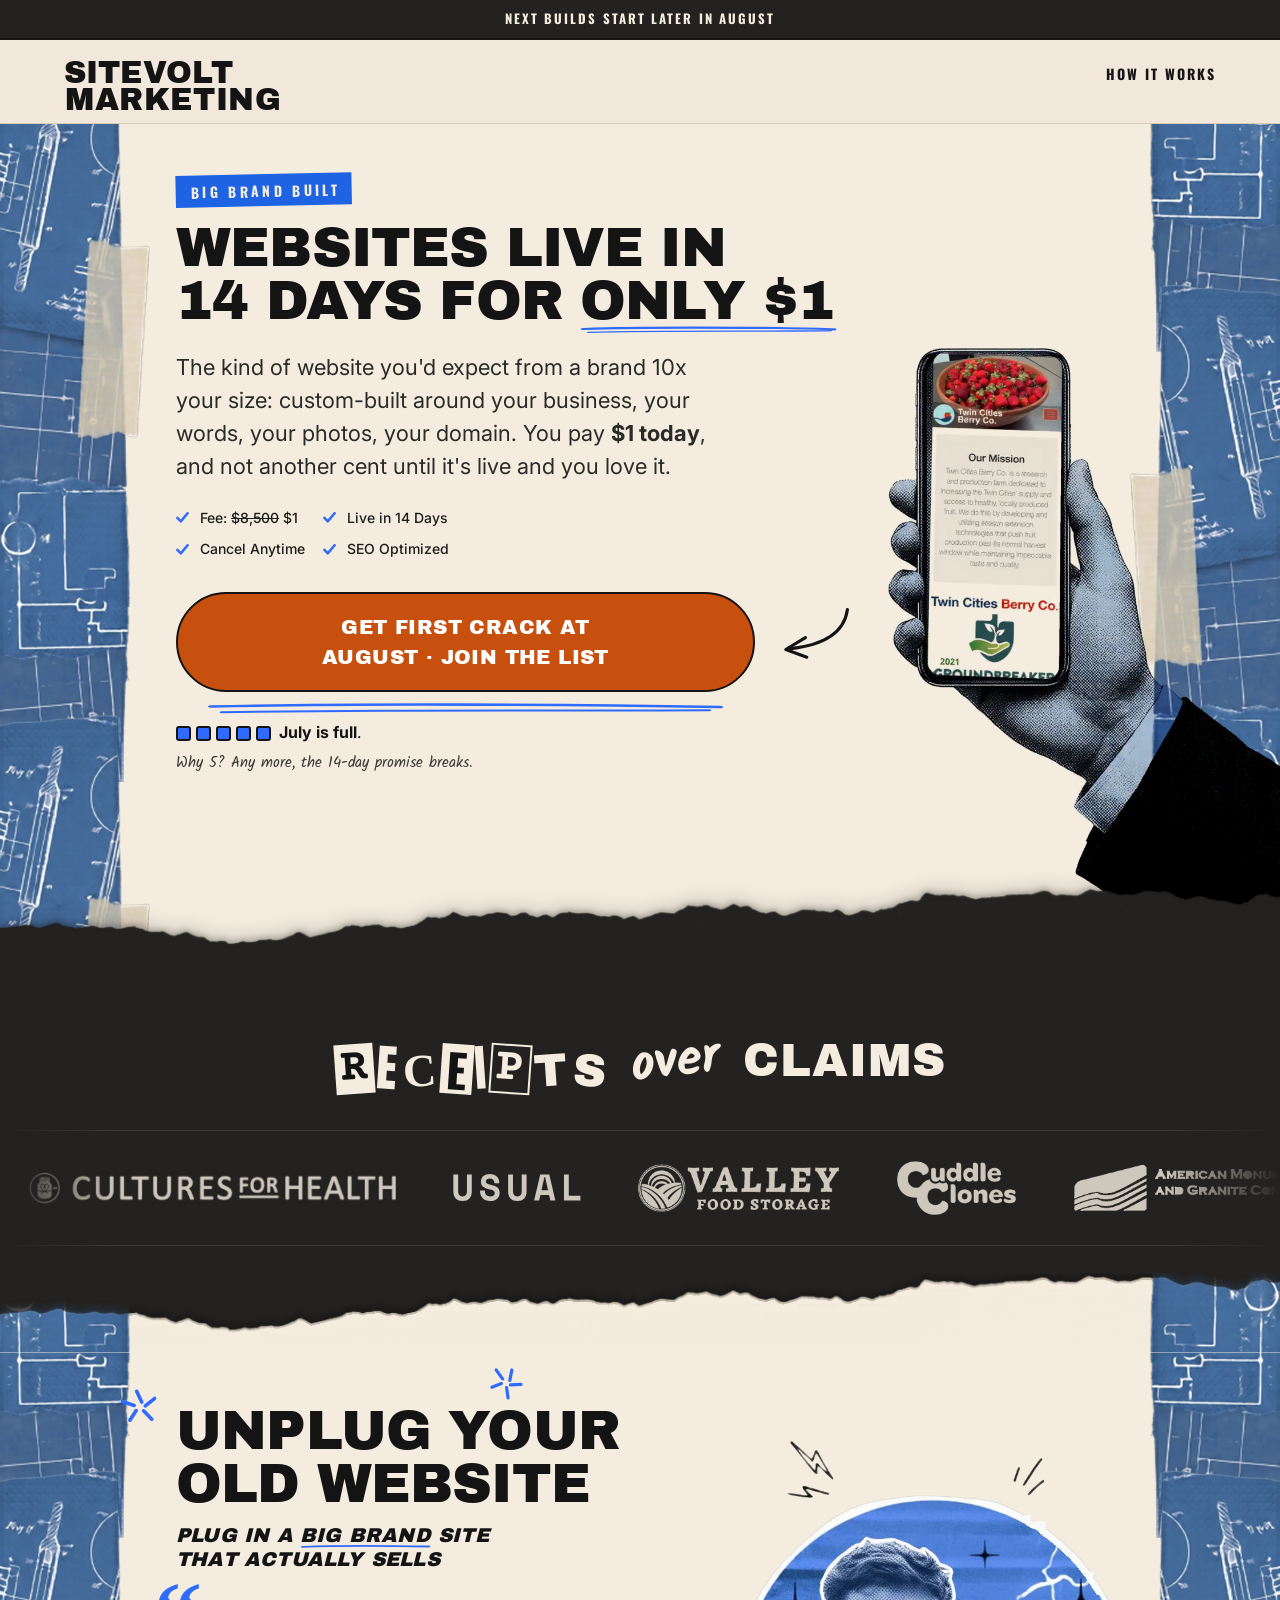
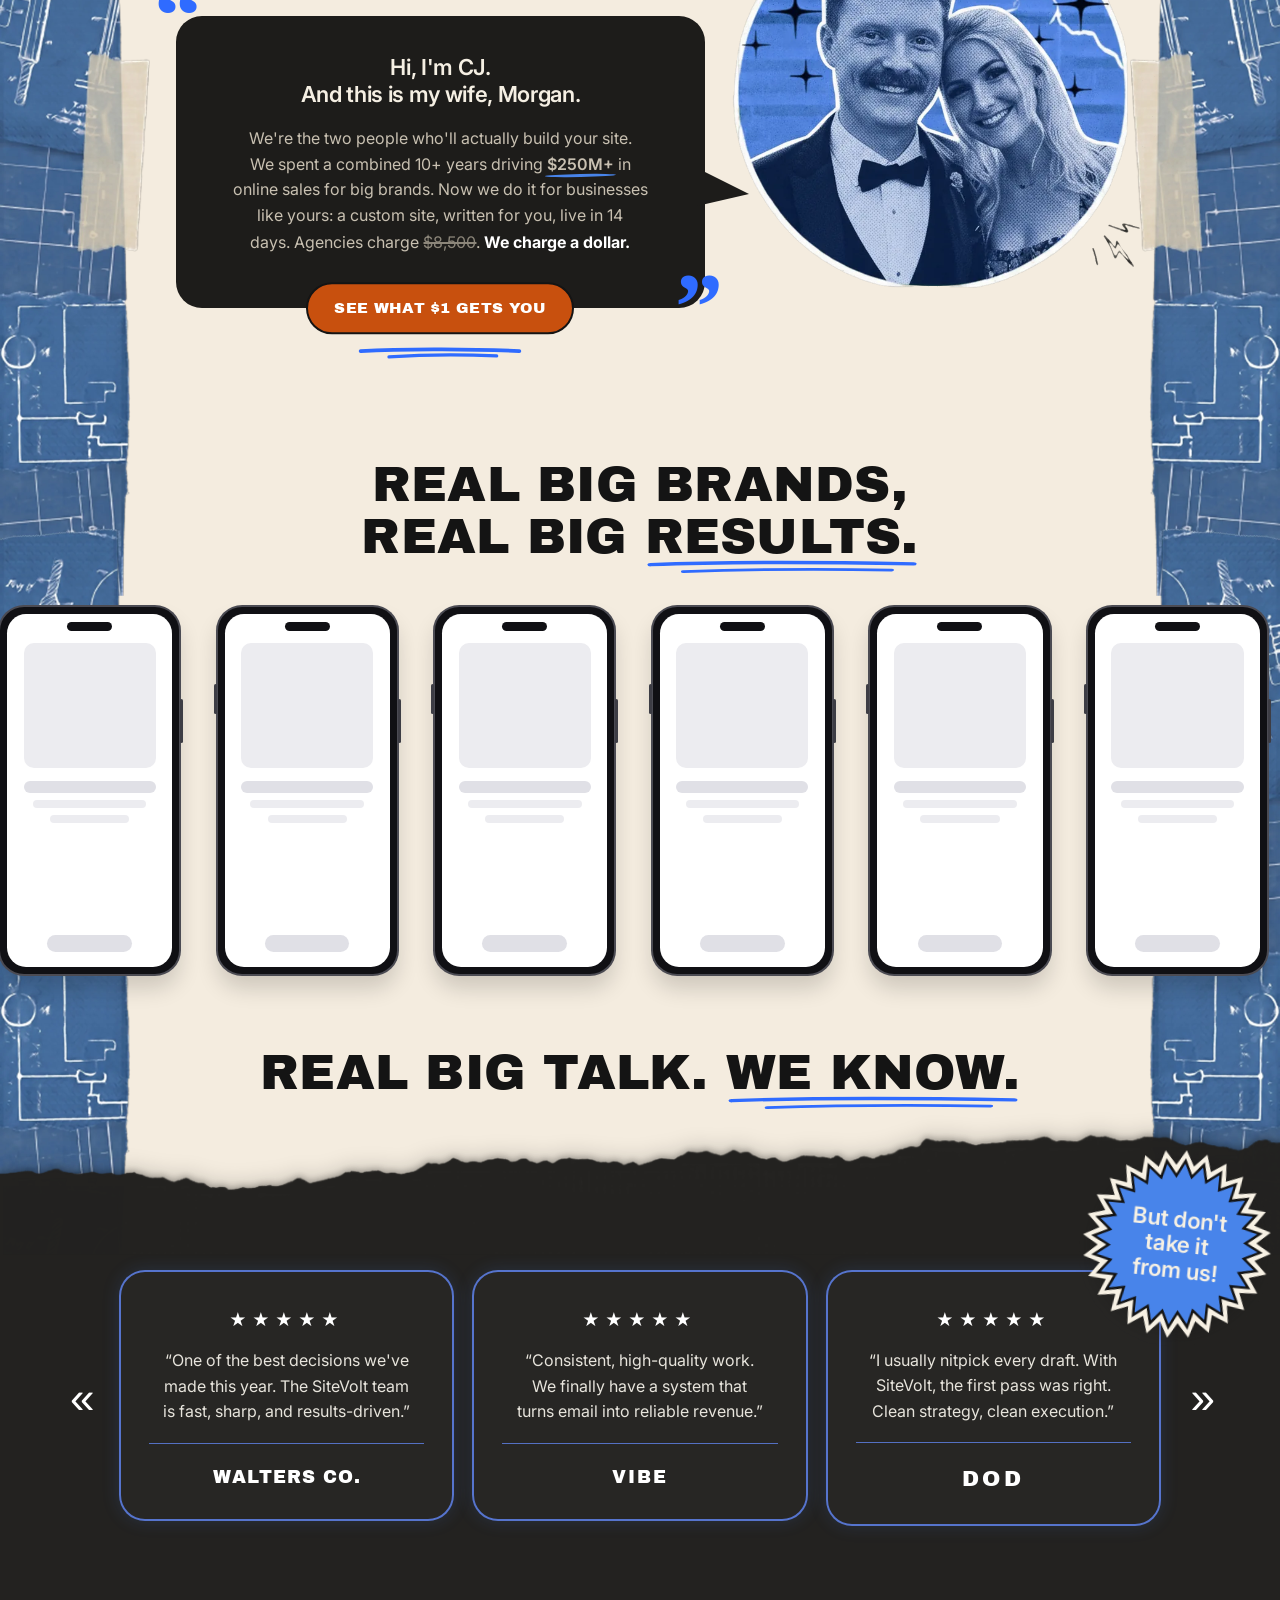
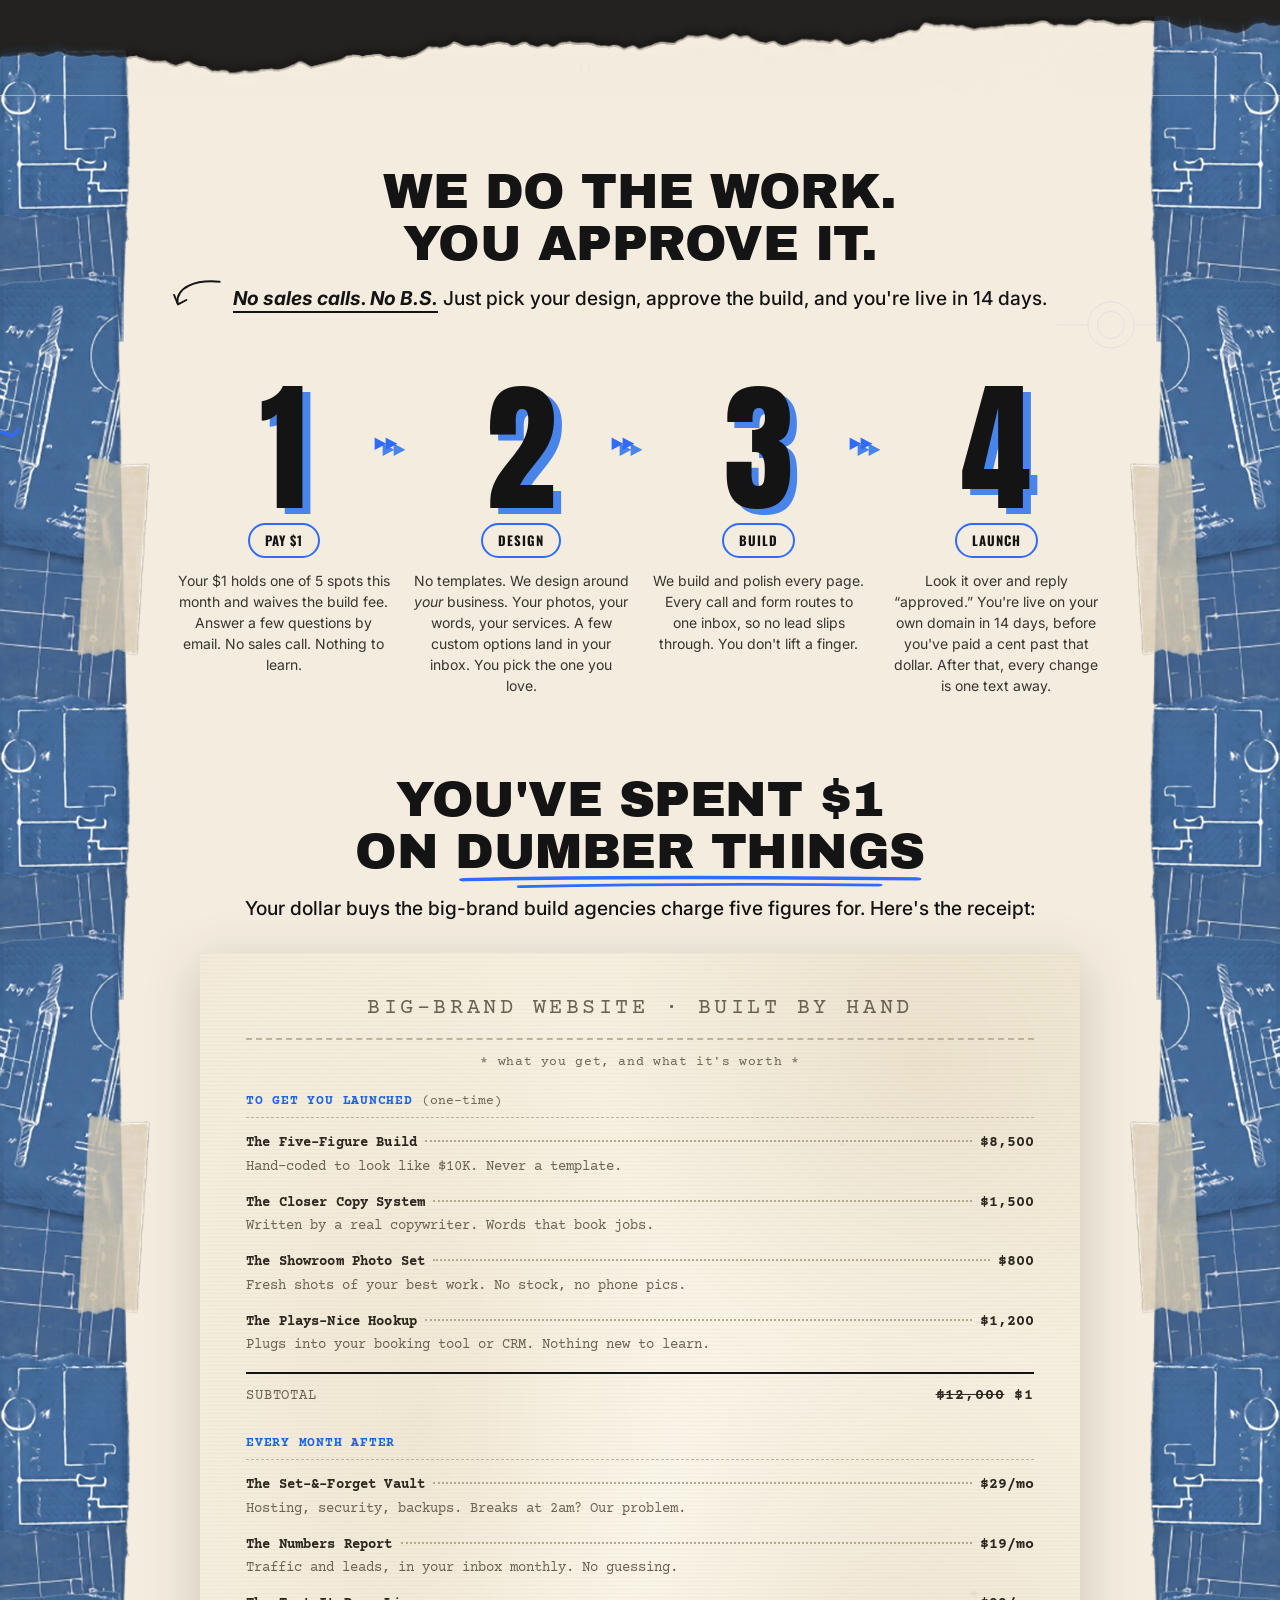
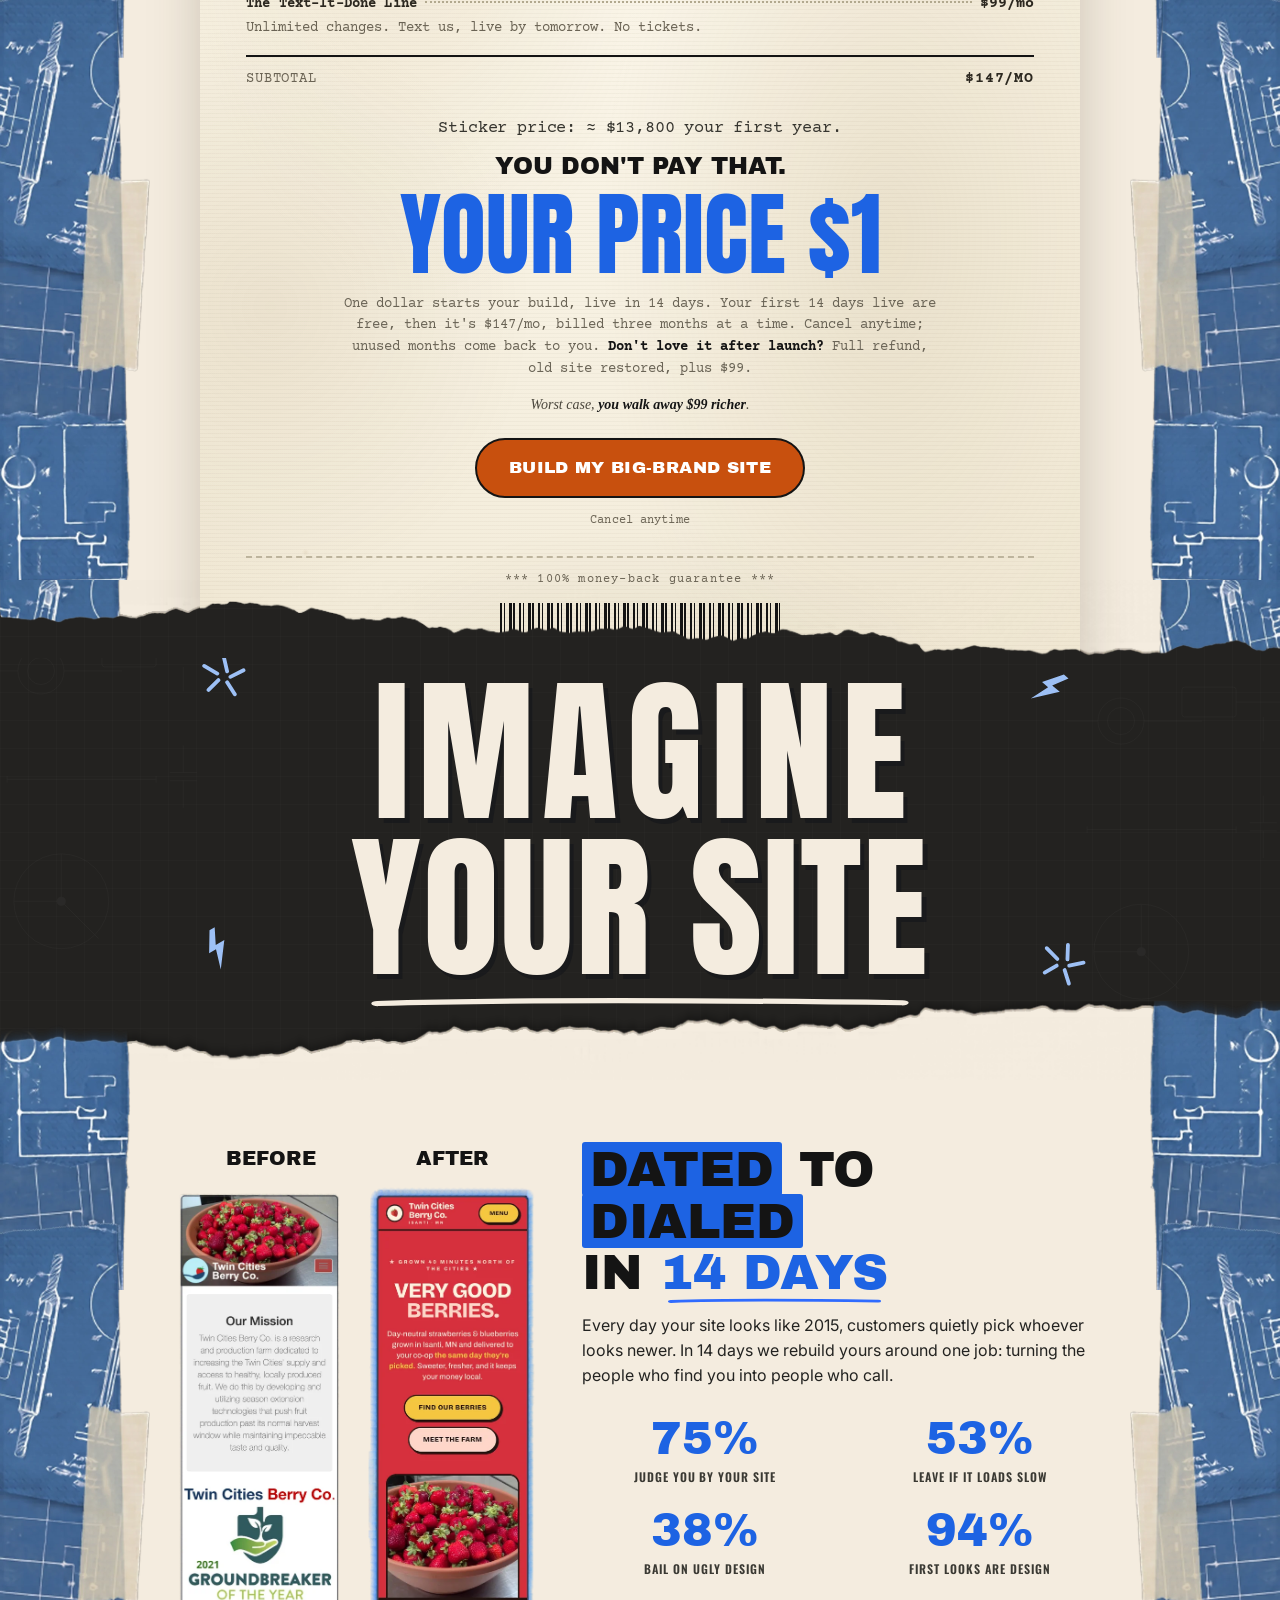
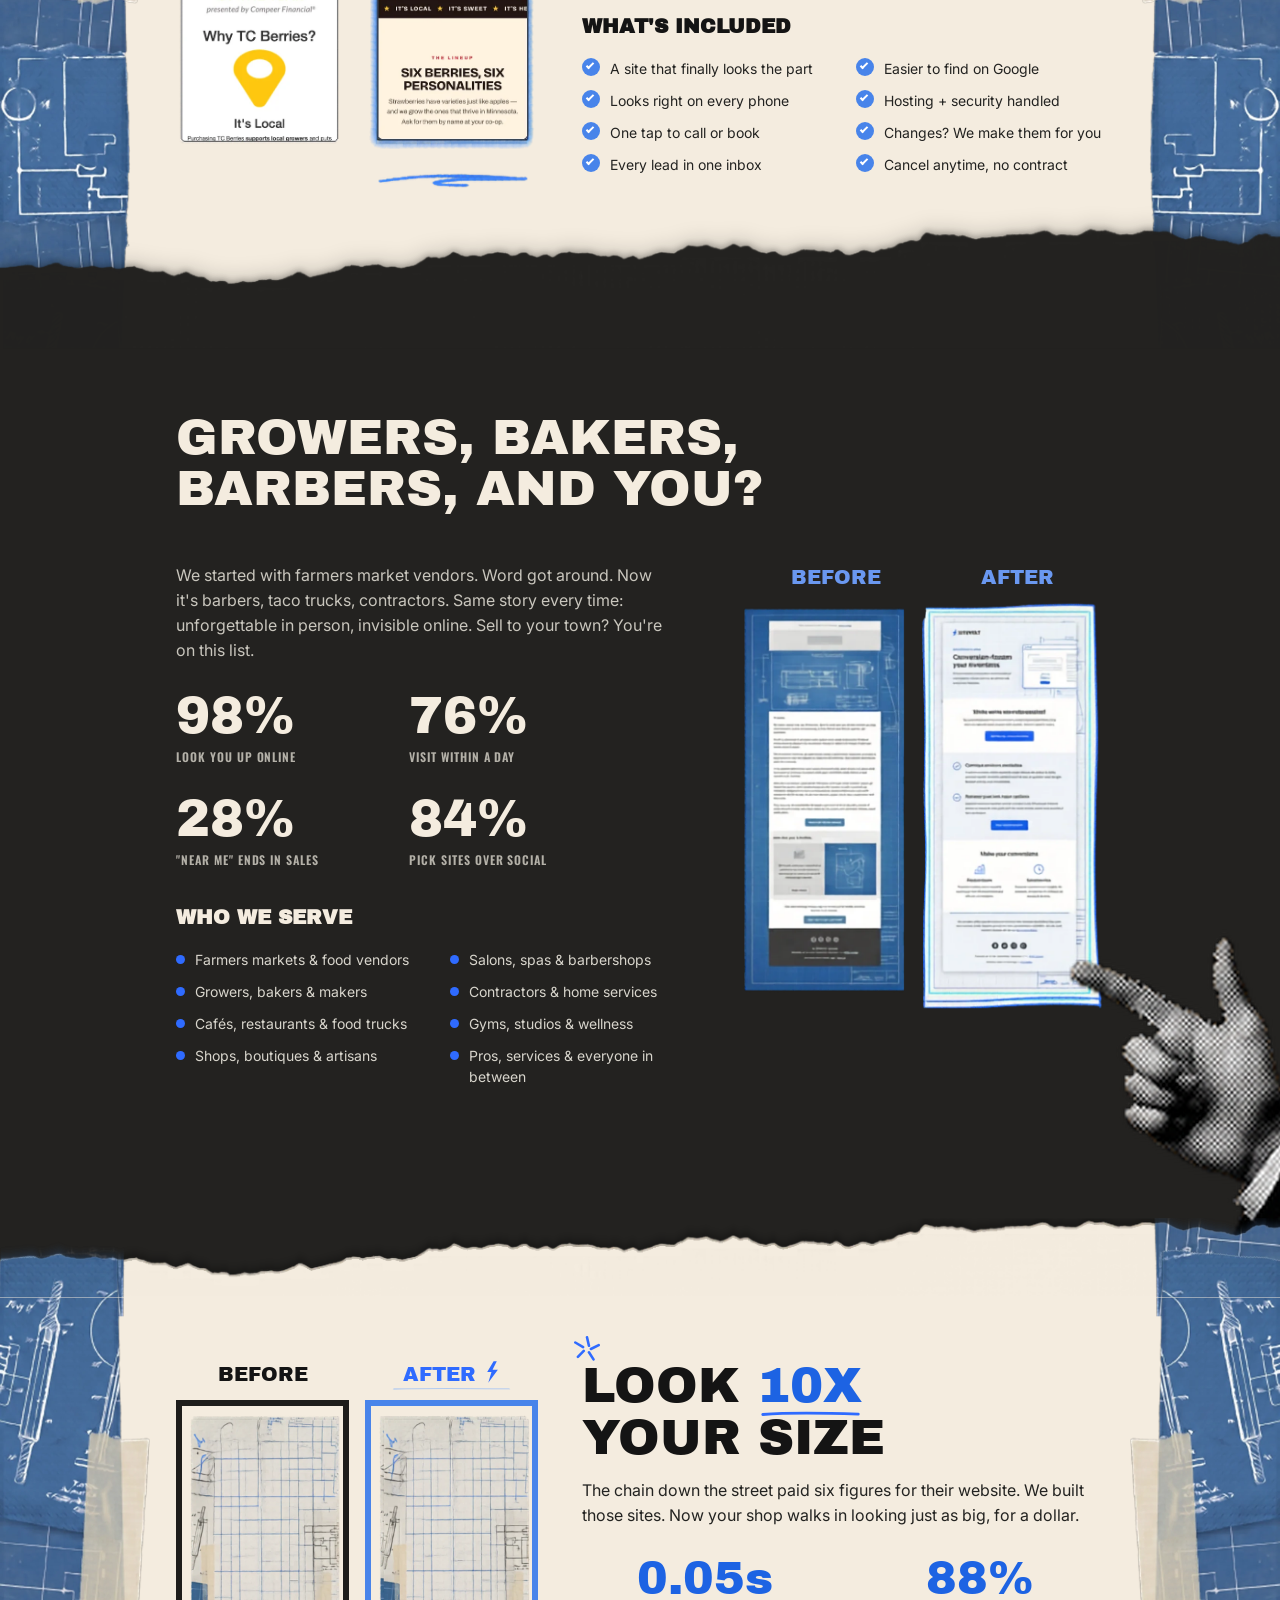
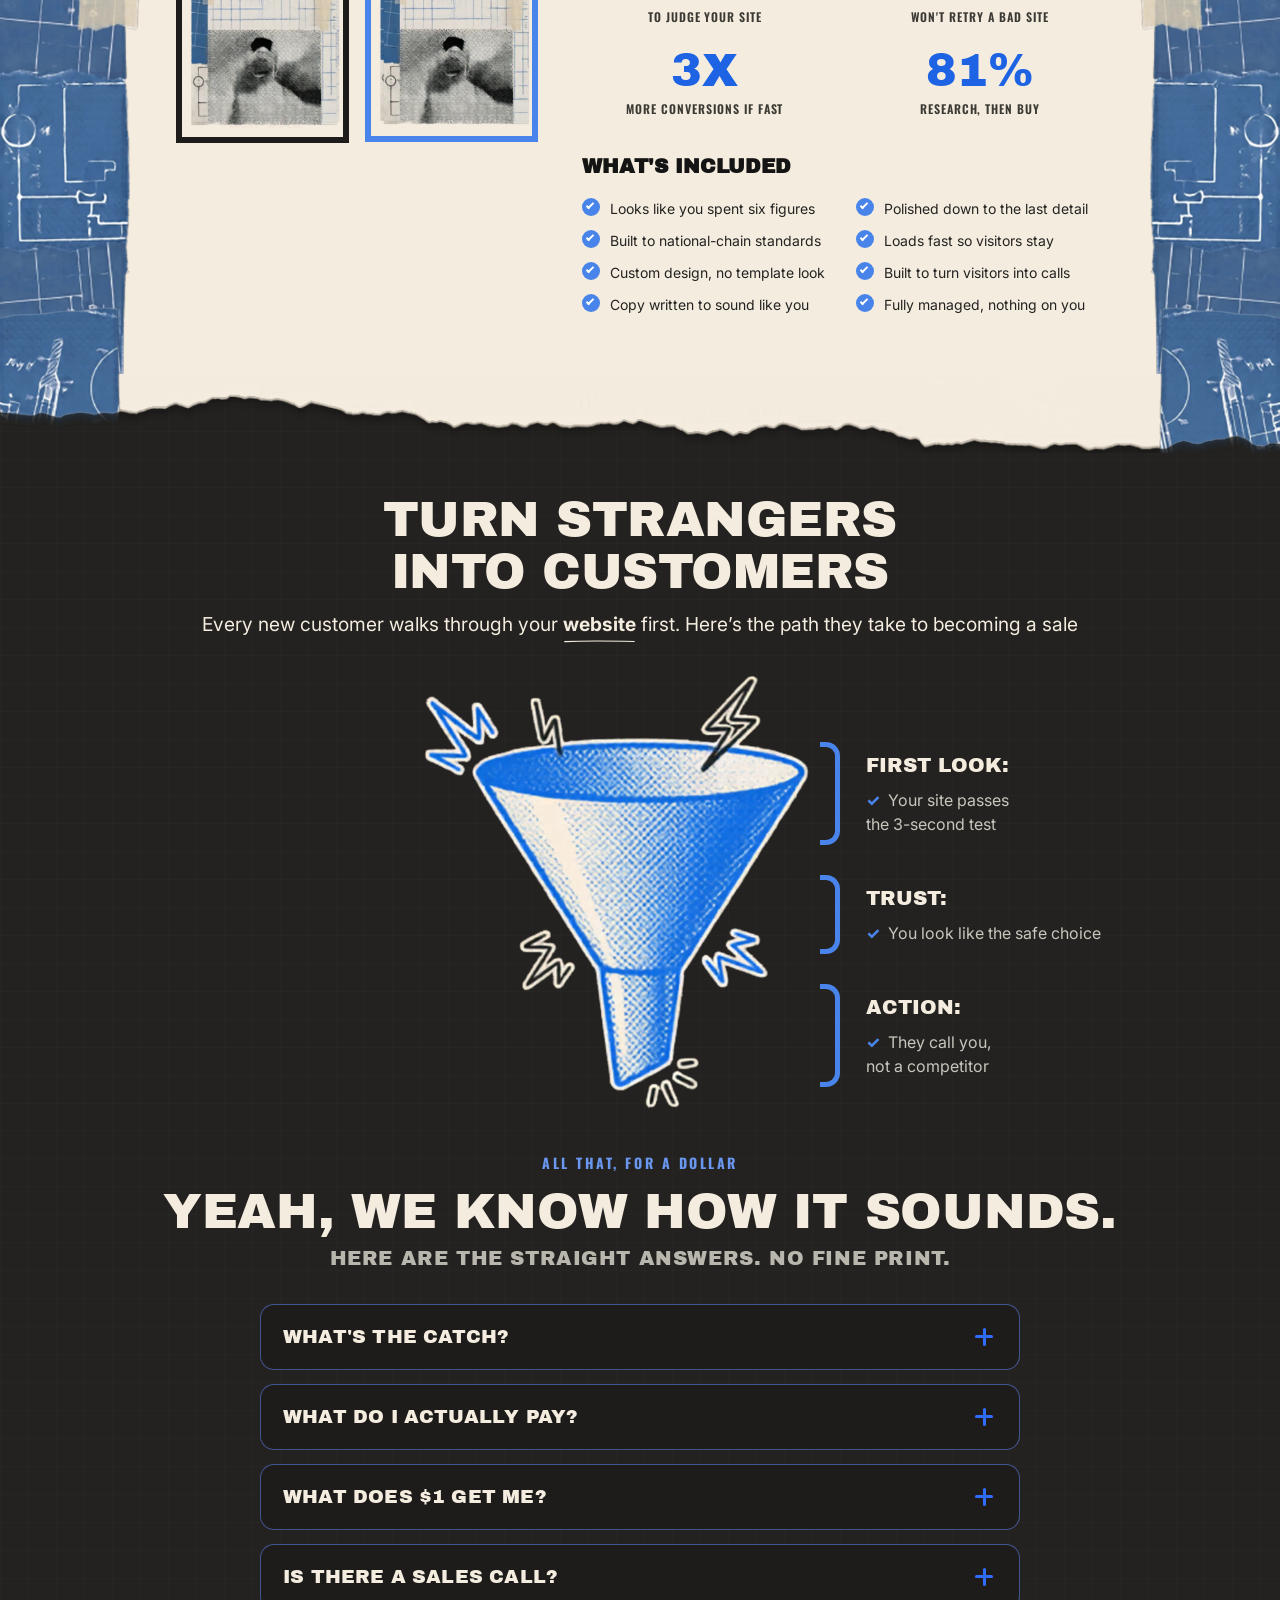
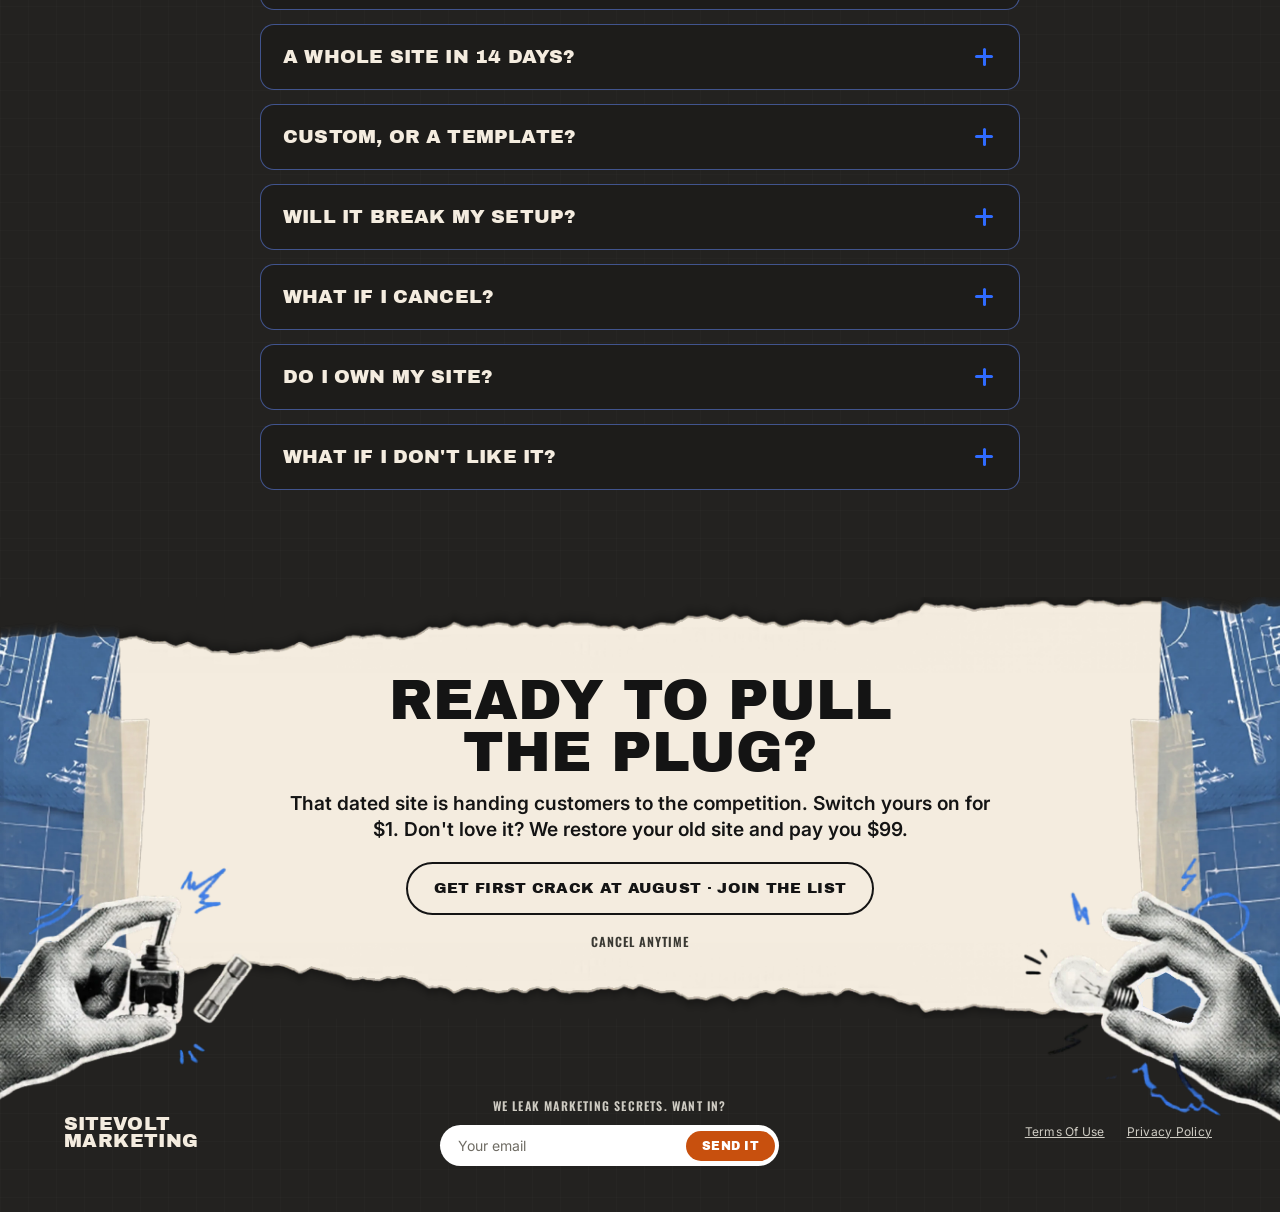
<file: index.html>
<!DOCTYPE html>
<html lang="en">
<head>
  <meta charset="UTF-8" />
  <meta name="viewport" content="width=device-width, initial-scale=1.0" />
  <title>Sitevolt Marketing: A Big-Brand Website. Live in 14 Days. For $1.</title>
  <meta name="description" content="We build your whole website for $1: custom, live in 14 days, hosting and updates included from $147/mo billed quarterly. Cancel anytime. 5 builds a month." />
  <link rel="icon" href="data:image/svg+xml,%3Csvg xmlns='http://www.w3.org/2000/svg' viewBox='0 0 32 32'%3E%3Crect width='32' height='32' rx='6' fill='%23f4ecdf'/%3E%3Cpath d='M19 3 L8 18 L14 18 L10 29 L24 13 L17 13 L23 3 Z' fill='%231d63e3'/%3E%3C/svg%3E" />
  <meta property="og:type" content="website" />
  <meta property="og:title" content="Sitevolt Marketing: A Big-Brand Website. Live in 14 Days. For $1." />
  <meta property="og:description" content="We build your whole website for $1: custom, live in 14 days, hosting and updates included. Cancel anytime." />
  <!-- NOTE: og:image must become an absolute URL (https://yourdomain/assets/og-image.jpg) at deploy -->
  <meta property="og:image" content="assets/og-image.jpg" />
  <meta name="twitter:card" content="summary_large_image" />
  <link rel="preconnect" href="https://fonts.googleapis.com" />
  <link rel="preconnect" href="https://fonts.gstatic.com" crossorigin />
  <link href="https://fonts.googleapis.com/css2?family=Anton&family=Archivo+Black&family=Oswald:wght@500;600;700&family=Inter:wght@400;500;600;700&family=Courier+Prime:wght@400;700&family=Kalam:wght@400;700&display=swap" rel="stylesheet" />
  <link rel="stylesheet" href="styles.css?v=15" />
  <!-- The torn-edge scans + blueprint border tiles are structural chrome used
       at every band boundary (strip backgrounds AND the rip-borders carry-up
       masks). Preloading them closes the race where a tear strip paints but
       its column carry-up mask hasn't arrived yet — that window renders the
       blueprint columns cut off in a straight line instead of ripped. -->
  <link rel="preload" as="image" href="assets/torn-cream-paper.png" />
  <link rel="preload" as="image" href="assets/torn-cream-paper-flipped.png" />
  <link rel="preload" as="image" href="assets/torn-cream-paper-inverted.png" />
  <link rel="preload" as="image" href="assets/blueprint-border-left.webp" />
  <link rel="preload" as="image" href="assets/blueprint-border-right.webp" />
  <!-- hero video poster (first frame) — the largest above-the-fold image, so
       fetch it early; the video itself stays preload="metadata" until play -->
  <link rel="preload" as="image" href="assets/hero-anim-poster.jpg" fetchpriority="high" />
</head>
<body>
  <!-- ============ URGENCY BAR (live month-end countdown) ============ -->
  <!-- Full-width status strip. The clock is REAL (counts to the close of the
       active month), so it can't drift into invented scarcity. Whole bar links
       to the offer + carries data-checkout, but reads as a banner, not a button. -->
  <!-- No aria-live here on purpose: the clock re-renders every second, and a
       live region would make screen readers announce every tick. -->
  <a class="urgency" href="#final-cta" data-checkout>
    <span class="urgency__inner">
      <span class="urgency__label" data-countdown-label>July builds close in</span>
      <span class="urgency__clock" data-countdown>
        <span class="urgency__unit"><b data-cd="days">00</b><i>D</i></span>
        <span class="urgency__unit"><b data-cd="hours">00</b><i>H</i></span>
        <span class="urgency__unit"><b data-cd="mins">00</b><i>M</i></span>
        <span class="urgency__unit"><b data-cd="secs">00</b><i>S</i></span>
      </span>
    </span>
  </a>

  <!-- ============ TOPBAR ============ -->
  <header id="topbar" class="topbar">
    <div class="topbar__inner">
      <a class="wordmark" href="#hero">
        <span class="wordmark__name">SITEVOLT</span>
        <span class="wordmark__sub">MARKETING</span>
      </a>
      <nav class="topbar__nav">
        <a href="#process" class="topbar__link">HOW IT WORKS</a>
      </nav>
    </div>
  </header>

  <main>
  <!-- ============ HERO ============ -->
  <section id="hero" class="section hero">
    <div class="container hero__grid">
      <div class="hero__copy">
        <p class="eyebrow hero__eyebrow">Big Brand Built</p>
        <h1 class="hero__title hero__title--offer"><span class="hero__line1">WEBSITES LIVE IN</span><br><span class="hero__line2">14 DAYS FOR <span class="hero__ul">ONLY&nbsp;$1</span></span></h1>
        <!-- One idea per zone: the H1 owns "14 days" and "$1", the bullets own
             the proof, so the sub only has to carry "custom" + the risk reversal.
             The old middle sentence ("we build... switch it on in 14 days")
             repeated the H1 and pushed the CTA two lines further down on phones. -->
        <p class="hero__sub">The kind of website you'd expect from a brand 10x your size:
          custom-built around your business, your words, your photos, your domain. You pay
          <strong>$1 today</strong>, and not another cent until it's live and you love it.</p>
        <ul class="hero__bullets">
          <li><span class="tick" aria-hidden="true"></span><span>Fee: <s>$8,500</s> $1</span></li>
          <li><span class="tick" aria-hidden="true"></span>Live in 14 Days</li>
          <li><span class="tick" aria-hidden="true"></span>Cancel Anytime</li>
          <li><span class="tick" aria-hidden="true"></span>SEO Optimized</li>
        </ul>
        <div class="hero__cta">
          <a href="#offer" class="pill hero__pill" data-spot-cta>See What $1 Gets You</a>
          <svg class="hero__arrow" viewBox="0 0 120 80" aria-hidden="true">
            <path d="M112 8 C108 38 84 58 30 64" fill="none"
                  stroke="var(--ink)" stroke-width="4.5" stroke-linecap="round"/>
            <path d="M52 48 L24 65 L54 76" fill="none" stroke="var(--ink)"
                  stroke-width="4.5" stroke-linecap="round" stroke-linejoin="round"/>
          </svg>
        </div>
        <p class="hero__trust hero__trust--meter"><span class="spot-meter" role="img" data-spot-meter aria-label="Limited build spots each month"><span class="spot"></span><span class="spot"></span><span class="spot"></span><span class="spot"></span><span class="spot"></span></span><strong data-spot-phrase>Only 5 builds a month</strong>.</p>
        <p class="hero__why">Why 5? Any more, the 14-day promise breaks.</p>
      </div>
      <div class="hero__art">
        <!-- Flip-the-switch hero clip: halftone hand holds a phone showing the
             old Twin Cities Berry site; blue electricity arcs in and the screen
             flips to the new red design, then freezes there (no loop). The box
             paints flat --paper behind the video so mix-blend-mode: multiply
             (on the video) knocks the clip's white background out to exact
             page cream — .hero__grid is an isolated stacking context, so the
             video can't blend against the body directly. The box overlaps the
             right blueprint column (arm prints over it): its ::before repaints
             the column slice into the multiply backdrop. JS in main.js slides
             the video layers up from behind the rip (the box and its column
             repaint stay put), then plays once. -->
        <div class="hero__vidbox" data-hero-anim aria-hidden="true">
          <video class="hero__vid" muted playsinline preload="metadata"
                 poster="assets/hero-anim-poster.jpg" width="736" height="1232">
            <source src="assets/hero-anim.mp4" type="video/mp4" />
          </video>
          <!-- crisp payoff: the real composited screenshot (same frame the
               clip's last_image was pinned to) crossfades over the frozen AI
               frame on ended — the screen text stays razor sharp at rest -->
          <img class="hero__vidend" src="assets/hero-anim-end.jpg" alt=""
               width="736" height="1227" loading="lazy" decoding="async" />
        </div>
      </div>
    </div>
    <img class="hero__rip" src="assets/hero-page-rip-charcoal.png" alt="" aria-hidden="true" width="2758" height="300" />
  </section>

  <!-- ============ TRUSTED ============ -->
  <section id="trusted" class="section trusted torn-bottom torn--cream">
    <p class="trusted__eyebrow"><span class="ransom" role="text" aria-label="Receipts"><span>R</span><span>E</span><span>C</span><span>E</span><span>I</span><span>P</span><span>T</span><span>S</span></span> <span class="scribble">over</span> CLAIMS</p>
    <div class="trusted__band">
      <!-- scrolling proof banner: the track holds two identical copies of the
           logo list and slides left by exactly one copy's width, looping
           seamlessly. The second copy is decorative (aria-hidden, empty alt).
           No loading="lazy" here: logos sliding into view mid-scroll would
           pop in late. -->
      <div class="trusted__marquee">
        <div class="trusted__track">
          <ul class="trusted__logos">
            <li class="tlogo"><img src="assets/logos/cultures-for-health.png" alt="Cultures for Health" decoding="async" width="390" height="34"></li>
            <li class="tlogo tlogo--wine"><img src="assets/logos/usual-wines.svg" alt="Usual Wines" decoding="async" width="132" height="28"></li>
            <li class="tlogo tlogo--valley"><img src="assets/logos/valley-food-storage.png" alt="Valley Food Storage" decoding="async" width="297" height="71"></li>
            <li class="tlogo tlogo--cuddle"><img src="assets/logos/cuddle-clones.png" alt="Cuddle Clones" decoding="async" width="399" height="180"></li>
            <li class="tlogo tlogo--amg"><img src="assets/logos/american-monument-granite.png" alt="American Monument &amp; Granite Co." decoding="async" width="710" height="134"></li>
          </ul>
          <ul class="trusted__logos" aria-hidden="true">
            <li class="tlogo"><img src="assets/logos/cultures-for-health.png" alt="" decoding="async" width="390" height="34"></li>
            <li class="tlogo tlogo--wine"><img src="assets/logos/usual-wines.svg" alt="" decoding="async" width="132" height="28"></li>
            <li class="tlogo tlogo--valley"><img src="assets/logos/valley-food-storage.png" alt="" decoding="async" width="297" height="71"></li>
            <li class="tlogo tlogo--cuddle"><img src="assets/logos/cuddle-clones.png" alt="" decoding="async" width="399" height="180"></li>
            <li class="tlogo tlogo--amg"><img src="assets/logos/american-monument-granite.png" alt="" decoding="async" width="710" height="134"></li>
          </ul>
        </div>
      </div>
    </div>
  </section>

  <!-- blueprint side borders frame this whole cream band (dialed-in → real-results) -->
  <div class="bp-band">
  <!-- continues the border columns up over the trusted panel's cream tear,
       so the blueprints rip away with the page -->
  <span class="bp-band__rip-borders" aria-hidden="true"></span>

  <!-- ============ DIALED-IN ============ -->
  <section id="dialed-in" class="section dialed-in">
    <div class="container dialed__wrap">
      <div class="dialed__head">
        <svg class="dialed__spark dialed__spark--left" viewBox="0 0 40 40" aria-hidden="true"><path d="M20 2 L23 15 M38 14 L26 20 M30 36 L23 25 M6 32 L15 23 M2 10 L14 17" fill="none" stroke="#2f6bff" stroke-width="4" stroke-linecap="round"/></svg>
        <svg class="dialed__spark dialed__spark--top" viewBox="0 0 40 40" aria-hidden="true"><path d="M20 2 L23 15 M38 14 L26 20 M30 36 L23 25 M6 32 L15 23 M2 10 L14 17" fill="none" stroke="#2f6bff" stroke-width="4" stroke-linecap="round"/></svg>
        <h2 class="dialed__title">UNPLUG YOUR<br>OLD WEBSITE</h2>
        <p class="dialed__kicker">PLUG IN A <span class="dialed__kicker-ul">BIG BRAND</span> SITE THAT ACTUALLY SELLS</p>
      </div>
      <div class="dialed__bubble">
        <span class="quote-mark quote-mark--open" aria-hidden="true">&ldquo;</span>
        <p class="dialed__body">Hi, I'm CJ. <br class="dialed__body-br">And this is my wife, Morgan.</p>
        <p class="dialed__body dialed__body--turn">We're the two people who'll actually build your site. We spent a combined 10+ years driving <span class="ul-blue">$250M+</span> in online sales for big brands. Now we do it for businesses like yours: a custom site, written for you, live in 14 days. Agencies charge <s>$8,500</s>. <strong>We charge a dollar.</strong></p>
        <span class="quote-mark quote-mark--close" aria-hidden="true">&rdquo;</span>
        <a href="#offer" class="pill dialed__pill">SEE WHAT $1 GETS YOU</a>
        <svg class="dialed__pill-swash" viewBox="0 0 180 14" aria-hidden="true"><path d="M6 5 C56 2 130 3 174 5" fill="none" stroke="#2f6bff" stroke-width="4" stroke-linecap="round"/><path d="M36 11 C84 8 124 9 150 10" fill="none" stroke="#2f6bff" stroke-width="3.5" stroke-linecap="round"/></svg>
      </div>
      <div class="dialed__art">
        <img src="assets/sitevolt-services-portrait.webp" alt="" width="914" height="750" loading="lazy" decoding="async" />
      </div>
    </div>
  </section>

  <!-- ============ REAL RESULTS ============ -->
  <section id="real-results" class="section real-results">
    <div class="container">
      <h2 class="rr__title">REAL BIG BRANDS, REAL BIG <span class="rr__ul">RESULTS.</span></h2>
    </div>
    <!-- banner marquee: the track holds two identical phone sets and slides
         exactly one set-width before looping, so the row drifts left forever
         with no visible seam — phones exit the left edge and come back around
         the right. Full-bleed sibling of .container so it spans the viewport.
         All placeholder art → the whole strip is aria-hidden. -->
    <div class="rr__marquee" aria-hidden="true">
      <div class="rr__track">
        <div class="rr__set">
          <figure class="rr__phone"><div class="rr__screen"><span class="rr__ph-notch"></span><span class="rr__ph-block"></span><span class="rr__ph-line rr__ph-line--lg"></span><span class="rr__ph-line"></span><span class="rr__ph-line rr__ph-line--sm"></span><span class="rr__ph-btn"></span></div></figure>
          <figure class="rr__phone"><div class="rr__screen"><span class="rr__ph-notch"></span><span class="rr__ph-block"></span><span class="rr__ph-line rr__ph-line--lg"></span><span class="rr__ph-line"></span><span class="rr__ph-line rr__ph-line--sm"></span><span class="rr__ph-btn"></span></div></figure>
          <figure class="rr__phone"><div class="rr__screen"><span class="rr__ph-notch"></span><span class="rr__ph-block"></span><span class="rr__ph-line rr__ph-line--lg"></span><span class="rr__ph-line"></span><span class="rr__ph-line rr__ph-line--sm"></span><span class="rr__ph-btn"></span></div></figure>
          <figure class="rr__phone"><div class="rr__screen"><span class="rr__ph-notch"></span><span class="rr__ph-block"></span><span class="rr__ph-line rr__ph-line--lg"></span><span class="rr__ph-line"></span><span class="rr__ph-line rr__ph-line--sm"></span><span class="rr__ph-btn"></span></div></figure>
          <figure class="rr__phone"><div class="rr__screen"><span class="rr__ph-notch"></span><span class="rr__ph-block"></span><span class="rr__ph-line rr__ph-line--lg"></span><span class="rr__ph-line"></span><span class="rr__ph-line rr__ph-line--sm"></span><span class="rr__ph-btn"></span></div></figure>
          <figure class="rr__phone"><div class="rr__screen"><span class="rr__ph-notch"></span><span class="rr__ph-block"></span><span class="rr__ph-line rr__ph-line--lg"></span><span class="rr__ph-line"></span><span class="rr__ph-line rr__ph-line--sm"></span><span class="rr__ph-btn"></span></div></figure>
          <figure class="rr__phone"><div class="rr__screen"><span class="rr__ph-notch"></span><span class="rr__ph-block"></span><span class="rr__ph-line rr__ph-line--lg"></span><span class="rr__ph-line"></span><span class="rr__ph-line rr__ph-line--sm"></span><span class="rr__ph-btn"></span></div></figure>
          <figure class="rr__phone"><div class="rr__screen"><span class="rr__ph-notch"></span><span class="rr__ph-block"></span><span class="rr__ph-line rr__ph-line--lg"></span><span class="rr__ph-line"></span><span class="rr__ph-line rr__ph-line--sm"></span><span class="rr__ph-btn"></span></div></figure>
        </div>
        <div class="rr__set">
          <figure class="rr__phone"><div class="rr__screen"><span class="rr__ph-notch"></span><span class="rr__ph-block"></span><span class="rr__ph-line rr__ph-line--lg"></span><span class="rr__ph-line"></span><span class="rr__ph-line rr__ph-line--sm"></span><span class="rr__ph-btn"></span></div></figure>
          <figure class="rr__phone"><div class="rr__screen"><span class="rr__ph-notch"></span><span class="rr__ph-block"></span><span class="rr__ph-line rr__ph-line--lg"></span><span class="rr__ph-line"></span><span class="rr__ph-line rr__ph-line--sm"></span><span class="rr__ph-btn"></span></div></figure>
          <figure class="rr__phone"><div class="rr__screen"><span class="rr__ph-notch"></span><span class="rr__ph-block"></span><span class="rr__ph-line rr__ph-line--lg"></span><span class="rr__ph-line"></span><span class="rr__ph-line rr__ph-line--sm"></span><span class="rr__ph-btn"></span></div></figure>
          <figure class="rr__phone"><div class="rr__screen"><span class="rr__ph-notch"></span><span class="rr__ph-block"></span><span class="rr__ph-line rr__ph-line--lg"></span><span class="rr__ph-line"></span><span class="rr__ph-line rr__ph-line--sm"></span><span class="rr__ph-btn"></span></div></figure>
          <figure class="rr__phone"><div class="rr__screen"><span class="rr__ph-notch"></span><span class="rr__ph-block"></span><span class="rr__ph-line rr__ph-line--lg"></span><span class="rr__ph-line"></span><span class="rr__ph-line rr__ph-line--sm"></span><span class="rr__ph-btn"></span></div></figure>
          <figure class="rr__phone"><div class="rr__screen"><span class="rr__ph-notch"></span><span class="rr__ph-block"></span><span class="rr__ph-line rr__ph-line--lg"></span><span class="rr__ph-line"></span><span class="rr__ph-line rr__ph-line--sm"></span><span class="rr__ph-btn"></span></div></figure>
          <figure class="rr__phone"><div class="rr__screen"><span class="rr__ph-notch"></span><span class="rr__ph-block"></span><span class="rr__ph-line rr__ph-line--lg"></span><span class="rr__ph-line"></span><span class="rr__ph-line rr__ph-line--sm"></span><span class="rr__ph-btn"></span></div></figure>
          <figure class="rr__phone"><div class="rr__screen"><span class="rr__ph-notch"></span><span class="rr__ph-block"></span><span class="rr__ph-line rr__ph-line--lg"></span><span class="rr__ph-line"></span><span class="rr__ph-line rr__ph-line--sm"></span><span class="rr__ph-btn"></span></div></figure>
        </div>
      </div>
    </div>
    <!-- hand-off heading: owns the brag the results band above just made, so
         the testimonials sticker's "But don't take it from us!" reads as the
         rebuttal that tees up the client cards in the dark band below -->
    <div class="container">
      <h2 class="rr__title rr__talk">REAL BIG TALK. <span class="rr__ul">WE KNOW.</span></h2>
    </div>
  </section>

  </div><!-- /.bp-band -->

  <!-- ============ TESTIMONIALS ============ -->
  <section id="testimonials" class="section testimonials dark-bg torn-bottom torn--cream">
    <!-- structural page-chrome: no loading="lazy" — a late/lazy rip leaves the
         band ending in a razor-straight edge until Chrome decodes it.
         Same charcoal tear scan as the hero/case-b page rips. -->
    <img class="tst__rip" src="assets/hero-page-rip-charcoal.png" alt="" aria-hidden="true" width="2758" height="300" decoding="async" />
    <!-- blue starburst seal (ex-DYK badge) slapped over the tear, top-right —
         the rebuttal to the "REAL BIG TALK. WE KNOW." heading that now closes
         the cream band above -->
    <div class="tst__sticker" aria-hidden="true"><span>But don't take it from&nbsp;us!</span></div>
    <div class="container tst__wrap">
      <button class="tst__arrow tst__arrow--prev" type="button" aria-label="Previous testimonials">«</button>
      <div class="tst__cards">
        <article class="tcard">
          <div class="tcard__stars">★★★★★</div>
          <p class="tcard__quote">“One of the best decisions we've made this year. The
            SiteVolt team is fast, sharp, and results-driven.”</p>
          <div class="tcard__brand">WALTERS CO.</div>
        </article>
        <article class="tcard">
          <div class="tcard__stars">★★★★★</div>
          <p class="tcard__quote">“Consistent, high-quality work. We finally have a system
            that turns email into reliable revenue.”</p>
          <div class="tcard__brand tcard__brand--vibe">VIBE</div>
        </article>
        <article class="tcard">
          <div class="tcard__stars">★★★★★</div>
          <p class="tcard__quote">“I usually nitpick every draft. With SiteVolt, the first
            pass was right. Clean strategy, clean execution.”</p>
          <div class="tcard__brand tcard__brand--dod">DOD</div>
        </article>
      </div>
      <button class="tst__arrow tst__arrow--next" type="button" aria-label="Next testimonials">»</button>
    </div>
  </section>

  <!-- blueprint side borders frame this cream band too (process intro → offer);
       the testimonials' cream tear opens them at the top, the data-driven tear closes them -->
  <div class="bp-band">
  <!-- continues the border columns up over the testimonials panel's cream tear,
       so the blueprints rip away with the page -->
  <span class="bp-band__rip-borders" aria-hidden="true"></span>

  <!-- ============ PROCESS ============ -->
  <section id="process" class="section process">
    <div class="proc__intro">
      <div class="scrap scrap--draw scrap--proc-intro" aria-hidden="true"></div>
      <div class="container proc__intro-inner">
        <h2 class="proc__title">WE DO THE WORK. <br>YOU APPROVE IT.</h2>
        <p class="proc__sub">
          <svg class="proc__arrow" viewBox="0 0 90 60" aria-hidden="true">
            <path d="M84 6 C40 2 6 16 8 44" fill="none" stroke="var(--ink)" stroke-width="3.5" stroke-linecap="round"/>
            <path d="M2 30 L9 47 L24 39" fill="none" stroke="var(--ink)" stroke-width="3.5" stroke-linecap="round" stroke-linejoin="round"/>
          </svg>
          <em class="proc__adv">No sales calls. No B.S.</em> <span class="proc__sub-rest">Just pick your design, approve the build, and you're live in 14 days.</span>
        </p>
      </div>
    </div>

    <div class="proc__steps-wrap">
      <div class="container proc__steps-inner">
        <svg class="proc__squiggle" viewBox="0 0 60 40" aria-hidden="true"><path d="M4 30 C14 10 22 34 32 14 C40 2 48 24 56 8" fill="none" stroke="#2f6bff" stroke-width="3.5" stroke-linecap="round"/></svg>
        <svg class="proc__bolt" viewBox="0 0 30 44" aria-hidden="true"><path d="M18 2 L6 22 L14 22 L8 42 L26 18 L16 18 L24 2 Z" fill="#2f6bff"/></svg>
        <ol class="proc__steps">
          <li class="pstep">
            <div class="pstep__num">1</div>
            <span class="pstep__label">PAY $1</span>
            <p class="pstep__desc">Your $1 holds one of 5 spots this month and waives the build fee. Answer a few questions by email. No sales call. Nothing to learn.</p>
          </li>
          <li class="pstep">
            <div class="pstep__num">2</div>
            <span class="pstep__label">DESIGN</span>
            <p class="pstep__desc">No templates. We design around <em>your</em> business. Your photos, your words, your services. A few custom options land in your inbox. You pick the one you love.</p>
          </li>
          <li class="pstep">
            <div class="pstep__num">3</div>
            <span class="pstep__label">BUILD</span>
            <p class="pstep__desc">We build and polish every page. Every call and form routes to one inbox, so no lead slips through. You don't lift a finger.</p>
          </li>
          <li class="pstep">
            <div class="pstep__num">4</div>
            <span class="pstep__label">LAUNCH</span>
            <p class="pstep__desc">Look it over and reply &ldquo;approved.&rdquo; You're live on your own domain in 14 days, before you've paid a cent past that dollar. After that, every change is one text away.</p>
          </li>
        </ol>
      </div>
    </div>
  </section>

  <!-- ============ THE OFFER (value stack) ============ -->
  <section id="offer" class="section offer">
    <div class="container">
      <h2 class="offer__title">YOU'VE SPENT $1<br>ON <span class="rr__ul">DUMBER THINGS</span></h2>
      <p class="offer__sub">Your dollar buys the big-brand build agencies charge five figures for. Here's&nbsp;the&nbsp;receipt:</p>
      <div class="offer__receipt">
       <div class="offer__card">
        <div class="rcpt__head">
          <p class="rcpt__tag"><span class="rcpt__tag-part">Big-brand website</span><span class="rcpt__sep"> &middot; </span><span class="rcpt__tag-part">built by hand</span></p>
          <hr class="rcpt__rule">
          <p class="rcpt__caption">*&nbsp;what you get, and what it's worth&nbsp;*</p>
        </div>

        <p class="offer__sched-label">To get you launched <span>(one-time)</span></p>
        <ul class="offer__menu">
          <li><span class="offer__row"><span class="offer__item">The Five-Figure Build</span><span class="offer__dots"></span><span class="offer__price">$8,500</span></span><span class="offer__desc">Hand-coded to look like $10K. Never a template.</span></li>
          <li><span class="offer__row"><span class="offer__item">The Closer Copy System</span><span class="offer__dots"></span><span class="offer__price">$1,500</span></span><span class="offer__desc">Written by a real copywriter. Words that book jobs.</span></li>
          <li><span class="offer__row"><span class="offer__item">The Showroom Photo Set</span><span class="offer__dots"></span><span class="offer__price">$800</span></span><span class="offer__desc">Fresh shots of your best work. No stock, no phone pics.</span></li>
          <li><span class="offer__row"><span class="offer__item">The Plays-Nice Hookup</span><span class="offer__dots"></span><span class="offer__price">$1,200</span></span><span class="offer__desc">Plugs into your booking tool or CRM. Nothing new to learn.</span></li>
        </ul>
        <p class="offer__total"><b><s>$12,000</s> $1</b></p>

        <p class="offer__sched-label">Every month after</p>
        <ul class="offer__menu">
          <li><span class="offer__row"><span class="offer__item">The Set-&amp;-Forget Vault</span><span class="offer__dots"></span><span class="offer__price">$29/mo</span></span><span class="offer__desc">Hosting, security, backups. Breaks at 2am? Our problem.</span></li>
          <li><span class="offer__row"><span class="offer__item">The Numbers Report</span><span class="offer__dots"></span><span class="offer__price">$19/mo</span></span><span class="offer__desc">Traffic and leads, in your inbox monthly. No guessing.</span></li>
          <li><span class="offer__row"><span class="offer__item">The Text-It-Done Line</span><span class="offer__dots"></span><span class="offer__price">$99/mo</span></span><span class="offer__desc">Unlimited changes. Text us, live by tomorrow. No tickets.</span></li>
        </ul>
        <p class="offer__total"><b>$147/mo</b></p>

        <div class="offer__reveal">
          <p class="offer__normal">Sticker price: &approx; $13,800 your&nbsp;first&nbsp;year.</p>
          <p class="offer__strike">You don't pay that.</p>
          <p class="offer__big">YOUR PRICE $1</p>
          <div class="offer__copy">
            <p class="offer__copy-body">One dollar starts your build, live in 14 days. Your first 14 days live are free, then it's $147/mo, billed three months at a time. Cancel anytime; unused months come back to you. <b>Don't love it after launch?</b> Full refund, old site restored, plus&nbsp;$99.</p>
            <p class="offer__copy-body offer__copy-payoff"><i>Worst case, <b>you walk away $99&nbsp;richer</b>.</i></p>
          </div>
          <a href="#final-cta" class="pill offer__pill" data-checkout>BUILD MY BIG-BRAND SITE</a>
          <p class="offer__fine">Cancel&nbsp;anytime</p>
          <div class="rcpt__foot">
            <hr class="rcpt__rule">
            <p class="rcpt__thanks">***&nbsp;100% money-back guarantee&nbsp;***</p>
            <div class="rcpt__barcode" aria-hidden="true"></div>
            <p class="rcpt__code">SV-0625-001-$1</p>
          </div>
        </div>
       </div>
      </div>
    </div>
  </section>

  </div><!-- /.bp-band (process → guarantees) -->

  <!-- ============ DATA DRIVEN ============ -->
  <section id="data-driven" class="section data-driven dark-bg torn-top torn-bottom torn--cream">
    <span class="dd__rip-borders" aria-hidden="true"></span>
    <!-- re-paints the dark band over the sunken receipt below the tear
         contour (inverse-alpha twin of the torn-top strip) so the page rip
         tears the receipt off mid-barcode -->
    <span class="dd__tear-cut" aria-hidden="true"></span>
    <div class="scrap scrap--draw scrap--dd-l" aria-hidden="true"></div>
    <div class="scrap scrap--draw scrap--dd-r" aria-hidden="true"></div>
    <h2 class="dd__title"><span class="dd__line"><svg class="dd__spark dd__spark--tl" viewBox="0 0 40 40" aria-hidden="true"><path d="M20 2 L23 15 M38 14 L26 20 M30 36 L23 25 M6 32 L15 23 M2 10 L14 17" fill="none" stroke="#9dc0f5" stroke-width="3.5" stroke-linecap="round"/></svg><svg class="dd__spark dd__spark--tr" viewBox="0 0 30 44" aria-hidden="true"><path d="M18 2 L6 22 L14 22 L8 42 L26 18 L16 18 L24 2 Z" fill="#9dc0f5"/></svg>IMAGINE</span><br><span class="dd__ul"><svg class="dd__spark dd__spark--bl" viewBox="0 0 30 44" aria-hidden="true"><path d="M18 2 L6 22 L14 22 L8 42 L26 18 L16 18 L24 2 Z" fill="#9dc0f5"/></svg><svg class="dd__spark dd__spark--br" viewBox="0 0 40 40" aria-hidden="true"><path d="M20 2 L23 15 M38 14 L26 20 M30 36 L23 25 M6 32 L15 23 M2 10 L14 17" fill="none" stroke="#9dc0f5" stroke-width="3.5" stroke-linecap="round"/></svg>YOUR SITE</span></h2>
  </section>

  <!-- ============ CASE A ============ -->
  <!-- blueprint side borders frame this cream band too (case-a, opened by the
       data-driven cream tear, closed by case-b's charcoal page rip) -->
  <div class="bp-band">
  <span class="bp-band__rip-borders" aria-hidden="true"></span>
  <section id="case-a" class="section case-study case-a">
    <div class="container cs__grid">
      <div class="cs__media">
        <div class="cs__ba-labels"><span>BEFORE</span><span>AFTER</span></div>
        <img src="assets/sitevolt-case-b-pair.webp" alt="Side-by-side before and after of a berry farm website redesign" width="789" height="1333" loading="lazy" decoding="async" />
      </div>
      <div class="cs__body">
        <h2 class="cs__head"><mark class="hl">DATED</mark> TO <mark class="hl">DIALED</mark> IN <span class="blue cs__pct-ul">14 DAYS</span></h2>
        <p class="cs__desc">Every day your site looks like 2015, customers quietly pick
          whoever looks newer. In 14 days we rebuild yours around one job: turning the
          people who find you into people who call.</p>
        <div class="cs__stats">
          <!-- Stanford Web Credibility Research: 75% judge a company's credibility on its site design -->
          <div class="cstat"><div class="cstat__num">75%</div><div class="cstat__cap">JUDGE YOU BY YOUR SITE</div></div>
          <!-- Google / Think with Google: 53% of mobile visits abandoned if a page takes >3s to load -->
          <div class="cstat"><div class="cstat__num">53%</div><div class="cstat__cap">LEAVE IF IT LOADS SLOW</div></div>
          <!-- Adobe State of Content: 38% stop engaging with a site if the layout/design is unattractive -->
          <div class="cstat"><div class="cstat__num">38%</div><div class="cstat__cap">BAIL ON UGLY DESIGN</div></div>
          <!-- Widely-cited UX research: 94% of first impressions are design-related -->
          <div class="cstat"><div class="cstat__num">94%</div><div class="cstat__cap">FIRST LOOKS ARE DESIGN</div></div>
        </div>
        <h3 class="cs__impl-head">WHAT'S INCLUDED</h3>
        <ul class="cs__impl">
          <li><span class="chk" aria-hidden="true"></span>A site that finally looks the part</li>
          <li><span class="chk" aria-hidden="true"></span>Looks right on every phone</li>
          <li><span class="chk" aria-hidden="true"></span>One tap to call or book</li>
          <li><span class="chk" aria-hidden="true"></span>Every lead in one inbox</li>
          <li><span class="chk" aria-hidden="true"></span>Easier to find on Google</li>
          <li><span class="chk" aria-hidden="true"></span>Hosting + security handled</li>
          <li><span class="chk" aria-hidden="true"></span>Changes? We make them for you</li>
          <li><span class="chk" aria-hidden="true"></span>Cancel anytime, no contract</li>
        </ul>
      </div>
    </div>
  </section>

  </div><!-- /.bp-band (case-a) -->

  <!-- ============ CASE B ============ -->
  <section id="case-b" class="section case-study case-study--dark case-b dark-bg torn-bottom torn--cream">
    <img class="cs__rip" src="assets/hero-page-rip-charcoal.png" alt="" aria-hidden="true" width="2758" height="300" decoding="async" />
    <img class="cs__ok-hand" src="assets/sitevolt-pointing-hand.png" alt="" aria-hidden="true" width="378" height="459" loading="lazy" decoding="async" />
    <div class="container cs__grid cs__grid--rev">
      <h2 class="cs__head cs__head--span">GROWERS, BAKERS, <br>BARBERS, AND YOU?</h2>
      <div class="cs__body">
        <p class="cs__desc">We started with farmers market vendors. Word got around. Now it's
          barbers, taco trucks, contractors. Same story every time: unforgettable in person,
          invisible online. Sell to your town? You're on this&nbsp;list.</p>
        <div class="cs__stats cs__stats--row">
          <!-- BrightLocal Local Consumer Review Survey: ~98% of people read online content to find/evaluate local businesses -->
          <div class="cstat"><div class="cstat__num">98%</div><div class="cstat__cap">LOOK YOU UP ONLINE</div></div>
          <!-- Think with Google: 76% who search for something nearby on a phone visit a business within a day -->
          <div class="cstat"><div class="cstat__num">76%</div><div class="cstat__cap">VISIT WITHIN A DAY</div></div>
          <!-- Think with Google: 28% of searches for something nearby result in a purchase -->
          <div class="cstat"><div class="cstat__num">28%</div><div class="cstat__cap">"NEAR ME" ENDS IN SALES</div></div>
          <!-- Verisign small-business survey: 84% think a business with a real website is more credible than one with only social media -->
          <div class="cstat"><div class="cstat__num">84%</div><div class="cstat__cap">PICK SITES OVER SOCIAL</div></div>
        </div>
        <h3 class="cs__impl-head">WHO WE SERVE</h3>
        <ul class="cs__impl">
          <li><span class="chk" aria-hidden="true"></span>Farmers markets &amp; food vendors</li>
          <li><span class="chk" aria-hidden="true"></span>Growers, bakers &amp; makers</li>
          <li><span class="chk" aria-hidden="true"></span>Cafés, restaurants &amp; food trucks</li>
          <li><span class="chk" aria-hidden="true"></span>Shops, boutiques &amp; artisans</li>
          <li><span class="chk" aria-hidden="true"></span>Salons, spas &amp; barbershops</li>
          <li><span class="chk" aria-hidden="true"></span>Contractors &amp; home services</li>
          <li><span class="chk" aria-hidden="true"></span>Gyms, studios &amp; wellness</li>
          <li><span class="chk" aria-hidden="true"></span>Pros, services &amp; everyone in between</li>
        </ul>
      </div>
      <div class="cs__media">
        <div class="cs__ba-labels"><span>BEFORE</span><span>AFTER</span></div>
        <img src="assets/sitevolt-case-a-pair.webp" alt="Side-by-side before and after of a mobile-first website rebuild" width="751" height="849" loading="lazy" decoding="async" />
      </div>
    </div>
  </section>

  <!-- ============ CASE C ============ -->
  <!-- blueprint side borders frame this cream band too (case-c,
       opened by case-b's cream tear, closed by the funnel's top rip) -->
  <div class="bp-band">
  <span class="bp-band__rip-borders" aria-hidden="true"></span>
  <section id="case-c" class="section case-study case-c">
    <div class="container cs__grid">
      <div class="cs__media cs__media--split">
        <div class="cs__panel">
          <div class="cs__ba-label">BEFORE</div>
          <img class="cs__shot cs__shot--before" src="assets/sitevolt-case-c-before.webp" alt="Website before redesign: dated, cluttered layout" width="452" height="927" loading="lazy" decoding="async" />
        </div>
        <div class="cs__panel">
          <div class="cs__ba-label cs__ba-label--after">AFTER<svg class="cs__label-bolt" viewBox="0 0 30 44" aria-hidden="true"><path d="M18 2 L6 22 L14 22 L8 42 L26 18 L16 18 L24 2 Z" fill="#2f6bff"/></svg></div>
          <img class="cs__shot cs__shot--after" src="assets/sitevolt-case-c-after.webp" alt="Website after redesign: clean, modern layout" width="453" height="927" loading="lazy" decoding="async" />
        </div>
      </div>
      <div class="cs__body">
        <h2 class="cs__head"><svg class="cs__head-spark" viewBox="0 0 40 40" aria-hidden="true"><path d="M20 2 L23 15 M38 14 L26 20 M30 36 L23 25 M6 32 L15 23 M2 10 L14 17" fill="none" stroke="#2f6bff" stroke-width="4" stroke-linecap="round"/></svg>LOOK <span class="blue cs__pct-ul">10X</span> YOUR SIZE</h2>
        <p class="cs__desc">The chain down the street paid six figures for their website. We
          built those sites. Now your shop walks in looking just as big, for a&nbsp;dollar.</p>
        <div class="cs__stats">
          <!-- Lindgaard et al., Behaviour & Information Technology (2006): visual appeal of a website is judged within ~50ms -->
          <div class="cstat"><div class="cstat__num">0.05s</div><div class="cstat__cap">TO JUDGE YOUR SITE</div></div>
          <!-- Widely-cited usability research: 88% of online consumers won't return after a bad experience -->
          <div class="cstat"><div class="cstat__num">88%</div><div class="cstat__cap">WON'T RETRY A BAD SITE</div></div>
          <!-- Portent (2019): a site loading in 1s has up to 3x the conversion rate of one loading in 5s -->
          <div class="cstat"><div class="cstat__num">3X</div><div class="cstat__cap">MORE CONVERSIONS IF FAST</div></div>
          <!-- GE Capital Retail Bank study: 81% of shoppers research online before they buy -->
          <div class="cstat"><div class="cstat__num">81%</div><div class="cstat__cap">RESEARCH, THEN BUY</div></div>
        </div>
        <h3 class="cs__impl-head">WHAT'S INCLUDED</h3>
        <ul class="cs__impl">
          <li><span class="chk" aria-hidden="true"></span>Looks like you spent six figures</li>
          <li><span class="chk" aria-hidden="true"></span>Built to national-chain standards</li>
          <li><span class="chk" aria-hidden="true"></span>Custom design, no template look</li>
          <li><span class="chk" aria-hidden="true"></span>Copy written to sound like you</li>
          <li><span class="chk" aria-hidden="true"></span>Polished down to the last detail</li>
          <li><span class="chk" aria-hidden="true"></span>Loads fast so visitors stay</li>
          <li><span class="chk" aria-hidden="true"></span>Built to turn visitors into calls</li>
          <li><span class="chk" aria-hidden="true"></span>Fully managed, nothing on you</li>
        </ul>
      </div>
    </div>
  </section>

  </div><!-- /.bp-band (case-c) -->

  <!-- ============ FUNNEL ============ -->
  <!-- black band: its cream top rip closes the case-c band above, then the
       whole section runs dark into the callouts and final CTA -->
  <section id="funnel" class="section funnel dark-bg torn-top torn--cream">
    <span class="fn__rip-borders" aria-hidden="true"></span>
    <div class="container">
      <h2 class="fn__title">TURN STRANGERS <br>INTO CUSTOMERS</h2>
      <p class="fn__sub">Every new customer walks through your <span class="fn__sub-u">website</span> first. Here&rsquo;s the path they take to becoming a sale</p>
      <div class="fn__diagram">
        <img class="fn__funnel" src="assets/sitevolt-funnel-only.webp" alt="" width="1340" height="1284" loading="lazy" decoding="async" />
        <ul class="fn__stages">
          <li><span class="fn__stage">FIRST LOOK:</span><span class="fn__stage-d"><span class="fn__check" aria-hidden="true">✓</span>Your site passes the 3-second test</span></li>
          <li><span class="fn__stage">TRUST:</span><span class="fn__stage-d"><span class="fn__check" aria-hidden="true">✓</span>You look like the safe choice</span></li>
          <li><span class="fn__stage">ACTION:</span><span class="fn__stage-d"><span class="fn__check" aria-hidden="true">✓</span>They call you, not a competitor</span></li>
        </ul>
      </div>
    </div>
  </section>

  <!-- ============ FAQ ============ -->
  <!-- continues the funnel's dark band; the blue claim becomes the FAQ headline,
       carrying the reader from "stranger into customer" into objection-handling
       that slides them down into the final CTA -->
  <section id="faq" class="section faq dark-bg">
    <div class="container">
      <h2 class="faq__claim">
        <span class="eyebrow faq__claim-eyebrow">All that, for a dollar</span>
        <span class="faq__claim-lead">Yeah, we know how it sounds.</span>
        <span class="faq__claim-sub">Here are the straight answers. No fine print.</span>
      </h2>
      <div class="faq__list">
        <details class="faq__item">
          <summary class="faq__q">What's the catch?<span class="faq__sign" aria-hidden="true"></span></summary>
          <div class="faq__a">No catch. That dollar holds one of this month's five spots and waives the <strong>$8,500 build fee</strong>. You don't pay another cent until your site is live and you love it. We only get paid when you stay, so the work has to be good. That's the whole bet.</div>
        </details>
        <details class="faq__item">
          <summary class="faq__q">What do I actually pay?<span class="faq__sign" aria-hidden="true"></span></summary>
          <div class="faq__a">Nothing for your first <strong>14 days live</strong>. Use the site, kick the tires. After that it's <strong>$147/mo</strong>, billed three months at a time ($441), always paid in advance. That includes hosting, security, your domain, daily backups, unlimited changes, and a monthly report on how your site's performing. Cancel anytime and <strong>we refund every month you haven't used</strong> &mdash; leave one month into a quarter, get two months back. No contract.</div>
        </details>
        <details class="faq__item">
          <summary class="faq__q">What does $1 get me?<span class="faq__sign" aria-hidden="true"></span></summary>
          <div class="faq__a">The whole thing. A custom multi-page site (design, copywriting, your photos, mobile, and hosting) built around your services, not a one-page brochure. <strong>We write it and build it. You just approve it.</strong></div>
        </details>
        <details class="faq__item">
          <summary class="faq__q">Is there a sales call?<span class="faq__sign" aria-hidden="true"></span></summary>
          <div class="faq__a">Nope. We&rsquo;re happy to talk if you want to, but we mostly work over email or text. You answer a few questions, pick the design you like best, and reply <strong>&ldquo;approved.&rdquo;</strong> We handle the writing, building, and launching from there.</div>
        </details>
        <details class="faq__item">
          <summary class="faq__q">A whole site in 14 days?<span class="faq__sign" aria-hidden="true"></span></summary>
          <div class="faq__a">Yes, and it's exactly why we only take <strong>five builds a month</strong>. The cap is what protects the 14-day promise. Take on more and it breaks, so we don't.</div>
        </details>
        <details class="faq__item">
          <summary class="faq__q">Custom, or a template?<span class="faq__sign" aria-hidden="true"></span></summary>
          <div class="faq__a">Custom, every time. Your photos, your words, your services. <strong>Never a template</strong>. We've built six-figure sites for national brands, and yours is made the exact same way.</div>
        </details>
        <details class="faq__item">
          <summary class="faq__q">Will it break my setup?<span class="faq__sign" aria-hidden="true"></span></summary>
          <div class="faq__a">No. We tie into the system you&rsquo;re already running: your booking tool, your inbox, your CRM, whatever it is. <strong>However your business works today, it keeps working that exact same way.</strong> The only thing that changes is more calls, more leads, and more booked jobs coming through it.</div>
        </details>
        <details class="faq__item">
          <summary class="faq__q">What if I cancel?<span class="faq__sign" aria-hidden="true"></span></summary>
          <div class="faq__a">No hostage games. <strong>No contract. Cancel anytime.</strong> We refund any months you've paid for but not used, and we put your old website back exactly the way it was, like you never left. Your <strong>domain and content are yours</strong> from day one. We're betting you'll stay because the work is good, not because you're locked in.</div>
        </details>
        <details class="faq__item">
          <summary class="faq__q">Do I own my site?<span class="faq__sign" aria-hidden="true"></span></summary>
          <div class="faq__a">The site is yours while you're with us, and your <strong>domain, words, and photos are yours forever</strong> &mdash; they go wherever you go. The one thing that stays ours is the design itself; that's what your monthly keeps live, managed, and improving. <strong>If you cancel, we put your old site back</strong> exactly the way it was and refund any months you never used.</div>
        </details>
        <details class="faq__item">
          <summary class="faq__q">What if I don't like it?<span class="faq__sign" aria-hidden="true"></span></summary>
          <div class="faq__a">Then you pay nothing and we hand you $99. For <strong>14 days after launch</strong> it's a full refund, your old site restored, and a hundred bucks for your time. <strong>Worst case, you walk away $99 richer</strong>, like it never happened.</div>
        </details>
      </div>
    </div>
  </section>

  <!-- ============ FINAL CTA ============ -->
  <section id="final-cta" class="section final-cta dark-bg">
    <div class="fcta__ribbon torn-top torn-bottom torn--cream-dark">
      <!-- blueprint side columns framing the cream ribbon, ripped along both
           tear contours like every other cream band -->
      <span class="fcta__bp" aria-hidden="true"></span>
      <img class="fcta__hand fcta__hand--l" src="assets/sitevolt-footer-cta-illustration-left.webp" alt="" width="629" height="531" loading="lazy" decoding="async" />
      <img class="fcta__hand fcta__hand--r" src="assets/sitevolt-footer-cta-illustration-right.webp" alt="" width="629" height="614" loading="lazy" decoding="async" />
      <div class="container fcta__inner">
        <div class="fcta__center">
          <h2 class="fcta__title">READY TO PULL THE PLUG?</h2>
          <p class="fcta__sub">That dated site is handing customers to the competition. Switch yours
            on for $1. Don't love it? We restore your old site and pay you $99.</p>
          <a href="#offer" class="pill pill--ghost" data-spot-cta data-checkout>BUILD MY BIG-BRAND SITE</a>
          <p class="fcta__recap"><span class="nowrap">Cancel anytime</span></p>
        </div>
      </div>
    </div>
  </section>
  </main>

  <!-- ============ FOOTER ============ -->
  <footer id="footer" class="section footer dark-bg">
    <div class="container footer__inner">
      <a class="wordmark" href="#hero">
        <span class="wordmark__name">SITEVOLT</span>
        <span class="wordmark__sub">MARKETING</span>
      </a>
      <div class="footer__capture">
        <span class="footer__cap-label">WE LEAK MARKETING SECRETS. WANT IN?</span>
        <form class="footer__form">
          <div class="footer__control">
            <input class="footer__input" type="email" name="email" autocomplete="email" required placeholder="Your email" aria-label="Your email" />
            <button class="pill pill--sm footer__submit" type="submit">SEND IT</button>
          </div>
          <p class="footer__status visually-hidden" role="status" aria-live="polite"></p>
        </form>
      </div>
      <nav class="footer__links">
        <a href="terms.html">Terms Of Use</a>
        <a href="privacy.html">Privacy Policy</a>
      </nav>
    </div>
  </footer>

  <script src="main.js"></script>
</body>
</html>
</file>
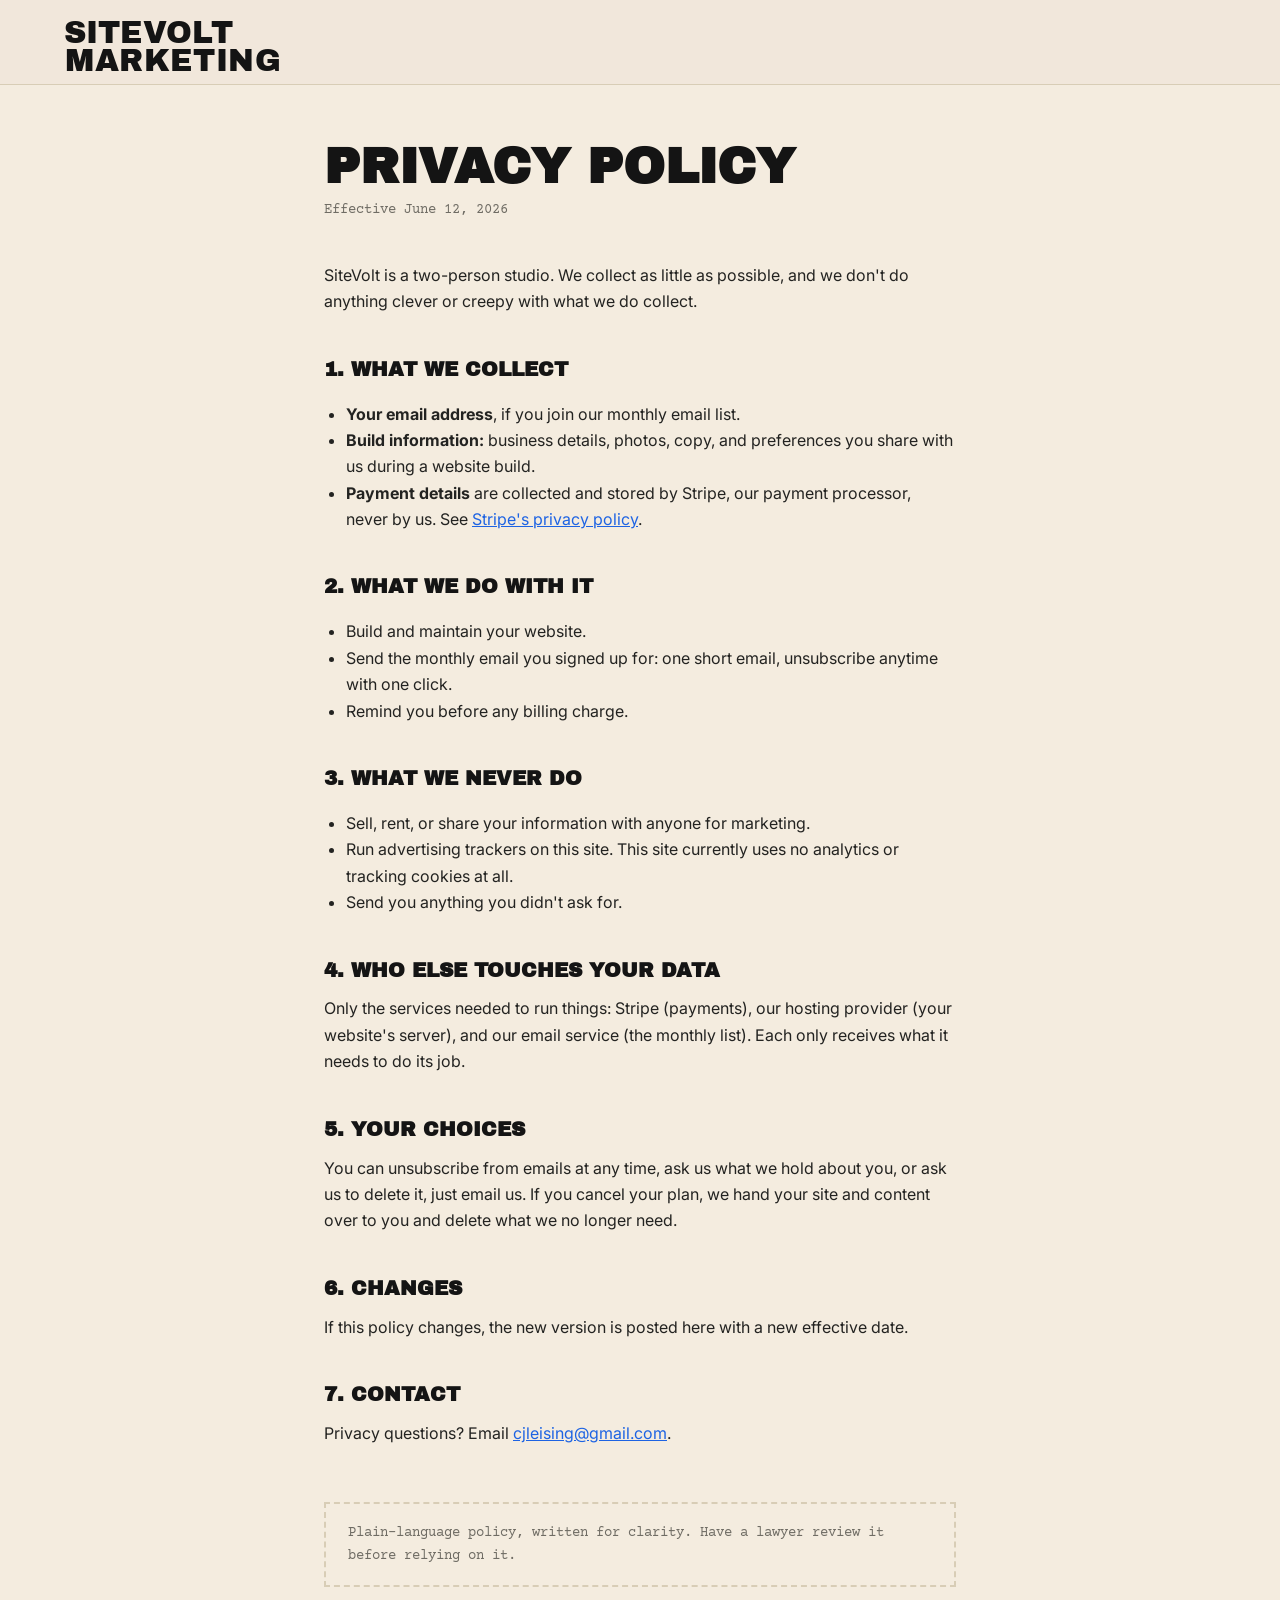
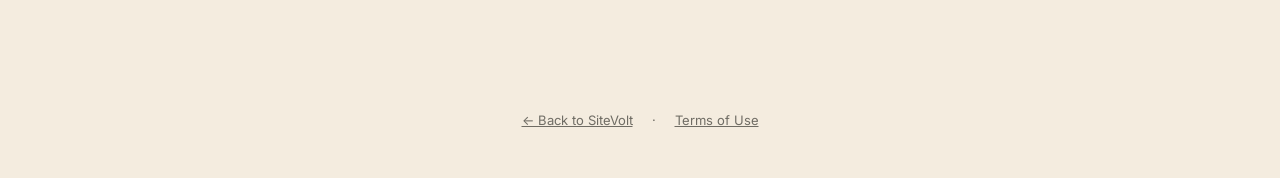
<file: privacy.html>
<!DOCTYPE html>
<html lang="en">
<head>
  <meta charset="UTF-8" />
  <meta name="viewport" content="width=device-width, initial-scale=1.0" />
  <title>Privacy Policy · Sitevolt Marketing</title>
  <meta name="description" content="What Sitevolt Marketing collects, what we do with it, and what we never do." />
  <link rel="icon" href="data:image/svg+xml,%3Csvg xmlns='http://www.w3.org/2000/svg' viewBox='0 0 32 32'%3E%3Crect width='32' height='32' rx='6' fill='%23f4ecdf'/%3E%3Cpath d='M19 3 L8 18 L14 18 L10 29 L24 13 L17 13 L23 3 Z' fill='%231d63e3'/%3E%3C/svg%3E" />
  <link rel="preconnect" href="https://fonts.googleapis.com" />
  <link rel="preconnect" href="https://fonts.gstatic.com" crossorigin />
  <link href="https://fonts.googleapis.com/css2?family=Anton&family=Archivo+Black&family=Oswald:wght@500;600;700&family=Inter:wght@400;500;600;700&family=Courier+Prime:wght@400;700&display=swap" rel="stylesheet" />
  <link rel="stylesheet" href="styles.css?v=8" />
</head>
<body>
  <header id="topbar" class="topbar">
    <div class="topbar__inner">
      <a class="wordmark" href="index.html">
        <span class="wordmark__name">SITEVOLT</span>
        <span class="wordmark__sub">MARKETING</span>
      </a>
    </div>
  </header>

  <main class="legal">
    <h1>Privacy Policy</h1>
    <p class="legal__date">Effective June 12, 2026</p>

    <p>SiteVolt is a two-person studio. We collect as little as possible, and we don't
      do anything clever or creepy with what we do collect.</p>

    <h2>1. What we collect</h2>
    <ul>
      <li><strong>Your email address</strong>, if you join our monthly email list.</li>
      <li><strong>Build information:</strong> business details, photos, copy, and
        preferences you share with us during a website build.</li>
      <li><strong>Payment details</strong> are collected and stored by Stripe, our
        payment processor, never by us. See
        <a href="https://stripe.com/privacy" rel="noopener">Stripe's privacy policy</a>.</li>
    </ul>

    <h2>2. What we do with it</h2>
    <ul>
      <li>Build and maintain your website.</li>
      <li>Send the monthly email you signed up for: one short email, unsubscribe
        anytime with one click.</li>
      <li>Remind you before any billing charge.</li>
    </ul>

    <h2>3. What we never do</h2>
    <ul>
      <li>Sell, rent, or share your information with anyone for marketing.</li>
      <li>Run advertising trackers on this site. This site currently uses no
        analytics or tracking cookies at all.</li>
      <li>Send you anything you didn't ask for.</li>
    </ul>

    <h2>4. Who else touches your data</h2>
    <p>Only the services needed to run things: Stripe (payments), our hosting
      provider (your website's server), and our email service (the monthly list).
      Each only receives what it needs to do its job.</p>

    <h2>5. Your choices</h2>
    <p>You can unsubscribe from emails at any time, ask us what we hold about you,
      or ask us to delete it, just email us. If you cancel your plan, we hand your
      site and content over to you and delete what we no longer need.</p>

    <h2>6. Changes</h2>
    <p>If this policy changes, the new version is posted here with a new effective
      date.</p>

    <h2>7. Contact</h2>
    <p>Privacy questions? Email <a href="mailto:cjleising@gmail.com">cjleising@gmail.com</a>.</p>

    <p class="legal__note">Plain-language policy, written for clarity. Have a lawyer
      review it before relying on it.</p>
  </main>

  <footer class="legal-footer">
    <a href="index.html">← Back to SiteVolt</a> &ensp;·&ensp;
    <a href="terms.html">Terms of Use</a>
  </footer>
</body>
</html>
</file>
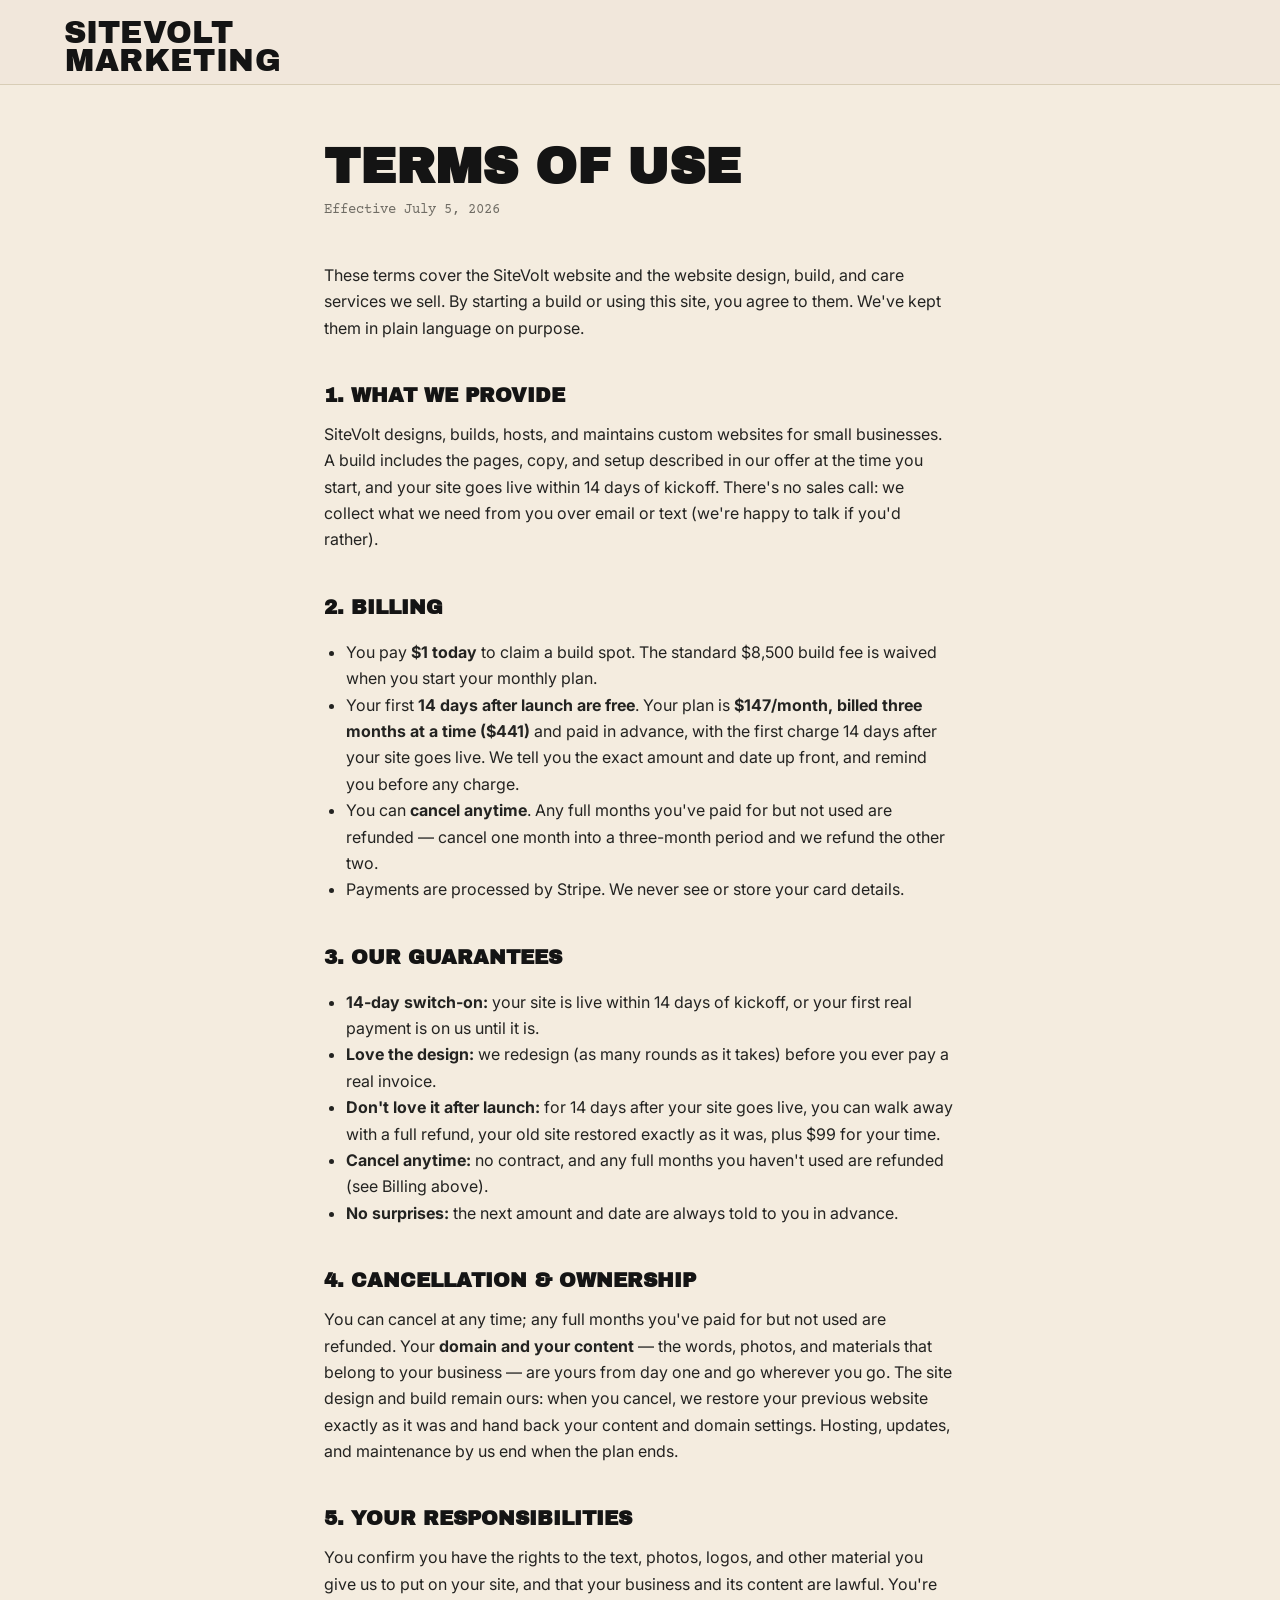
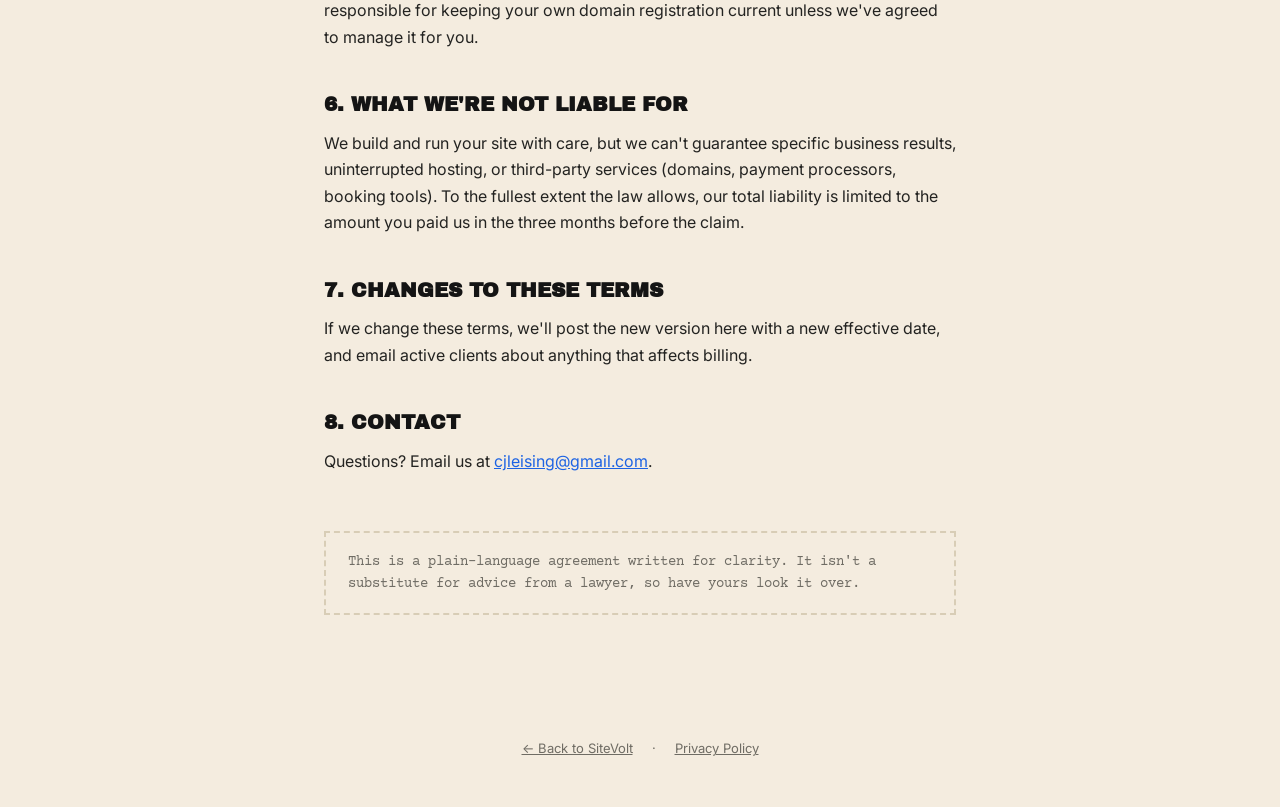
<file: terms.html>
<!DOCTYPE html>
<html lang="en">
<head>
  <meta charset="UTF-8" />
  <meta name="viewport" content="width=device-width, initial-scale=1.0" />
  <title>Terms of Use · Sitevolt Marketing</title>
  <meta name="description" content="The plain-language terms for Sitevolt Marketing's $1 website build and monthly plan." />
  <link rel="icon" href="data:image/svg+xml,%3Csvg xmlns='http://www.w3.org/2000/svg' viewBox='0 0 32 32'%3E%3Crect width='32' height='32' rx='6' fill='%23f4ecdf'/%3E%3Cpath d='M19 3 L8 18 L14 18 L10 29 L24 13 L17 13 L23 3 Z' fill='%231d63e3'/%3E%3C/svg%3E" />
  <link rel="preconnect" href="https://fonts.googleapis.com" />
  <link rel="preconnect" href="https://fonts.gstatic.com" crossorigin />
  <link href="https://fonts.googleapis.com/css2?family=Anton&family=Archivo+Black&family=Oswald:wght@500;600;700&family=Inter:wght@400;500;600;700&family=Courier+Prime:wght@400;700&display=swap" rel="stylesheet" />
  <link rel="stylesheet" href="styles.css?v=15" />
</head>
<body>
  <header id="topbar" class="topbar">
    <div class="topbar__inner">
      <a class="wordmark" href="index.html">
        <span class="wordmark__name">SITEVOLT</span>
        <span class="wordmark__sub">MARKETING</span>
      </a>
    </div>
  </header>

  <main class="legal">
    <h1>Terms of Use</h1>
    <p class="legal__date">Effective July 5, 2026</p>

    <p>These terms cover the SiteVolt website and the website design, build, and care
      services we sell. By starting a build or using this site, you agree to them.
      We've kept them in plain language on purpose.</p>

    <h2>1. What we provide</h2>
    <p>SiteVolt designs, builds, hosts, and maintains custom websites for small
      businesses. A build includes the pages, copy, and setup described in our offer
      at the time you start, and your site goes live within 14 days of kickoff.
      There's no sales call: we collect what we need from you over email or text
      (we're happy to talk if you'd rather).</p>

    <h2>2. Billing</h2>
    <ul>
      <li>You pay <strong>$1 today</strong> to claim a build spot. The standard $8,500
        build fee is waived when you start your monthly plan.</li>
      <li>Your first <strong>14 days after launch are free</strong>. Your plan is
        <strong>$147/month, billed three months at a time ($441)</strong> and paid in
        advance, with the first charge 14 days after your site goes live. We tell you
        the exact amount and date up front, and remind you before any charge.</li>
      <li>You can <strong>cancel anytime</strong>. Any full months you've paid for but
        not used are refunded — cancel one month into a three-month period and we
        refund the other two.</li>
      <li>Payments are processed by Stripe. We never see or store your card details.</li>
    </ul>

    <h2>3. Our guarantees</h2>
    <ul>
      <li><strong>14-day switch-on:</strong> your site is live within 14 days of kickoff,
        or your first real payment is on us until it is.</li>
      <li><strong>Love the design:</strong> we redesign (as many rounds as it takes)
        before you ever pay a real invoice.</li>
      <li><strong>Don't love it after launch:</strong> for 14 days after your site goes
        live, you can walk away with a full refund, your old site restored exactly as
        it was, plus $99 for your time.</li>
      <li><strong>Cancel anytime:</strong> no contract, and any full months you haven't
        used are refunded (see Billing above).</li>
      <li><strong>No surprises:</strong> the next amount and date are always told to you
        in advance.</li>
    </ul>

    <h2>4. Cancellation &amp; ownership</h2>
    <p>You can cancel at any time; any full months you've paid for but not used are
      refunded. Your <strong>domain and your content</strong> — the words, photos, and
      materials that belong to your business — are yours from day one and go wherever
      you go. The site design and build remain ours: when you cancel, we restore your
      previous website exactly as it was and hand back your content and domain
      settings. Hosting, updates, and maintenance by us end when the plan ends.</p>

    <h2>5. Your responsibilities</h2>
    <p>You confirm you have the rights to the text, photos, logos, and other material
      you give us to put on your site, and that your business and its content are
      lawful. You're responsible for keeping your own domain registration current
      unless we've agreed to manage it for you.</p>

    <h2>6. What we're not liable for</h2>
    <p>We build and run your site with care, but we can't guarantee specific business
      results, uninterrupted hosting, or third-party services (domains, payment
      processors, booking tools). To the fullest extent the law allows, our total
      liability is limited to the amount you paid us in the three months before the
      claim.</p>

    <h2>7. Changes to these terms</h2>
    <p>If we change these terms, we'll post the new version here with a new effective
      date, and email active clients about anything that affects billing.</p>

    <h2>8. Contact</h2>
    <p>Questions? Email us at <a href="mailto:cjleising@gmail.com">cjleising@gmail.com</a>.</p>

    <p class="legal__note">This is a plain-language agreement written for clarity.
      It isn't a substitute for advice from a lawyer, so have yours look it over.</p>
  </main>

  <footer class="legal-footer">
    <a href="index.html">← Back to SiteVolt</a> &ensp;·&ensp;
    <a href="privacy.html">Privacy Policy</a>
  </footer>
</body>
</html>
</file>
<file: styles.css>
/* =================================================================
   SiteVolt — vintage patent / blueprint collage marketing site
   Organized: 1) tokens  2) reset  3) textures  4) components
              5) topbar   6+) sections (added per build iteration)
   ================================================================= */

/* ---------- 1. DESIGN TOKENS ---------- */
:root {
  --volt-blue:       #4884ea;  /* light band blue (process/final-cta, sampled) */
  --volt-blue-deep:  #1d63e3;  /* deep blue: data-driven band, chips, key pills (sampled) */
  --volt-blue-bright:#2f6bff;  /* scribbles / accents */
  --paper:           #f4ecdf;  /* aged cream paper (sampled) */
  --paper-2:         #f1e7db;  /* topbar cream (sampled) */
  --paper-edge:      #d8cdb6;  /* torn-edge shadow */
  --ink:             #141414;  /* near-black text */
  --dark:            #232220;  /* warm charcoal band bg (sampled) */
  --dark-2:          #0c0b0a;  /* darkest */
  --card:            #ffffff;
  --line-blue:       rgba(72, 132, 234, 0.09); /* faint blueprint lines */

  /* CTA buttons — see DESIGN.md §2 "CTA color". Candidate B (deep ember):
     white text passes WCAG AA at all pill sizes; candidate A #e8641b was ~3.3:1.
     Was: var(--volt-blue) bg + var(--ink) text. */
  --cta-bg:          #c8500e;
  --cta-ink:         #ffffff;

  /* Blueprint side borders: sized by a shared height so the artwork is the
     SAME scale on both sides; --border-w is the column width / content gutter. */
  --tile-h: 658px;        /* shared blueprint scale (both sides) — sized so the
                             399x1737 seamless strips render ~151px wide,
                             covering the full column with no bg sliver */
  --border-w: 150px;      /* column width — both tiles fill it flush */
  --maxw: 1400px;
  --pad: 64px;            /* content inset (~5% at 1280, matches mockup) */
  --pad-hero: calc(var(--border-w) + 26px);  /* hero content clears the border columns */

  --f-display: "Anton", "Oswald", sans-serif;
  --f-head:    "Archivo Black", "Oswald", sans-serif;
  --f-cond:    "Oswald", sans-serif;
  --f-body:    "Inter", system-ui, sans-serif;
  --f-mono:    "Courier Prime", monospace;
  --f-scribble:"Kalam", cursive;

  /* Type scale — hero-derived (see DESIGN.md §3). At the 1280 build width:
     h1 55 / h2 50 / h3 40 / h4 20 / lead-hero 22 / lead 19 / body 16 / small 14.
     Head:lead holds the hero's ~2.5:1 ratio (h1 55 : lead-hero 22 = h2 50 :
     lead 20). Poster bands (--f-display: IMAGINE-YOUR-SITE band, process
     title, final-CTA ribbon title, step numerals), the receipt card, and component chrome
     (pills, eyebrows, bars, footer) are sanctioned exceptions that size by
     composition instead. Text elements pick from these tokens — don't mint
     new clamp() sizes. */
  --fs-h1:        clamp(34px, 4.3vw, 83px);
  --fs-h2:        clamp(27.6px, 3.9vw, 50px);
  --fs-h3:        clamp(26px, 3.1vw, 40px);
  --fs-h4:        clamp(18px, 1.56vw, 22px);
  --fs-lead-hero: clamp(15px, 1.9vw + 6px, 22px);
  --fs-lead:      clamp(16px, 1.5vw, 20px);
  --fs-body:      clamp(15px, 1.25vw, 16px);
  --fs-small:     14px;
}

/* ---------- 2. RESET ---------- */
*, *::before, *::after { box-sizing: border-box; }
html { -webkit-text-size-adjust: 100%; }
html { overflow-x: clip; }
body {
  margin: 0;
  font-family: var(--f-body);
  color: var(--ink);
  overflow-x: hidden;
  overflow-x: clip; /* like hidden, but can't be scrolled programmatically/by drag */
  line-height: 1.5;
  position: relative;
  /* flat static cream canvas (dark/blue bands paint over it) */
  background-color: var(--paper);
}
/* keyboard focus: high-contrast ring that survives both cream and dark bands */
a:focus-visible, button:focus-visible, input:focus-visible {
  outline: 3px solid var(--volt-blue-bright);
  outline-offset: 2px;
  border-radius: 4px;
}
.nowrap { white-space: nowrap; }
.visually-hidden {
  position: absolute;
  width: 1px; height: 1px;
  margin: -1px; padding: 0;
  overflow: hidden;
  clip-path: inset(50%);
  white-space: nowrap;
  border: 0;
}

/* Taped torn-blueprint pieces framing cream stretches (left/right columns):
   the HERO (a self-contained "blueprint page" closed off by the page-rip at
   its bottom) and the .bp-band wrappers (dialed-in → real-results, closed by
   the testimonials tear; process steps → offer, closed by the data-driven
   tear), where the columns tile continuously until the closing tear. */
.bp-band { position: relative; }
.hero::before,
.hero::after,
.bp-band::before,
.bp-band::after {
  content: "";
  position: absolute;
  top: 0;
  bottom: 0;
  z-index: 0;
  pointer-events: none;
  background-repeat: repeat-y;
  /* columns run all the way down; the closing tear (hero page-rip / torn-top
     of the next band, both higher z) covers them, so they read as ripped off
     along the tear contour */
}
.hero::before,
.bp-band::before {
  left: 0;
  width: var(--border-w);
  background-image: url("assets/blueprint-border-left.webp");
  background-position: left top;
  background-size: auto var(--tile-h);
}
.hero::after,
.bp-band::after {
  right: 0;
  width: var(--border-w);
  background-image: url("assets/blueprint-border-right.webp");
  background-position: right top;
  background-size: auto var(--tile-h);
}
/* band columns count their tile phase from the closing tear (bottom), so the
   tile always runs flush into it — .dd__rip-borders continues the tile from
   the same boundary over the tear strip itself */
.bp-band::before { background-position: left bottom; }
.bp-band::after  { background-position: right bottom; }
/* hero's right column counts its phase from the bottom too: the video box
   repaints the column slice it overlaps (.hero__vidbox::before) and its only
   fixed reference to the hero is the bottom edge — bottom-anchoring both
   makes their tile phases meet seamlessly at the box's top/bottom cuts */
.hero::after { background-position: right bottom; }
/* blueprint border columns continue UP over the cream tear strip that opens
   the band (trusted panel's torn-bottom), ripped along its contour — same
   idea as .dd__rip-borders but the tear opens upward, so the mask is the
   flipped tear scan. The element spans the full band height with bottom-
   anchored tiles so the phase matches the band columns seamlessly; the mask
   keeps only the strip area at the top visible. */
.bp-band__rip-borders {
  --torn-h: clamp(44px, 6.21vw, 98px);  /* matches .torn--cream */
  position: absolute;
  top: calc(1px - var(--torn-h));       /* aligns with .torn-bottom::after box */
  left: 0; right: 0;
  bottom: 0;
  z-index: 4;                           /* above the torn strip (z 3) */
  pointer-events: none;
}
/* each side paints in its own pseudo clipped to --border-w, so the carry-up
   is exactly as wide as the band columns it continues (the raw tile is wider
   than the column at narrow viewports — unclipped it juts past the sliver as
   a fat blue chunk in the tear strip). The mask spans the viewport (100vw)
   with each side anchored to its own edge, so every pseudo sees its local
   slice of the same full-width tear contour the strip paints. */
.bp-band__rip-borders::before,
.bp-band__rip-borders::after {
  content: "";
  position: absolute;
  top: 0; bottom: 0;
  width: var(--border-w);
  background-repeat: repeat-y;
  background-size: auto var(--tile-h);
  -webkit-mask-image: url("assets/torn-cream-paper-flipped.png");
  mask-image: url("assets/torn-cream-paper-flipped.png");
  -webkit-mask-size: 100vw var(--torn-h);
  mask-size: 100vw var(--torn-h);
  -webkit-mask-repeat: no-repeat;
  mask-repeat: no-repeat;
}
.bp-band__rip-borders::before {
  left: 0;
  background-image: url("assets/blueprint-border-left.webp");
  background-position: left bottom;
  -webkit-mask-position: left top;
  mask-position: left top;
}
.bp-band__rip-borders::after {
  right: 0;
  background-image: url("assets/blueprint-border-right.webp");
  background-position: right bottom;
  -webkit-mask-position: right top;
  mask-position: right top;
}
/* keep hero copy/art above the framing borders */
.hero__grid { position: relative; z-index: 1; }
/* content clears the blueprint border columns (rest of page uses --pad) */
.hero > .container,
.bp-band .container { padding: 0 var(--pad-hero); }
/* the border columns hug the viewport edges, so the hero copy tracks them
   too — uncapping the container keeps the copy beside the left column on
   wide screens instead of stranding it at the centered 1400px box edge */
.hero > .container { max-width: none; }
img { max-width: 100%; display: block; }
a { color: inherit; text-decoration: none; }
h1, h2, h3, h4, p { margin: 0; }

/* ---------- 3. TEXTURES ---------- */
/* Aged cream paper + faint blueprint grid + schematic motifs.
   Layered as a fixed-ish backdrop on cream sections via .paper-bg. */
.paper-bg {
  position: relative;
  background-color: var(--paper);
  background-image:
    /* fine blueprint grid */
    linear-gradient(var(--line-blue) 1px, transparent 1px),
    linear-gradient(90deg, var(--line-blue) 1px, transparent 1px),
    /* coarse grid */
    linear-gradient(rgba(31,95,230,0.06) 1px, transparent 1px),
    linear-gradient(90deg, rgba(31,95,230,0.06) 1px, transparent 1px),
    /* warm paper mottling */
    radial-gradient(circle at 20% 10%, rgba(216,205,182,0.5), transparent 45%),
    radial-gradient(circle at 85% 70%, rgba(216,205,182,0.45), transparent 50%);
  background-size:
    26px 26px, 26px 26px,
    130px 130px, 130px 130px,
    100% 100%, 100% 100%;
}
/* faint schematic line-art overlay (technical drawing feel) */
.paper-bg::before {
  content: "";
  position: absolute;
  inset: 0;
  pointer-events: none;
  opacity: 0.5;
  background-image: url("assets/blueprint-motif.svg");
  background-repeat: repeat;
  background-size: 620px auto;
  mix-blend-mode: multiply;
}
.paper-bg > * { position: relative; z-index: 1; }

/* dark band texture */
.dark-bg {
  position: relative;
  background-color: var(--dark);
  background-image:
    linear-gradient(rgba(255,255,255,0.01) 1px, transparent 1px),
    linear-gradient(90deg, rgba(255,255,255,0.01) 1px, transparent 1px);
  background-size: 28px 28px, 28px 28px;
  color: var(--paper);
}

/* blue band texture */
.blue-bg {
  position: relative;
  background-color: var(--volt-blue);
  background-image:
    linear-gradient(rgba(255,255,255,0.03) 1px, transparent 1px),
    linear-gradient(90deg, rgba(255,255,255,0.03) 1px, transparent 1px);
  background-size: 30px 30px, 30px 30px;
  color: #fff;
}

/* ---------- 4. COMPONENTS ---------- */
.container {
  max-width: var(--maxw);
  margin: 0 auto;
  padding: 0 var(--pad);
}
/* keep section content above collage scraps */
.section > .container { position: relative; z-index: 1; }

/* ---------- COLLAGE SCRAPS ---------- */
.scrap { position: absolute; pointer-events: none; z-index: 0; }
/* faint white technical line-art (patent drawing feel) */
.scrap--draw {
  background-image: url("assets/blueprint-motif.svg");
  background-size: 420px auto;
  filter: brightness(0) invert(1);
  opacity: 0.16;
}
/* per-placement variants (were inline styles) */
.scrap--proc-intro { right: 30px; top: 170px; width: 200px; height: 160px; filter: none; opacity: 0.5; }
.scrap--dd-l { left: -20px; top: 30px; width: 240px; height: 85%; }
.scrap--dd-r { right: -20px; bottom: 20px; width: 240px; height: 80%; }
@media (max-width: 880px) { .scrap { display: none; } }

/* Pill button */
.pill {
  display: inline-flex;
  align-items: center;
  justify-content: center;
  gap: 8px;
  background: var(--cta-bg);
  color: var(--cta-ink);
  font-family: var(--f-head);
  font-weight: 400;
  text-transform: uppercase;
  letter-spacing: 0.02em;
  font-size: 15px;
  text-align: center;
  text-wrap: balance; /* multi-line labels split evenly, no "$1" orphan line */
  padding: 13px 26px;
  border-radius: 999px;
  border: 2.5px solid var(--ink);
  cursor: pointer;
  transition: transform 0.12s ease, filter 0.12s ease;
}
.pill:hover { transform: translateY(-2px); filter: brightness(1.05); }
.pill:active { transform: translateY(1px); }
.pill--sm { font-size: 12px; padding: 8px 16px; }
.pill--lg { font-size: 18px; padding: 16px 34px; }
/* outline pill on the blue ribbon: ribbon blue bg, ink text + ink outline (mockup) */
.pill--ghost { background: transparent; color: var(--ink); border-color: var(--ink); }

/* Eyebrow label */
.eyebrow {
  font-family: var(--f-cond);
  font-weight: 700;
  text-transform: uppercase;
  letter-spacing: 0.18em;
  font-size: 14px;
}

/* Section base */
.section { position: relative; }

/* Torn-paper edge dividers. Strip color = the section that "tears" over.
   --torn picks the SVG; place .torn-top / .torn-bottom on the lower/upper band. */
.torn-top, .torn-bottom { position: relative; }
.torn-top::before, .torn-bottom::after {
  content: "";
  position: absolute;
  left: 0; right: 0;
  height: var(--torn-h, 42px);
  background-image: var(--torn);
  background-size: 100% 100%;
  background-repeat: no-repeat;
  z-index: 3;
  pointer-events: none;
}
.torn-top::before { top: -1px; }
.torn-bottom::after { bottom: -1px; transform: scaleY(-1); }
/* scanned paper-rip texture (2752x171); height tracks its natural aspect */
.torn--cream   { --torn: url("assets/torn-cream-paper.png"); --torn-h: clamp(44px, 6.21vw, 98px); }
.torn--dark    { --torn: url("assets/torn-dark.svg"); }
.torn--darkest { --torn: url("assets/torn-darkest.svg"); }
.torn--blue    { --torn: url("assets/torn-blue-paper.png"); --torn-h: clamp(44px, 6.21vw, 98px); }
/* cream band floating on a dark section: the strip layers the cream rip scan
   over a dark fill, so the strip's outer edge merges with the black section
   and the deckle edge belongs to the cream — cream paper torn over black */
.torn--cream-dark {
  --torn: url("assets/torn-cream-paper-flipped.png"), linear-gradient(var(--dark), var(--dark));
  --torn-h: clamp(44px, 6.21vw, 98px);
}
/* stop the dark fill short of the seam edge: the scan's anti-aliased edge row
   would otherwise let it bleed through as a hairline across the ribbon */
.torn--cream-dark.torn-top::before,
.torn--cream-dark.torn-bottom::after {
  background-size: 100% 100%, 100% calc(100% - 3px);
  background-position: top, top;
}

/* ---------- URGENCY BAR (live month-end countdown) ---------- */
.urgency {
  display: block;
  background: var(--dark);
  color: var(--paper);
  border-bottom: 2.5px solid var(--ink);
  text-decoration: none;
  position: relative;
  z-index: 21;
  transition: filter 0.12s ease;
}
.urgency:hover { filter: brightness(1.12); }
.urgency__inner {
  display: flex;
  align-items: center;
  justify-content: center;
  flex-wrap: wrap;
  gap: 7px 14px;
  padding: 9px 16px;
  text-align: center;
}
.urgency__label {
  font-family: var(--f-cond);
  font-weight: 700;
  text-transform: uppercase;
  letter-spacing: 0.16em;
  font-size: 13px;
}
.urgency__clock { display: inline-flex; align-items: center; gap: 6px; }
.urgency__unit {
  display: inline-flex;
  align-items: baseline;
  gap: 2px;
  background: rgba(0, 0, 0, 0.34);
  border: 1px solid rgba(255, 255, 255, 0.14);
  border-radius: 4px;
  padding: 3px 7px;
}
.urgency__unit b {
  font-family: var(--f-mono);
  font-weight: 700;
  font-size: 15px;
  letter-spacing: 0.02em;
  font-variant-numeric: tabular-nums;  /* digits don't jitter as the clock ticks */
  color: #fff;
  min-width: 1.7ch;
  text-align: center;
}
.urgency__unit i {
  font-family: var(--f-cond);
  font-style: normal;
  font-weight: 600;
  font-size: 10px;
  letter-spacing: 0.06em;
  color: var(--cta-bg);   /* orange unit ticks */
}

/* ---------- 5. TOPBAR ---------- */
.topbar {
  background: var(--paper-2);          /* deeper cream band, set off from the page */
  border-bottom: 1px solid var(--paper-edge);  /* thin divider under the bar */
  color: var(--ink);
  position: relative;
  z-index: 20;
}
.topbar__inner {
  /* uncapped like the hero container below it: the wordmark/nav hug the
     viewport edges at every width, staying outboard of the hero copy */
  padding: 20px var(--pad) 8px;
  display: flex;
  align-items: flex-start;        /* align nav row to the top (SITEVOLT) line, per ref */
  justify-content: space-between;
}
.wordmark { display: flex; flex-direction: column; line-height: 0.9; }
.wordmark__name {
  font-family: var(--f-head);
  font-size: 31px;
  letter-spacing: 0.005em;
}
.wordmark__sub {
  font-family: var(--f-head);
  font-size: 31px;
  letter-spacing: 0.02em;
  padding-left: 1px;
}
.topbar__nav { display: flex; align-items: center; gap: 30px; margin-top: 3px; /* optically center on the SITEVOLT line */ }
.topbar__link {
  font-family: var(--f-cond);
  font-weight: 700;
  text-transform: uppercase;
  letter-spacing: 0.14em;
  font-size: 14px;
  opacity: 1;
  /* grow the tap target to meet WCAG 2.2 AA (24px min) without shifting
     layout: vertical padding is cancelled by an equal negative margin, so
     the bar height and optical alignment stay identical. */
  display: inline-block;
  padding-block: 8px;
  margin-block: -8px;
}
.topbar__link:hover { opacity: 0.7; }

/* ---------- 6. SECTIONS (built per iteration) ---------- */
/* placeholder min-heights so the skeleton is visible before each
   section is built; removed as each section gets real content. */
.section:empty { min-height: 120px; }
.case-a.section:empty,
.funnel.section:empty { min-height: 360px; }

/* ===== HERO (§2) ===== */
.hero { padding: 52px 0 190px; overflow: hidden; overflow: clip; }
/* clip, not hidden: the video box sinks 60px past the section bottom at
   <=768 (sleeve into the rip), which makes a hidden hero PROGRAMMATICALLY
   scrollable — a stray scrollIntoView/focus jump would shift the whole hero
   content up and expose the box below the tear. clip can't be scrolled. */
/* torn-paper rip forming the hero's bottom edge (scraps taped along the tear) */
.hero__rip {
  position: absolute;
  left: -4px;
  bottom: -2px;
  width: calc(100% + 8px);
  max-width: none;  /* the global img{max-width:100%} clamped the +8px bleed,
                       leaving a 4px strip of the blueprint column exposed at
                       the right viewport edge for the rip's full height */
  height: auto;
  z-index: 4;
  pointer-events: none;
  user-select: none;
  /* charcoal asset is pre-baked to --dark (#232220) so the tear matches the
     trusted section below EXACTLY (CSS filter recoloring renders
     inconsistently across browsers); offsets negative — the paper overlaps
     the collage ABOVE, so its cast shadow rises from the tear. The 4px side
     bleed hides the scan's semi-transparent edge columns; the clip-path cuts
     the drop-shadow tail below the bottom edge so no dark line is cast onto
     the band underneath */
  filter: drop-shadow(0 -2px 3px rgba(0,0,0,0.28)) drop-shadow(0 -6px 9px rgba(0,0,0,0.14));
  clip-path: inset(-60px -20px 0 -20px);
}
.hero__grid {
  display: grid;
  grid-template-columns: 1.5fr 0.5fr;   /* more room for copy; the video box overflows its cell */
  align-items: center;
  gap: 20px;
}
/* Hero eyebrow — stamped tag above the H1 so the headline reads as the
   anchored top of a hero composition instead of copy floating mid-page.
   Blue stays in the blueprint family so the chip and the "$1" underline read
   as one hand. Tight 14px gap below (less than the H1→sub gap) locks
   eyebrow+headline into a single unit. */
.hero__eyebrow {
  display: inline-block;
  /* --volt-blue-deep, not -bright: paper text needs 4.5:1 at this 14px size
     (bright was 3.84:1 — caught by design.md lint); deep is 4.54:1 */
  background: var(--volt-blue-deep);
  color: var(--paper);
  font-size: 14px;
  letter-spacing: 0.24em;
  padding: 6px 12px 5px 15px;   /* extra left pad rebalances the tracking gap after the last letter */
  margin: 0 0 14px;
  transform: rotate(-1.2deg);
  transform-origin: left bottom;
}
@media (max-width: 640px) {
  .hero__eyebrow { font-size: 12px; padding: 5px 10px 4px 13px; margin-bottom: 12px; }
}
.hero__title {
  font-family: var(--f-head);   /* wide, heavy gothic (matches reference) */
  font-weight: 400;
  /* size lives on .hero__title--offer (--fs-h1) + its phone ramps below */
  line-height: 0.95;
  letter-spacing: -0.015em;
  color: var(--ink);
  text-transform: uppercase;
  position: relative;
}
/* small blue spark above-left of "POWER" (mockup) */
.hero__spark {
  position: absolute;
  top: -0.42em; left: -0.55em;
  width: 0.55em; height: 0.55em;
  pointer-events: none;
}
/* small blue bolt right of "UP" (mockup) */
.hero__bolt {
  position: absolute;
  top: -0.34em;
  margin-left: 0.18em;
  width: 0.42em; height: 0.6em;
  pointer-events: none;
}
/* exactly two lines: "WEBSITES LIVE IN" / "14 DAYS FOR ONLY $1" — nowrap both
   so neither can wrap into a 3rd line; font clamps below size them to fit */
.hero__line1 { white-space: nowrap; }
.hero__line2 { white-space: nowrap; }
/* hand-drawn double scribble under "PIPELINE." */
.hero__ul { position: relative; display: inline-block; white-space: nowrap; }
.hero__ul::after {
  content: "";
  position: absolute;
  left: 0; right: -1%;
  bottom: -0.13em;
  height: 0.15em;
  background-image: url("data:image/svg+xml,%3Csvg xmlns='http://www.w3.org/2000/svg' viewBox='0 0 300 24' preserveAspectRatio='none'%3E%3Cpath d='M4 9 C70 3 150 4 230 6 C262 7 282 8 296 10' fill='none' stroke='%232f6bff' stroke-width='6.5' stroke-linecap='round'/%3E%3Cpath d='M10 19 C80 14 170 16 250 15 C270 15 284 15 292 14' fill='none' stroke='%232f6bff' stroke-width='4' stroke-linecap='round'/%3E%3C/svg%3E");
  background-repeat: no-repeat;
  background-size: 100% 100%;
  pointer-events: none;
}
/* hero copy scales with the headline past 1440 (clamp mins = the 1440 sizes)
   so the left-anchored block keeps pace with the growing title */
.hero__sub {
  font-size: var(--fs-lead-hero);   /* scales down at narrow widths so the body doesn't sit at a flat 17px floor while the title shrinks toward it (ratio was ~2.3:1 at ~484px) */
  line-height: 1.5;
  max-width: clamp(540px, 37.5vw, 720px);   /* bounds the lead measure; clears the video box */
  margin: 24px 0 26px;
  color: #2a2a28;
  text-wrap: pretty;   /* no single-word orphan on the last line */
}
.hero__bullets {
  list-style: none;
  padding: 0;
  margin: 0 0 34px;
  display: grid;
  grid-template-columns: auto auto;
  justify-content: start;
  gap: 13px 46px;
  max-width: clamp(560px, 39vw, 750px);
}
.hero__bullets li {
  display: flex;
  align-items: flex-start;   /* tick pins to the FIRST text line so a wrapped
                                item's check stays row-aligned with its neighbour */
  gap: 11px;
  font-size: clamp(16px, 1.12vw, 21px);
  font-weight: 500;
  line-height: 1.3;
  color: #1d1d1b;
}
/* tick tracks the li font-size (0.94em/0.81em = the 15x13px box at 16px);
   nudged down to sit on the text cap-height of the first line */
.hero__bullets .tick { width: 0.94em; height: 0.81em; margin-top: 0.26em; }
/* bare blue check bullet (no box — matches mockup hero bullets) */
.tick {
  flex: 0 0 auto;
  width: 15px; height: 13px;
  background-image: url("data:image/svg+xml,%3Csvg xmlns='http://www.w3.org/2000/svg' viewBox='0 0 30 26'%3E%3Cpath d='M3 14 L11 22 L27 3' fill='none' stroke='%232f6bff' stroke-width='6' stroke-linecap='round' stroke-linejoin='round'/%3E%3C/svg%3E");
  background-size: contain;
  background-repeat: no-repeat;
}
/* round blue dot bullet marker */
.dot {
  flex: 0 0 auto;
  width: 11px; height: 11px;
  border-radius: 50%;
  background: var(--volt-blue);
}
/* small blue check token */
.chk {
  flex: 0 0 auto;
  width: 18px; height: 18px;
  border-radius: 5px;
  background: var(--volt-blue);
  position: relative;
}
.chk::after {
  content: "";
  position: absolute;
  left: 6px; top: 3px;
  width: 4px; height: 8px;
  border: solid #fff;
  border-width: 0 2.5px 2.5px 0;
  transform: rotate(45deg);
}
/* reserve room for the pill's underline scribble (extends 16px below the
   pill) so it never strikes through the spot-meter line beneath */
.hero__cta { display: flex; align-items: center; gap: 10px; margin-bottom: 28px; }
/* CTA pill + hand-drawn blue scribble underline beneath it */
.hero__pill {
  position: relative;
  font-size: clamp(20px, 1.39vw, 26px);
  padding: 0.9em 2em;   /* = 18px 40px at the 20px base, scales with the type */
  background: var(--cta-bg);
  color: var(--cta-ink);
  border: 2.5px solid var(--ink);
}
.hero__pill:hover { filter: brightness(1.04); }
/* the arrow doodle squeezes the pill into 3 wrapped lines at phone width */
@media (max-width: 480px) {
  /* compact, self-sizing pill (not a chunky full-width block) — still ≥44px tall */
  .hero__pill { font-size: 15px; padding: 12px 22px; }
}
.hero__pill::after {
  content: "";
  position: absolute;
  left: 4%; right: 4%;
  bottom: -26px;
  height: 14px;
  background-image: url("data:image/svg+xml,%3Csvg xmlns='http://www.w3.org/2000/svg' viewBox='0 0 300 22' preserveAspectRatio='none'%3E%3Cpath d='M6 7 C90 2 210 4 294 8' fill='none' stroke='%232f6bff' stroke-width='4' stroke-linecap='round'/%3E%3Cpath d='M12 16 C100 12 200 14 288 13' fill='none' stroke='%232f6bff' stroke-width='3' stroke-linecap='round'/%3E%3C/svg%3E");
  background-repeat: no-repeat;
  background-size: 100% 100%;
  pointer-events: none;
}
.hero__arrow { width: 92px; height: 56px; transform: translateY(-10px); flex: 0 0 auto; }
/* art is anchored to the bottom of the hero so the torn-paper rip
   clips it off at the bottom edge (matches target) */
.hero__art {
  align-self: stretch;
  position: relative;
  z-index: 1;            /* below .hero__rip (z 4) so the tear overlaps it */
}
/* Hero animation box. The video is an opaque rectangle (white bg) multiplied
   over the box's flat --paper backdrop, so overlapping the blueprint column
   would normally erase it (white knocks to cream, not to the column art).
   The box runs to the viewport edge anyway — the sleeve reads as reaching in
   from off-page OVER the blueprint — and ::before repaints the column slice
   the box covers, phase-matched to the real .hero::after column, so the
   multiply chain prints the arm onto it instead of erasing it. */
.hero__vidbox {
  position: absolute;
  right: calc(-1 * var(--pad-hero));  /* right edge flush with the viewport
     edge: the frame cuts the sleeve at its right border, so the cut must sit
     off-page, and the overlapped column is repainted by ::before below */
  /* sleeve TORN OFF by the rip: the clip's arm ends in a straight diagonal
     cut (asset underside runs to the frame's bottom-right corner), so the
     cut must sit BELOW the rip's ink top edge or a cream gap opens between
     the arm and the tear. Rip ink top sits ~82% of the 10.88vw rip height
     above the hero bottom and the cut spans ~0.19*width vertically, so a
     fixed -130px only tucked it at narrow viewports — sink proportionally:
     box bottom lands (10.88vw + 96px) - (28px + 12.2vw) = 68px - 1.32vw
     above the hero bottom, deep enough that the cut drowns in the ink. */
  bottom: calc(-28px - 12.2vw);
  /* portrait clip (480x816). The box is OPAQUE (white knocks to flat cream),
     so unlike the old transparent hero art it must clear the copy entirely:
     - height: with the deeper bottom anchor above, the top stays clear of
       the "ONLY $1" underline tail up to ~430 wide (48/74);
     - left edge: headline line 2 ink ("14 DAYS FOR ONLY $1" + underline)
       ends at ~176px + 51.2vw = 831px at 1280, so the box-left floor of
       100vw - width must stay right of it: width caps at 100vw - 860
       (~28px clearance at the 1280 pinch point where the cap takes over).
     Below ~1141 nothing sensible fits — the hero stacks (media block). */
  width: clamp(330px, calc(100vw - 860px), 430px);
  /* crop the clip's empty white top ~9% (phone top sits at 13% of frame) */
  aspect-ratio: 48 / 74;
  overflow: hidden;
  /* flat cream matching the body: the multiply backdrop for the video */
  background: var(--paper);
}
/* the column slice the box overlaps, repainted as part of the multiply
   backdrop so the arm prints OVER the blueprint. Phase counts from the hero's
   bottom edge like .hero::after: box bottom sits 68px - 1.32vw above the
   hero bottom (padding-bottom 10.88vw + 96px, bottom -(28px + 12.2vw)), so
   anchoring the tile 68px - 1.32vw below the box bottom lands it exactly on
   the hero bottom — real and repainted columns tile in the same phase. */
.hero__vidbox::before {
  content: "";
  position: absolute;
  top: 0; bottom: 0; right: 0;
  width: var(--border-w);   /* clipped to the column: the raw tile renders
                               wider than --border-w at narrow viewports */
  background-image: url("assets/blueprint-border-right.webp");
  background-repeat: repeat-y;
  background-size: auto var(--tile-h);
  background-position: right bottom calc(1.32vw - 68px);
}
/* entrance: JS (data-hero-anim) sinks the MEDIA 110px with .is-prep, then
   .is-in rises it from behind the torn rip; then the clip plays once. The
   transform lives on the video layers, not the box, so the repainted column
   slice (::before) stays locked to the real column during the slide — the
   media rises over a stable page backdrop. */
.hero__vidbox.is-prep .hero__vid,
.hero__vidbox.is-prep .hero__vidend { transform: translateY(110px); }
.hero__vidbox.is-in .hero__vid,
.hero__vidbox.is-in .hero__vidend { transform: translateY(0); }
/* Wide screens: past ~1520 the box clears the headline HORIZONTALLY, so it
   may rise beside it and the height cap no longer binds — the frame's top is
   empty white anyway and the hero's overflow clips whatever pokes past the
   top. Headline ink keeps growing to the 83px --fs-h1 cap (~1930), so the
   width must track it: ink right ~= 176px + 11.9em x 4.3vw = 176 + 51.2vw;
   box right edge is flush at 100vw and the phone's left ink sits ~6.8% into
   the frame, so copy->phone gap = 48.8vw - 176 - 0.932*width. Sized for a
   ~165px gap (the old 48.8vw - 370 cap left ~280px of dead cream between
   the "$1" underline and the phone): width = 52.4vw - 366. */
@media (min-width: 1520px) {
  .hero__vidbox { width: clamp(430px, calc(52.4vw - 366px), 660px); }
}
.hero__vid {
  display: block;
  position: relative;   /* paints above the ::before column repaint (tree
                           order among positioned siblings) — static in-flow
                           content would slip underneath it */
  width: 100%;
  height: 100%;
  object-fit: cover;
  object-position: 50% 100%;   /* keep the sleeve, crop the empty top */
  /* knock the clip's white bg out to page cream: multiply against the box's
     flat --paper. The clip's "white" drifts to ~rgb(250) late in the video;
     brightness(1.02) lifts it back to 255 first so white x cream = exactly
     the surrounding page (multiply of 250-white leaves a visible 2% patch) */
  filter: brightness(1.02);
  mix-blend-mode: multiply;
  /* fades OUT under .hero__vidend on ended: multiply never occludes, so the
     frozen AI frame would ghost through the crisp overlay if left visible */
  transition: opacity 0.5s ease, transform 0.9s cubic-bezier(0.22, 0.9, 0.3, 1);
}
.hero__vidbox.is-done .hero__vid { opacity: 0; }
/* crisp payoff overlay: the compose.mjs end frame (real screenshot warped
   onto the phone — the same image the clip's last_image was pinned to), so
   the resting state shows sharp screen text instead of the AI render. Same
   blend/filter chain as the video so the white bg knocks out identically. */
.hero__vidend {
  position: absolute;
  inset: 0;
  width: 100%;
  height: 100%;
  object-fit: cover;
  object-position: 50% 100%;
  filter: brightness(1.02);
  mix-blend-mode: multiply;
  opacity: 0;
  transition: opacity 0.5s ease, transform 0.9s cubic-bezier(0.22, 0.9, 0.3, 1);
  pointer-events: none;
}
.hero__vidbox.is-done .hero__vidend { opacity: 1; }
@media (prefers-reduced-motion: reduce) {
  .hero__vid { transition: none; }
  .hero__vidbox.is-prep .hero__vid,
  .hero__vidbox.is-prep .hero__vidend { transform: none; }
  /* no motion => never plays; show the payoff frame outright */
  .hero__vidend { opacity: 1; transition: none; }
}

/* keep the bullets as a 2x2 block of single-line items (matches target);
   tighten type + gap so the right column clears the bottom-anchored art */
@media (max-width: 1400px) {
  .hero__bullets { gap: 13px 18px; max-width: 540px; }
  .hero__bullets li { font-size: 14px; }
}

/* Above the single-column breakpoint the bullets sit as a 2x2 block with room
   to spare, so pin each to one line (stops "$99"/"Guarantee" orphaning). Below
   860px the hero stacks and the columns get narrow, so let them wrap freely. */
@media (min-width: 861px) {
  .hero__bullets li { white-space: nowrap; }
}

/* Phones keep the 2x2 block: every bullet is short enough to hold one line
   ("Fee: $8,500 $1" is the widest), so two columns halve the hero's height
   without mid-phrase wraps. nowrap guards the pairs at ultra-narrow widths. */
@media (max-width: 540px) {
  .hero__bullets { gap: 11px 22px; }
  .hero__bullets li { font-size: 14px; white-space: nowrap; }
  /* Head:lead tension: the nowrap 2-line title caps at 8.4vw-5.2px here, so a
     big sub outweighs the headline (system target ~2.5:1). But 14px dropped the
     hero lead BELOW the 15px mobile body tier (testimonials, case-study copy,
     FAQ answers) — the page's #1 message read smallest. 15px = body-tier floor:
     ratio ~1.85:1 at 390px / ~2.3:1 at 480px, and no 15→16.3px jump at 541. */
  .hero__sub { font-size: 15px; }
}

/* Single-column hero comes EARLIER than the old art layout (860): the video
   box is an opaque rectangle, so side-by-side needs box-left >= sub-right
   (~696px) — below ~1141 the width formula bottoms out and the art must drop
   under the copy. The title keeps its desktop clamp in 861-1140 (42-56px,
   fits the gutters); the 860 block below still handles phone title sizing. */
@media (max-width: 1140px) {
  .hero__grid { grid-template-columns: 1fr; }
  /* animation drops BELOW the copy (order:0 keeps DOM order).
     position:static ignores the desktop right/bottom offsets, but reset
     them anyway (see: mobile relative overrides keeping base offsets) */
  .hero__art { order: 0; align-self: auto; max-width: none; margin: 0; }
  .hero__vidbox {
    /* relative, not static: in-flow like static, but keeps the box a
       containing block for the .hero__vidend inset overlay */
    position: relative;
    right: auto; bottom: auto;
    width: min(340px, 78vw);
    /* The frame cuts the sleeve at its right and bottom edges, so the arm
       can't float mid-cream in the stacked flow — anchor it like desktop:
       - flush right to the viewport edge (margin-right unwinds the
         container's full pad-hero), sleeve over the blueprint column with
         the cut off-page; ::before repaints the overlapped column slice;
       - bottom sunk into the torn rip: hero padding-bottom is
         10.88vw + 96px, the rip's INK top edge sits ~82% of its 10.88vw
         height above the hero bottom, and the sleeve's straight-cut
         underside spans ~0.19*width vertically — a flat -140px left that
         cut hanging in cream above the tear at 700-1140. -(162px + 2vw)
         puts the box bottom 8.88vw - 66px above the hero bottom, deep
         enough that the cut drowns below the ink line at every stacked
         width (below ~745 the box pokes past the hero bottom itself;
         overflow:clip buries the spill behind the opaque rip). */
    margin: 24px calc(-1 * var(--pad-hero)) calc(-162px - 2vw) auto;
    /* crop a touch harder when stacked (~10.6% off the top vs 9%): flow
       height matters here. Phone top edge sits at ~13% of the frame — don't
       go past 48/72 or the bezel clips */
    aspect-ratio: 48 / 73;
  }
  /* stacked column-repaint phase: box bottom = hero content bottom +
     (162px + 2vw) (negative margin) = hero bottom - (10.88vw + 96px) +
     162px + 2vw, so the hero bottom sits 8.88vw - 66px below the box
     bottom */
  .hero__vidbox::before { background-position: right bottom calc(66px - 8.88vw); }
  /* the CTA arrow points at the pill FROM the art's gap; in single column
     it has no referent and strands in dead space to the pill's right */
  .hero__arrow { display: none; }
}

@media (max-width: 860px) {
  /* Single-column hero: the desktop clamp floors at 34px and the 4.3vw term
     can't beat it until ~790px, so the headline was stuck tiny across this whole
     band while the wordmark loomed beside it. Scale it with the viewport again.
     Doubled class (.hero__title.hero__title--offer) outranks the later base
     .hero__title--offer clamp, which would otherwise win on source order. */
  /* Sized so the widest headline line ("14 DAYS FOR ONLY $1", ~11.9em in
     Archivo Black) fills the copy column — both lines are nowrap, so an
     oversized font would clip, not wrap. This 769-860 band has ~100px
     gutters (--pad-hero with the 74px border tiles): (100vw - 200px)/11.9
     with ~4px slack. */
  .hero__title.hero__title--offer { font-size: clamp(18px, calc(8.4vw - 17px), 58px); }
  /* single-column art/arrow handling lives in the 1140 block above; phones
     just narrow the animation so the copy stays the star */
  .hero__vidbox { width: min(300px, 78vw); }
}
@media (max-width: 768px) {
  /* Phone gutters are 30px each side (--pad-hero), so the max size that keeps
     line 2 inside them is (100vw - 60px)/11.9 = 8.4vw - 5.04px — minus ~2px of
     ink slack for font-metric wiggle. A flat vw coefficient can't track
     fixed-px gutters, and its safety margin piled up as extra space on the
     RIGHT (text is left-aligned). */
  .hero__title.hero__title--offer { font-size: clamp(18px, calc(8.4vw - 5.2px), 58px); }
}

/* ===== TRUSTED (§3) — reusable scribble helper ===== */
.scribble {
  font-family: var(--f-scribble);
  font-weight: 700;
  text-transform: lowercase;
  color: var(--ink);
}
/* dark charcoal panel (same --dark as the testimonials band) revealed by the
   hero page-rip (charcoal asset pre-baked to --dark); the cream tear at its
   bottom (torn-bottom torn--cream) closes the panel — the next page rips
   away too */
.trusted {
  padding-top: 14px;
  padding-bottom: var(--torn-h, 42px);
  background: var(--dark);
}
.trusted__eyebrow {
  text-align: center;
  font-family: var(--f-head);
  text-transform: uppercase;
  /* MUST stay one line at every width: nowrap + the outer min() lets the size
     fall below the 32px clamp floor on narrow phones (5.9vw < 32px under
     ~543px) so the phrase shrinks instead of wrapping — with breathing room
     at the edges. Desktop curve is unchanged (4.4vw branch is always the
     smaller one there). */
  font-size: min(clamp(32px, 4.4vw, 46px), 5.9vw);
  white-space: nowrap;
  letter-spacing: 0.02em;
  color: var(--paper);
  margin: 0 0 18px;
}
.trusted__eyebrow .scribble {
  color: var(--paper);
  font-size: 1.13em; /* tracks the eyebrow size so the line can't outgrow it */
  letter-spacing: 0;
  margin: 0 6px;
  display: inline-block;
  transform: rotate(-6deg);
}
/* ransom-note "TRUSTED" — mixed cut-out letters */
.ransom { display: inline-flex; align-items: flex-end; gap: 1px; vertical-align: -3px; }
.ransom span {
  display: inline-block;
  line-height: 1;
  font-family: var(--f-head);
  padding: 0 2px;
}
.ransom span:nth-child(odd)  { transform: rotate(-4deg); }
.ransom span:nth-child(even) { transform: rotate(4deg); }
.ransom span:nth-child(1) { font-family: var(--f-mono); font-weight: 700; background: var(--paper); color: var(--ink); padding: 2px 5px; }
.ransom span:nth-child(2) { font-family: var(--f-display); font-size: 1.08em; }
.ransom span:nth-child(3) { font-family: Georgia, "Times New Roman", serif; font-weight: 700; }
.ransom span:nth-child(4) { font-family: var(--f-cond); font-weight: 700; background: var(--paper); color: var(--ink); padding: 2px 5px; }
.ransom span:nth-child(5) { font-family: var(--f-display); font-size: 1.08em; }
.ransom span:nth-child(6) { font-family: var(--f-mono); font-weight: 700; border: 2px solid var(--paper); padding: 0 4px; }
.ransom span:nth-child(7) { font-family: var(--f-head); }
.trusted__band {
  background: var(--dark);
  padding: 10px 0 26px; /* full-bleed marquee: side inset handled by the edge fade */
}
/* real client logos — baked to cream, presented as a continuously scrolling
   proof banner. The track holds two identical copies of the list and slides
   left by exactly one copy's width (translateX(-50%)), so the loop is
   seamless at any width; a mask fades the marks in/out at the edges instead
   of hard-clipping them. Hairline rules top & bottom keep the "proof strip"
   framing. */
.trusted__marquee {
  max-width: 1440px;
  margin: 0 auto;
  overflow: hidden;
  border-top: 1px solid rgba(244, 236, 223, 0.12);
  border-bottom: 1px solid rgba(244, 236, 223, 0.12);
  -webkit-mask-image: linear-gradient(90deg, transparent, #000 9%, #000 91%, transparent);
  mask-image: linear-gradient(90deg, transparent, #000 9%, #000 91%, transparent);
}
.trusted__track {
  display: flex;
  width: max-content;
  animation: trusted-scroll 32s linear infinite;
}
.trusted__marquee:hover .trusted__track { animation-play-state: paused; }
.trusted__logos {
  /* each copy carries half the inter-logo gap as side padding, so the seam
     between copy 1 and copy 2 gets exactly one full gap — even rhythm */
  --tl-gap: clamp(40px, 4.5vw, 64px);
  list-style: none;
  margin: 0;
  padding: 30px calc(var(--tl-gap) / 2);
  display: flex;
  flex: none;
  align-items: center;
  gap: var(--tl-gap);
}
@keyframes trusted-scroll {
  to { transform: translateX(-50%); }
}
.tlogo { display: flex; align-items: center; justify-content: center; }
.tlogo img {
  display: block;
  width: auto;
  height: 32px;                 /* normalize wordmarks by cap height */
  opacity: 0.82;
  transition: opacity 0.18s ease, transform 0.18s ease;
}
.tlogo:hover img { opacity: 1; transform: translateY(-2px); }
/* per-logo optical balancing — emblem/stacked marks need more height,
   thin wide wordmarks need less so they don't dominate the row */
.tlogo--wine   img { height: 27px; }
.tlogo--valley img { height: 48px; }
.tlogo--cuddle img { height: 54px; }
.tlogo--amg    img { height: 46px; }
@media (max-width: 760px) {
  .trusted__logos { --tl-gap: 34px; padding-top: 22px; padding-bottom: 22px; }
  .tlogo img { height: 26px; opacity: 0.85; }
  .tlogo--wine   img { height: 22px; }
  .tlogo--valley img { height: 40px; }
  .tlogo--cuddle img { height: 46px; }
  .tlogo--amg    img { height: 42px; }
}
@media (prefers-reduced-motion: reduce) {
  /* no auto-motion: show one copy as the old static centered strip */
  .trusted__track { animation: none; width: 100%; }
  .trusted__logos { width: 100%; flex-wrap: wrap; justify-content: center; row-gap: 26px; }
  .trusted__logos[aria-hidden="true"] { display: none; }
  .trusted__marquee { -webkit-mask-image: none; mask-image: none; }
}

/* ===== DIALED-IN (§4) ===== */
/* mockup layout: oversized two-line headline w/ blue spark scribbles (left),
   big bare italic kicker w/ blue underline + swash (no black strip), large
   portrait circle hanging center-right past the bubble, narrower dark speech
   bubble w/ serif centered text + tail pointing at the face, pill centered
   over the bubble's bottom edge w/ a blue swash beneath */
.dialed-in { padding: 54px 0 120px; }
.dialed__wrap { position: relative; }
.dialed__head { position: relative; max-width: 72%; }
.dialed__spark { position: absolute; }
.dialed__spark--left { left: -54px; top: -16px; width: 36px; transform: rotate(-12deg); }
.dialed__spark--top { left: 47%; top: -38px; width: 32px; transform: rotate(24deg); }
.dialed__title {
  font-family: var(--f-head);
  font-weight: 400;
  text-transform: uppercase;
  font-size: var(--fs-h1);   /* statement head — same tier as the hero H1 (was 6.12vw/86px, out-sizing the hero) */
  line-height: 0.95;
  letter-spacing: -0.015em;
  white-space: nowrap;
  color: var(--ink);
}
.dialed__kicker {
  position: relative;
  display: inline-block;
  color: var(--ink);
  font-family: var(--f-head);
  font-style: italic;
  text-transform: uppercase;
  font-size: var(--fs-h4);   /* kicker tracks the h1-tier title at the shared sub-head size */
  line-height: 1.18;
  letter-spacing: 0.01em;
  /* the head's width caps (72% base / min(60%,941px) ≥1441) cross the fluid
     font's one-line measure at 1024/1280/1520, stranding "SELLS" alone on
     line 2 — balance splits the wrap evenly whenever it happens */
  text-wrap: balance;
  /* Wrap the kicker in the clear zone left of the tucked portrait so the copy
     never runs under the image; the head reverts to full width once stacked. */
  max-width: 85%;
  margin: 14px 0 0;
}
.dialed__kicker-ul {
  white-space: nowrap;
  background-image: url("data:image/svg+xml,%3Csvg xmlns='http://www.w3.org/2000/svg' viewBox='0 0 200 14' preserveAspectRatio='none'%3E%3Cpath d='M4 8 C60 4 140 5 196 7' fill='none' stroke='%232f6bff' stroke-width='5' stroke-linecap='round'/%3E%3C/svg%3E");
  background-repeat: no-repeat;
  background-position: 0 100%;
  background-size: 100% 0.24em;
  padding-bottom: 0.16em;
}
.dialed__art {
  position: absolute;
  /* the portrait canvas lost its tesla coil (which used to fill the band above
     the circle), so the circle rides up beside the title/kicker — the old
     5.5vw offset left a dead cream void across the section's top right */
  top: clamp(16px, 2.2vw, 32px);
  right: -10px;
  width: clamp(340px, 44vw, 580px);
  z-index: 2;
}
.dialed__art img { width: 100%; height: auto; }
.dialed__bubble {
  position: relative;
  margin-top: 44px;
  width: 57%;
  background: #1d1c1a;
  color: #f3ecdf;
  border-radius: 26px;
  padding: 38px 48px 52px;
  z-index: 3;
}
/* speech-bubble tail pointing right at the portrait */
.dialed__bubble::before {
  content: "";
  position: absolute;
  right: -44px;
  top: 52%;
  border: solid transparent;
  border-width: 26px 0 12px 52px;
  border-left-color: #1d1c1a;
}
.dialed__body {
  font-family: var(--f-body);
  font-size: var(--fs-lead-hero);   /* bubble lead = hero-sub scale (h1-tier section) */
  font-weight: 600;
  line-height: 1.24;
  letter-spacing: -0.015em;
  text-align: center;
  text-wrap: balance;
  color: #f5efe3;
  margin: 0;
}
.quote-mark {
  font-family: Georgia, "Times New Roman", serif;
  font-weight: 700;
  color: var(--volt-blue-bright);
  line-height: 0.7;
  font-size: clamp(76px, 7.5vw, 110px);
  position: absolute;
}
/* between the stack point and ~1100 the 57%-wide bubble can't hold the hook's
   br-set second line at 22px — an "up." widow wraps off it. Drop the hard
   break there and let text-wrap: balance set even lines. */
@media (min-width: 821px) and (max-width: 1100px) {
  .dialed__body-br { display: none; }
}
.quote-mark--open { left: -22px; top: -34px; }
/* mirror the open mark: ride the bubble's bottom-right corner (was -64px,
   which dropped it into the cream beside the pill, unanchored) */
.quote-mark--close { right: -18px; bottom: -32px; }
.dialed__pill {
  position: absolute;
  left: 50%;
  bottom: 0;
  transform: translate(-50%, 50%);
  white-space: nowrap;
}
/* preserve the centering translate — the generic .pill:hover transform would replace it */
.dialed__pill:hover { transform: translate(-50%, 50%) translateY(-2px); }
.dialed__pill:active { transform: translate(-50%, 50%) translateY(1px); }
.dialed__pill-swash {
  position: absolute;
  left: 50%;
  bottom: -52px;   /* hugs the pill so they read as one mark (was -60px, adrift) */
  transform: translateX(-50%);
  width: 170px;
  height: 14px;
}
@media (max-width: 820px) {
  /* stacked, every other piece (avatar, bubble copy, pill, swash) is centered —
     center the head too so the section reads as one column, matching the
     rr mobile treatment */
  .dialed__head { max-width: none; text-align: center; }
  /* title is nowrap by default; at the smallest phones (~≤357px) the 40px floor
     line ("OLD WEBSITE" ≈314px) is wider than the gutters and clips. Let it wrap
     (only kicks in when it can't fit — stays the designed 2-line shape at 375+). */
  .dialed__title { white-space: normal; }
  /* even out the two-line wrap on phone (was a long top line + short widow at 390) */
  .dialed__kicker { max-width: none; text-wrap: balance; margin-top: 12px; }
  .dialed__kicker-br { display: none; }
  .dialed__spark { display: none; }
  /* Stacked, the desktop scene (bubble tail → portrait at its right) falls
     apart: the full illustration reads as stray clutter at phone size.
     Crop to a circular avatar of the spokesman and hang it over
     the bubble's top edge — image, quote, and CTA become one testimonial
     unit instead of pieces floating in cream. */
  .dialed__wrap { display: flex; flex-direction: column; }
  .dialed__head { order: 1; }
  .dialed__art {
    order: 2;
    position: relative;
    top: 0;      /* neutralize the desktop rule's relative offsets */
    right: 0;
    width: 132px;
    height: 132px;
    border-radius: 50%;
    overflow: hidden;
    margin: 26px auto -66px;
    z-index: 4;
    background: #6d97e8; /* portrait's halftone blue — fills any crop slack */
  }
  /* zoom the source so the sticker circle (left ~2/3 of the art) fills the
     frame; the coil half falls outside the crop */
  .dialed__art img {
    position: absolute;
    max-width: none;
    width: 152%;
    left: -2%;
    top: -10%;
  }
  /* top pad = 66px hidden under the overlapping avatar + a small gap to the hook */
  /* side pad scales up through the stacked range: 10px read as text-on-the-
     border at 700–820 where the card is wide and the vertical padding deep */
  .dialed__bubble { order: 3; width: auto; margin-top: 0; padding: 74px clamp(14px, 3vw, 26px) 38px; }
  .dialed__bubble::before { display: none; }
  /* the hook is the one display moment inside the bubble — a step up from the
     15px turn (weight alone wasn't separating them) with room between lines */
  .dialed__body { font-size: max(16px, var(--fs-lead-hero)); line-height: 1.35; }
  /* balance shortens every line to even them out, which reads as oversized side
     gutters at phone widths — let the turn fill the bubble's measure instead
     (extra class beats the base .dialed__body--turn rule, which is later in file) */
  .dialed__body.dialed__body--turn { text-wrap: wrap; }
  /* at 16px the br-set second line ("Your website doesn't back them up.")
     overruns the bubble measure below ~400 and rewraps mid-phrase */
  @media (max-width: 400px) {
    .dialed__body { font-size: 15px; }
  }
  /* below ~375 even 15px can't hold that line — drop the hard break and let
     text-wrap: balance set even lines instead of an overflow widow */
  @media (max-width: 374px) {
    .dialed__body-br { display: none; }
  }
  /* both quote marks go: the close was already dropped (landed on the pill),
     and a lone open quote just floats in cream beside the avatar — the
     portrait hanging over the bubble already says "he's speaking" */
  .quote-mark--open,
  .quote-mark--close { display: none; }
}

/* ===== REAL RESULTS (§5) ===== */
/* bottom padding tracks the testimonials rip height (300/2758 ≈ 10.9vw, it
   rises over this band now that did-you-know is gone) plus a 16px cream shelf
   so the tear clears the phone bottoms instead of slicing through the bezels */
.real-results { padding: 30px 0 calc(10.9vw + 16px); }
/* the container only holds the centered title now — the phones marquee is a
   full-bleed sibling; padding just keeps the title clear of the columns */
.real-results > .container { padding: 0 calc(var(--border-w) - 24px); }
@media (max-width: 768px) {
  .real-results > .container { padding: 0 var(--pad-hero); }
}
.rr__title {
  text-align: center;
  font-family: var(--f-head);
  font-weight: 400;   /* true Archivo Black — no synthetic bold (h2 UA default) */
  text-transform: uppercase;
  font-size: var(--fs-h2);
  /* display leading like the sibling section titles (.proc__title, .cs__head);
     without this the body's 1.5 leaks in and gaps the two-line phone wrap */
  line-height: 1.05;
  letter-spacing: 0.005em;
  color: var(--ink);
  margin-bottom: 44px;
  /* even out the two-line phone wrap (390 stranded "REAL" then "BIG RESULTS.").
     No-op on desktop where the title is forced single-line (nowrap, ≥821px below). */
  text-wrap: balance;
}
/* single line on wide desktop, as in the mockup — at the h2-tier 50px the
   title's ~20.2em ink only clears the gutters from ~1370px up; below that
   balance evens the 2-line wrap ("REAL BIG BRANDS, / REAL BIG RESULTS.") */
@media (min-width: 1380px) { .rr__title { white-space: nowrap; } }
/* phone: --fs-h2's 3.9vw term is dead this small (floored at 27.6px) —
   retrack with the viewport. 7.08vw hits the shared 27.6px mobile heading
   tier at 390 and keeps the longer balanced line ("REAL BIG RESULTS.",
   ~11.2em ink) inside the --pad-hero gutters down to ~360px. */
@media (max-width: 820px) { .rr__title { font-size: clamp(26px, 7.08vw, 34px); } }
/* "REAL BIG TALK. WE KNOW." hand-off heading — closes the cream band under
   the phones (moved down from the dark testimonials shelf), sitting on the
   16px shelf the section's bottom padding keeps above the tear. The 72px top
   margin is the breathing room below the phone bottoms; the marquee's
   padding/negative-margin pair nets to zero so this margin IS the gap. */
.rr__talk { margin: 72px 0 0; }
@media (max-width: 880px) {
  .rr__talk {
    margin-top: 56px;
    /* balance splits this one as "REAL BIG / TALK. WE KNOW." — kill it so the
       wrap lands at the sentence break instead: the nowrap .rr__ul span keeps
       "WE KNOW." whole, so the line breaks after "TALK." ("REAL BIG TALK."
       ink fits the --pad-hero gutters down to 320px) */
    text-wrap: wrap;
  }
}
/* hand-drawn blue underline under a word — same treatment as "DIALED IN.",
   long stroke + shorter second scribble beneath, as in the banner ref
   (also under the .rr__talk heading's "WE KNOW.") */
.rr__ul {
  white-space: nowrap;
  background-image: url("data:image/svg+xml,%3Csvg xmlns='http://www.w3.org/2000/svg' viewBox='0 0 200 22' preserveAspectRatio='none'%3E%3Cpath d='M4 6 C60 2 140 3 196 5' fill='none' stroke='%232f6bff' stroke-width='4.5' stroke-linecap='round'/%3E%3Cpath d='M28 15 C90 11 150 12 180 13' fill='none' stroke='%232f6bff' stroke-width='3.5' stroke-linecap='round'/%3E%3C/svg%3E");
  background-repeat: no-repeat;
  background-position: 0 100%;
  background-size: 100% 0.34em;
  padding-bottom: 0.28em;
}
/* banner marquee: two identical .rr__set copies ride in one max-content
   track; each set carries its trailing gap as padding-right, so sliding the
   track by -50% (= exactly one set incl. its gap) and looping is seamless. */
.rr__marquee {
  --rr-gap: clamp(16px, 3vw, 58px);
  position: relative;
  z-index: 1;                /* over the blueprint border columns, like .container content */
  overflow: hidden;
  /* padding gives the phone drop-shadows room inside the clip; the negative
     margins hand that space back so the section rhythm is unchanged */
  padding: 8px 0 40px;
  margin: -8px 0 -40px;
}
.rr__track {
  display: flex;
  width: max-content;
  will-change: transform;
  animation: rr-marquee 60s linear infinite;
}
.rr__set {
  flex: 0 0 auto;
  display: flex;
  gap: var(--rr-gap);
  padding-right: var(--rr-gap);
}
@keyframes rr-marquee {
  to { transform: translateX(-50%); }
}
@media (prefers-reduced-motion: reduce) {
  .rr__track { animation: none; }
}
/* identical CSS-drawn frame around each cropped screen, so every phone
   shares the same size and bezel style */
.rr__phone {
  /* 8 phones/set × 14vw > 100vw, so one set always overfills the viewport
     and the -50% loop never exposes a gap; the 150px floor keeps them
     readable on small screens where 14vw would shrink to nothing */
  width: max(150px, 14vw);
  flex: 0 0 auto;
  margin: 0;
  position: relative;
  background: #101014;
  padding: 7px;
  border-radius: 13.5% / 6.4%;
  box-shadow: 0 0 0 2px #4b4b53, 0 14px 22px rgba(0,0,0,0.16);
}
/* white placeholder screen — real screenshots drop in here later */
.rr__screen {
  display: flex;
  flex-direction: column;
  align-items: center;
  width: 100%;
  aspect-ratio: 331 / 708;   /* same ratio as the original screen art */
  background: #fff;
  border-radius: 11.5% / 5.5%;
  padding: 5% 10% 9%;
}
.rr__ph-notch {
  width: 34%;
  height: 2.6%;
  border-radius: 99px;
  background: #101014;
  margin-bottom: 9%;
}
.rr__ph-block {
  width: 100%;
  height: 38%;
  border-radius: 10px;
  background: #ececf0;
  margin-bottom: 10%;
}
.rr__ph-line {
  width: 86%;
  height: 2.4%;
  border-radius: 99px;
  background: #ececf0;
  margin-bottom: 5.5%;
}
.rr__ph-line--lg { width: 100%; height: 3.4%; background: #e0e0e6; }
.rr__ph-line--sm { width: 60%; }
.rr__ph-btn {
  margin-top: auto;
  width: 64%;
  height: 5.2%;
  border-radius: 99px;
  background: #e0e0e6;
}
/* side buttons */
.rr__phone::before,
.rr__phone::after {
  content: "";
  position: absolute;
  width: 3px;
  background: #3d3d45;
  border-radius: 2px;
}
.rr__phone::before { left: -4px; top: 21%; height: 8%; }
.rr__phone::after { right: -4px; top: 25%; height: 12%; }

/* reusable blue scribble underline under a word */
.ul-blue { position: relative; white-space: nowrap; font-weight: 600; }
.ul-blue::after {
  content: "";
  position: absolute;
  left: -3%; right: -3%; bottom: -0.18em;
  height: 0.18em;
  background: var(--volt-blue);
  border-radius: 50%;
  transform: rotate(-1.2deg);
}

@media (max-width: 880px) {
  /* stacked: a clear cream shelf under the heading before the testimonials
     tear bites in — the 10.9vw term keeps tracking the rip height (flat 72px
     let the tear overlap the heading in the 600–880 band where the rip is
     taller than the shelf) */
  .real-results { padding-bottom: max(72px, 10.9vw + 16px); }
}

/* ===== TESTIMONIALS (§7) ===== */
/* tall portrait cards (h/w ≈ 1.7) filling a deep band, white stars,
   centered quote, brand pinned at the bottom (matches mockup) */
.testimonials { padding: 16px 0 168px; background-image: none; }  /* no .dark-bg grid lines here */
@media (max-width: 880px) {
  /* stacked: the 11.5vw term keeps tracking the rip height so the cards sit
     just under the tear's dark underside; the sticker rides up over the tear
     ink instead of demanding a deep shelf (user-approved overlap) */
  /* bottom: the desktop 168px shelf reads as a ~130px dead black band above
     the cream tear once the cards stack — track the rip height instead */
  .testimonials { padding-top: calc(28px + 11.5vw); padding-bottom: calc(48px + 11.5vw); }
}
/* charcoal page-rip forming the band's top edge — the SAME tear as the hero
   rip over the trusted band (and case-b's cs__rip): asset pre-baked to --dark
   so the tear merges with the dark band, cast shadow rising over the cream
   band above */
.tst__rip {
  position: absolute;
  top: 4px;
  left: -4px;
  width: calc(100% + 8px);
  max-width: none;  /* img{max-width:100%} would clamp the side bleed (same
                       right-edge column exposure as .hero__rip) */
  height: auto;
  transform: translateY(-100%);
  z-index: 3;
  pointer-events: none;
  user-select: none;
  /* side bleed hides the scan's semi-transparent edge columns; the clip cuts
     3px INSIDE the bottom edge — the downscaled image's antialiased bottom
     row is semi-transparent and lets the drop-shadow bleed through as a dark
     seam line, so the cut removes it (the 4px top overlap keeps the cut
     buried inside the dark band) */
  filter: drop-shadow(0 -2px 3px rgba(0,0,0,0.28)) drop-shadow(0 -6px 9px rgba(0,0,0,0.14));
  clip-path: inset(-60px -20px 3px -20px);
}
/* "But don't take it from us!" starburst seal — re-homed here when its
   original home (the removed DID-YOU-KNOW band) was folded into the
   dialed-in founders intro. Slapped over
   the LAST card's top-right corner like a hand-placed sticker. Direct section
   child at z 4 so it paints over the rip (z 3) and the cards' .container
   (z 1) — the burst sits ON the card's blue border. */
.tst__sticker {
  position: absolute;
  z-index: 4;
  --stk: clamp(160px, 15vw, 208px);
  /* center the burst on the card's top-right corner, biased up-right (16px
     over, 26px up) so the spike tips clear the star row / quote ink at 900px
     where the card is narrowest.
     Corner-y = section pad (16 — the heading that used to sit above the
     cards now lives in the cream band, so the cards lead the section; the
     burst's top spikes ride over the tear ink — user-approved overlap);
     corner-x (from the right) = centered container edge + --pad
     + next arrow (~31px) + the wrap's 24px gap */
  top: calc(16px - var(--stk) / 2 - 26px);
  right: calc((100% - min(var(--maxw), 100%)) / 2 + var(--pad) + 55px - var(--stk) / 2 - 16px);
  width: var(--stk); height: var(--stk);
  display: flex; align-items: center; justify-content: center;
  text-align: center;
  /* warm white, matching the reference sticker's cream die-cut edge */
  color: #f7f1e4;
  background: url("assets/sticker-burst.svg") center/contain no-repeat;
  /* right-corner placement: tilt clockwise so the sticker leans back toward
     the heading it's rebutting (mirror of the old left-side -4deg) */
  transform: rotate(6deg);
  filter: drop-shadow(0 5px 8px rgba(20, 20, 20, 0.25));
  /* sentence-case medium grotesque, not condensed caps (per the mockup) */
  font-family: var(--f-body);
  font-weight: 600;
  font-size: clamp(19px, 1.75vw, 24px);
  line-height: 1.14;
  letter-spacing: 0;
  pointer-events: none;
}
.tst__sticker > span {
  position: relative;
  z-index: 1;
  padding: 0 6px;
  /* hold the wrap to ~3 short lines so the ink stays on the blue disc
     (~65% of the box; the die-cut spikes eat the rest) instead of running
     across the cream spikes — "from&nbsp;us!" in the markup keeps the last
     line from stranding "us!" alone */
  max-width: 62%;
}
@media (max-width: 880px) {
  /* stacked: rides UP over the tear ink now that the black shelf is shallow
     (section pad 28px + 11.5vw) — the -60px term tracks the pad reduction
     (was -18px at a 70px pad) so the burst still overlaps the first card's
     top-right corner by ~68px; the burst's ink (spike radius ~78px of the
     90px half-box) ends above the quote's first line and clears the centered
     star row's right end by ~20px */
  .tst__sticker {
    top: calc(11.5vw - 60px);
    /* ride off the screen edge — the die-cut spikes clip, but the text ink
       (held to the blue disc by the span's max-width) stays ~5px inside the
       viewport at 375 */
    right: -26px;
    width: 156px; height: 156px;
    font-size: 19px;
    transform: rotate(10deg);
  }
}
.tst__wrap {
  display: flex;
  align-items: center;
  gap: 24px;
}
.tst__arrow {
  flex: 0 0 auto;
  background: none;
  border: none;
  color: #fff;
  font-size: 44px;
  line-height: 1;
  cursor: pointer;
  letter-spacing: -5px;
  transition: color 0.15s ease;
}
.tst__arrow:hover { color: var(--volt-blue); }
.tst__cards {
  flex: 1;
  display: grid;
  /* minmax(0,…): the cards' aspect-ratio transfers their content height into
     a ~394px min-width, which with plain 1fr overflows the flex row and
     shoves the next-arrow out of the container — let the tracks shrink */
  grid-template-columns: repeat(3, minmax(0, 1fr));
  gap: 18px;
}
.tcard {
  border: 2.5px solid rgba(95,130,235,0.85);
  border-radius: 26px;
  background: rgba(255,255,255,0.018);
  box-shadow: 0 0 18px rgba(72,132,234,0.16);
  padding: 36px 28px 28px;
  display: flex;
  flex-direction: column;
  align-items: center;
  text-align: center;
  /* was 1/1.5, then 1/1.12 — the portrait ratio left dead air between the
     star row and the centered quote at 1440; content needs ~256px, this
     leaves ~25px of slack so the gap reads as breathing room, not a hole */
  aspect-ratio: 1 / 0.75;
}
.tcard__stars {
  color: #fff;
  font-size: 17px;
  letter-spacing: 5px;
  margin-bottom: 14px;
}
.tcard__quote {
  color: #e7e4dc;
  font-size: var(--fs-body);
  line-height: 1.6;
  flex: 1;
  display: flex;
  align-items: center;
  /* even the ragged right edge of the centered quotes, matching the page-wide
     balanced-wrap treatment (hero/dialed-in/rr). Already orphan-free, so this
     is zero-risk polish; balance only shortens the longest line. */
  text-wrap: balance;
}
.tcard__brand {
  margin-top: 18px;
  padding-top: 20px;
  border-top: 1.5px solid rgba(95,130,235,0.8);
  align-self: stretch;
  font-family: var(--f-head);
  text-transform: uppercase;
  letter-spacing: 0.06em;
  font-size: 18px;
  color: #fff;
}
.tcard__brand--vibe { letter-spacing: 0.12em; }
.tcard__brand--vibe::first-letter { color: #fff; }
.tcard__brand--dod { font-size: 22px; letter-spacing: 0.16em; }
@media (max-width: 820px) {
  .tst__cards { grid-template-columns: 1fr; }
  .tst__arrow { display: none; }
  /* drop the 1:1.5 portrait ratio on mobile — at full width it forced ~500px
     of mostly-empty card; let each card hug its quote instead */
  .tcard { aspect-ratio: auto; padding: 28px 26px; }
  .tcard__stars { margin-bottom: 16px; }
  .tcard__quote { flex: 0 0 auto; }
  .tcard__brand { margin-top: 22px; padding-top: 18px; }
}

/* ===== PROCESS (§8) ===== */
/* the testimonials' cream torn-bottom closes the dark band at the section's
   top (same tear as the trusted panel below the hero); headline + sub sit on
   the cream band below it; numerals with blue offset shadows, outline label
   pills, ►► separators */
.process { position: relative; }
/* the cream tear lives entirely inside the dark band above (torn-bottom
   strip), so the intro only needs normal breathing room at the top */
.proc__intro { position: relative; padding: 72px 0 56px; }
.proc__intro-inner { text-align: center; }
.proc__title {
  /* joined the Archivo Black h2 system (was an Anton poster clamp) */
  font-family: var(--f-head);
  font-weight: 400;
  text-transform: uppercase;
  color: var(--ink);
  font-size: var(--fs-h2);
  line-height: 1.04;
  letter-spacing: -0.01em;
}
@media (max-width: 820px) {
  /* the desktop <br> split's forced lines ("WE DO THE WORK." ≈ 282px ink at
     the shared 27.6px tier) fit phones ≥ ~350px but overflow below that —
     drop the hard break and let balance pick the wrap, so ≥350px still gets
     the same 2-line split and narrower screens degrade to a balanced 3. */
  .proc__title br { display: none; }
  .proc__title { text-wrap: balance; }
  /* trim the intro's 72px desktop headroom — under the tear it reads as a
     dead band at phone widths — and its 56px footroom, which was sized for
     the desktop 4-across grid and reads as a dead band above step 1 */
  .proc__intro { padding-top: 28px; padding-bottom: 22px; }
}
.proc__sub {
  position: relative;
  display: inline-block;
  margin-top: 16px;
  font-size: var(--fs-lead);
  line-height: 1.35;   /* lead leading like .dialed__body (body's 1.5 leaked in) */
  color: var(--ink);
  font-weight: 500;
  text-wrap: pretty;   /* no stranded "in 14 days." on mid widths */
}
/* below the one-line width the inline run strands "in 14 days." on its own
   line (at 700 it broke after "live in"). Break the lead-in onto its own
   centered line instead (fit-content keeps its underline on the ink, not the
   full column) and balance the rest over even lines — one line ≥641, two ≤640. */
@media (max-width: 820px) {
  .proc__adv { display: block; width: fit-content; margin: 0 auto 4px; }
  .proc__sub-rest { display: block; text-wrap: balance; }
}
.proc__adv {
  font-style: italic;
  font-weight: 700;
  border-bottom: 2px solid var(--ink);
  padding-bottom: 1px;
}
.proc__arrow { position: absolute; left: -60px; top: -10px; width: 50px; height: 38px; }
@media (max-width: 640px) { .proc__arrow { display: none; } } /* pokes in cropped at the viewport edge */

.proc__steps-wrap { background: transparent; padding: 24px 0 52px; }
.proc__steps-inner { position: relative; }
.proc__squiggle { position: absolute; left: -34px; top: 30px; width: 56px; height: 38px; }
.proc__bolt { position: absolute; right: 8px; top: -36px; width: 26px; height: 38px; transform: rotate(14deg); }
.proc__steps {
  list-style: none;
  margin: 0; padding: 0;
  display: grid;
  grid-template-columns: repeat(4, 1fr);
  gap: 22px;
}
.pstep { position: relative; text-align: center; }
/* ►► separators between steps (not after the last) */
.pstep:not(:last-child) .pstep__num::after {
  content: "\25B6\25B6";
  position: absolute;
  right: -0.26em; top: 46%;
  transform: translateY(-50%);
  font-size: 17px;
  letter-spacing: -2px;
  color: var(--volt-blue-bright);
}
.pstep__num {
  position: relative;
  font-family: var(--f-display);
  font-weight: 400;
  font-size: clamp(80px, 11vw, 150px);
  line-height: 0.8;
  color: var(--ink);
  margin-bottom: 18px;
  text-shadow: 0.055em 0.04em 0 var(--volt-blue);
}
.pstep__label {
  display: inline-block;
  background: transparent;
  color: var(--ink);
  border: 2px solid var(--volt-blue-bright);
  font-family: var(--f-cond);
  font-weight: 700;
  text-transform: uppercase;
  letter-spacing: 0.08em;
  font-size: 13px;
  padding: 6px 15px;
  border-radius: 999px;
  margin-bottom: 12px;
}
.pstep__desc {
  font-size: var(--fs-small);
  line-height: 1.5;
  color: #36352f;
  max-width: 230px;
  margin: 0 auto;
}
@media (max-width: 820px) {
  .proc__steps-wrap { padding-top: 8px; }
  /* stacked "work order" tickets: numeral rail left, copy right, dashed
     perforations between rows with the ►► separator riding the rail */
  .proc__steps { grid-template-columns: 1fr; gap: 0; }
  .pstep {
    display: grid;
    grid-template-columns: 92px 1fr;
    column-gap: 20px;
    text-align: left;
    width: 100%;
    max-width: 520px;
    margin: 0 auto;
    padding: 30px 0;
  }
  .pstep:first-child { padding-top: 10px; }
  .pstep:last-child { padding-bottom: 0; }
  .pstep:not(:last-child) { border-bottom: 2px dashed rgba(47, 107, 255, 0.4); }
  .pstep:not(:last-child) .pstep__num::after { content: none; }
  /* ►► separator sits ON the perforation at the rail, rotated to point down;
     paper background opens a gap in the dashes around it */
  .pstep:not(:last-child)::after {
    content: "\25B6\25B6";
    position: absolute;
    left: 46px;
    bottom: 0;
    transform: translate(-50%, 50%) rotate(90deg);
    font-size: 15px;
    letter-spacing: -2px;
    line-height: 1;
    padding: 3px 7px;
    color: var(--volt-blue-bright);
    background: var(--paper);
  }
  .pstep__num {
    grid-column: 1;
    grid-row: 1;
    justify-self: center;
    font-size: 96px;
    margin-bottom: 8px;
  }
  .pstep__label { grid-column: 1; grid-row: 2; justify-self: center; align-self: start; margin-bottom: 0; }
  .pstep__desc { grid-column: 2; grid-row: 1 / 3; align-self: center; max-width: none; margin: 0; }
  .proc__squiggle, .proc__bolt { display: none; }
}

/* mono "patent document" caption (used by the offer card's Schedule A label) */
.wl__patent {
  display: block;
  font-family: var(--f-mono);
  font-size: 13px;
  letter-spacing: 0.04em;
  color: #6a6354;
  margin-bottom: 14px;
}

/* ===== CASE STUDIES (§11-13, shared) ===== */
.case-study { padding: calc(var(--torn-h, 42px) + 22px) 0 60px; }
.cs__grid {
  display: grid;
  grid-template-columns: 0.82fr 1.18fr;
  gap: 44px;
  align-items: start;
}
.cs__media { display: flex; flex-direction: column; }
.cs__ba-labels {
  display: flex;
  justify-content: space-around;
  font-family: var(--f-head);
  text-transform: uppercase;
  font-size: var(--fs-h4);
  margin-bottom: 8px;
}
.cs__media img {
  width: 100%;
  height: auto;
  border-radius: 4px;
}
.cs__head {
  font-family: var(--f-head);
  font-weight: 400;   /* true Archivo Black — no synthetic bold (h2 UA default) */
  text-transform: uppercase;
  font-size: var(--fs-h2);
  line-height: 1.04;
  color: var(--ink);
  margin-bottom: 14px;
  /* even the wrap + stabilize it across 375/390 (case-a "…DIALED IN / 14 DAYS").
     Shared base class: case-b's .cs__head--span has a hard <br> where balance
     correctly no-ops, so this only affects the single-run case-a/case-c heads. */
  text-wrap: balance;
}
.cs__head .hl {
  background: var(--volt-blue-deep);
  color: var(--ink);
  padding: 0 8px;
  border-radius: 3px;
}
/* second chip: cream text on black (mockup "REVENUE") */
.cs__head .hl--dark {
  background: var(--ink);
  color: var(--paper);
}
.cs__head .blue { color: var(--volt-blue-deep); }
/* all-blue headline variant (case-c) */
.cs__head--blue { color: var(--volt-blue-deep); position: relative; }
/* blue marker underline under the % figure */
.cs__pct-ul {
  background-image: url("data:image/svg+xml,%3Csvg xmlns='http://www.w3.org/2000/svg' viewBox='0 0 300 20' preserveAspectRatio='none'%3E%3Cpath d='M8 10 C90 4 200 6 292 9' fill='none' stroke='%232f6bff' stroke-width='8' stroke-linecap='round'/%3E%3C/svg%3E");
  background-repeat: no-repeat;
  background-position: 50% 100%;
  background-size: 96% 0.14em;
  padding-bottom: 0.12em;
  white-space: nowrap;
}
.cs__head-bolt { position: absolute; width: 20px; height: 30px; top: -26px; right: 20%; }
.cs__head-spark { position: absolute; width: 26px; height: 26px; top: -24px; left: -8px; }
.cs__head-scrib { display: inline-block; width: 40px; height: 28px; margin-left: 10px; vertical-align: baseline; }
.cs__head { position: relative; }
.cs__desc {
  font-size: var(--fs-body);
  line-height: 1.55;
  color: #232321;
  max-width: 560px;
  margin-bottom: 28px;
  text-wrap: pretty; /* no stranded one-word last line ("dollar.") on the phone wrap */
}
.cs__stats {
  display: grid;
  grid-template-columns: 1fr 1fr;
  gap: 22px 30px;
  margin-bottom: 34px;
  max-width: 520px;
}
.cstat { text-align: center; }
.cstat__num {
  font-family: var(--f-head);     /* wide display grotesque (mockup) */
  font-weight: 400;
  font-size: clamp(30px, 3.6vw, 46px);
  line-height: 1;
  color: var(--volt-blue-deep);
}
.cstat__cap {
  font-family: var(--f-cond);
  font-weight: 600;
  text-transform: uppercase;
  letter-spacing: 0.08em;
  font-size: 12px;
  color: #3a3933;
  margin-top: 6px;
  text-wrap: balance; /* even the 2–3-line caption wraps so a single word doesn't strand alone on the last line (mobile 2×2 stat grid) */
}
.cs__impl-head {
  font-family: var(--f-head);
  text-transform: uppercase;
  font-size: var(--fs-h4);
  color: var(--ink);
  margin-bottom: 16px;
}
.cs__impl {
  list-style: none;
  margin: 0; padding: 0;
  display: grid;
  grid-template-columns: 1fr 1fr;
  grid-auto-flow: column;
  grid-template-rows: repeat(4, auto);
  gap: 11px 26px;
}
.cs__impl li { display: flex; align-items: start; gap: 10px; font-size: var(--fs-small); color: #232321; } /* start, not center: on mobile every item wraps to 2 lines, so pin the check to line 1 (no-op on 1-line desktop items). Shared across case-a/b/c. */
/* blue circle check icons in implementation lists (mockup) */
.cs__impl .chk { border-radius: 50%; }
@media (max-width: 880px) {
  .cs__grid { grid-template-columns: 1fr; gap: 30px; }
  .cs__media { max-width: 420px; margin: 0 auto; }
  /* Single column while the section is stacked: the 2-col checklist is a DESKTOP
     treatment — on the full-width stacked body its columns are too narrow (≤~152px
     @375) and every item wraps with a stranded last word (widow). 2-col returns
     ≥881px where the body column is wide enough. */
  .cs__impl { grid-template-columns: 1fr; grid-auto-flow: row; grid-template-rows: none; }
  /* case heads: retrack with the viewport to the shared 27.6px @390 mobile
     heading tier (matches .rr__title/.fn__title/.hero__title); balance holds
     each to a 2-line wrap (copy is length-tuned for it: "DATED TO DIALED /
     IN 14 DAYS", "GROWERS, BAKERS, / BARBERS, AND YOU?"). */
  .case-study .cs__head { font-size: clamp(21px, 8.5vw - 5.6px, 30px); }
  /* case-c head holds ONE line ("LOOK 10X YOUR SIZE"): its ink runs 12.06×
     the font size, so the shared tier overflows the cream band's ~(100vw−60px)
     body column below ~460px. 8vw−5px keeps ~4% slack through the whole range
     (least at 320, where the 21px floor still leaves ~7px). */
  .case-c .cs__head { font-size: clamp(21px, 8vw - 5px, 30px); }
  /* case-b span head: the dark band's wider gutters (30px vs case-a's 24px) plus
     its longest 2-line split ("BARBERS, AND YOU?", ~351px ink @30px) need ~8%
     less than the shared tier to hold 2 lines at 320–416 — 27.6px @390 vs the
     siblings' 30px, visually the same tier. */
  .case-b .cs__head { font-size: clamp(21px, 8.5vw - 5.6px, 30px); }
  /* case-b stat cells: those wider gutters leave ~143px half-width cells @375,
     too narrow for the one-line captions at 12px — tighten the column gap to
     match the ≤374 case-study treatment (18px) for ~3px+ of slack */
  .case-b .cs__stats--row { column-gap: 18px; }
  /* case-b head: the desktop-tuned <br> (after "BARBERS,") forces a 3-line wrap with
     "BARBERS," orphaned on mobile. Drop it on phone so the single run flows and the
     inherited .cs__head text-wrap:balance evens it; desktop keeps its <br> split. */
  .cs__head--span br { display: none; }
}
/* Tier-2 pair 374/375. (The old .cs__head--span 21px step-down is gone: the
   shortened head + the shared .case-study clamp above now handle its wrap.) */
@media (max-width: 374px) {
  /* hold the case-study stat captions to ONE line in the half-width cells (the
     copy is tuned to fit a ~150px cell at 12px; cells shrink to ~121px @320) */
  .case-study .cstat__cap { font-size: 10px; letter-spacing: 0.06em; }
  .case-study .cs__stats { gap: 22px 18px; }
  /* (fn__title's old Oswald-tuned 34px step-down removed: on the shared h2
     token it floors at 30px, below the old override — the smaller floor
     already prevents the orphaned staircase this rule fixed.) */
}

/* reversed layout (copy left, media right) */
.cs__grid--rev { grid-template-columns: 1.18fr 0.82fr; }
/* heading spans the full grid width so it holds 2 lines at this font size —
   the 1.18fr body column is too narrow for Archivo Black to fit the longest line */
.cs__head--span { grid-column: 1 / -1; margin-bottom: 4px; }
/* stats in a 2x2 stacked grid, label ABOVE a huge cream number (case-b, mockup) */
.cs__stats--row { grid-template-columns: repeat(2, auto); justify-content: start; gap: 28px 90px; max-width: none; }
.cs__stats--row .cstat { text-align: left; }
.cs__stats--row .cstat__num { font-size: clamp(34px, 4vw, 52px); margin-top: 0; }
.cs__stats--row .cstat__cap { margin-top: 6px; max-width: none; white-space: nowrap; }
.cs__impl--six { grid-template-rows: repeat(3, auto); }

/* charcoal page-rip forming case-b's top edge — same treatment as the hero
   rip over the trusted band: asset pre-baked to --dark so the tear merges
   with the dark band, cast shadow rising over the cream case above; the
   cream tear at case-b's bottom (torn-bottom torn--cream) closes the panel
   just like the trusted section */
.cs__rip {
  position: absolute;
  top: 4px;
  left: -4px;
  width: calc(100% + 8px);
  max-width: none;  /* img{max-width:100%} would clamp the side bleed (same
                       right-edge column exposure as .hero__rip) */
  height: auto;
  transform: translateY(-100%);
  z-index: 3;
  pointer-events: none;
  user-select: none;
  /* side bleed hides the scan's semi-transparent edge columns; the clip cuts
     3px INSIDE the bottom edge — the downscaled image's antialiased bottom
     row is semi-transparent and lets the drop-shadow bleed through as a dark
     seam line, so the cut removes it (the 4px top overlap keeps the cut
     buried inside the dark band) */
  filter: drop-shadow(0 -2px 3px rgba(0,0,0,0.28)) drop-shadow(0 -6px 9px rgba(0,0,0,0.14));
  clip-path: inset(-60px -20px 3px -20px);
}
/* clear the rip hanging over case-a's bottom (image is ~10.9vw tall) */
.case-a { padding-bottom: max(80px, 12vw); }
/* rip hangs above the seam, so no torn-h clearance needed at the top;
   bottom pad keeps the impl list clear of the cream tear strip;
   background-image: none drops the .dark-bg grid so the band is the same
   flat --dark as the trusted/testimonials sections */
.case-b { padding-top: 64px; padding-bottom: calc(var(--torn-h, 42px) + 130px); background-image: none; }
/* case-b sits between the two blueprint bands, so its container misses the
   .bp-band --pad-hero rule — match it so the content lines up with case-a/case-c */
.case-b > .container { padding: 0 var(--pad-hero); }

/* halftone pointing hand at case-b's bottom-right: fully visible in the dark
   band under the before/after blueprint pair, cuff bleeding off the right
   edge, and the cream tear at the section's bottom rips OVER its lower edge
   (hand z 2 < torn-bottom::after z 3) */
.cs__ok-hand {
  position: absolute;
  right: -10px;
  bottom: calc(var(--torn-h, 42px) * 0.55); /* fingers clear the cream tear; lower edge dips behind it */
  width: clamp(260px, 28vw, 410px);
  z-index: 2;            /* below the cream tear — it rips over the hand's lower edge */
  pointer-events: none;
}
/* hidden through the whole stacked range (case-b stacks ≤1100, see grid--rev) */
@media (max-width: 1100px) { .cs__ok-hand { display: none; } }
/* dark-band variant (case-b) */
.case-study--dark .cs__head { color: var(--paper); }
.case-study--dark .cs__desc { color: #c9c6bd; }
.case-study--dark .cstat__num { color: var(--paper); }
.case-study--dark .cstat__cap { color: #b4b1a8; }
.case-study--dark .cs__impl-head { color: var(--paper); }
.case-study--dark .cs__impl li { color: #d8d5cc; }
/* dot bullets + blue BEFORE/AFTER labels on the dark case (mockup) */
.case-study--dark .cs__impl .chk { width: 9px; height: 9px; background: var(--volt-blue-bright); margin-top: 6px; } /* the li's align-items:start pins the 9px dot to the line-box top; 6px re-centers it on the 21px first line (the 18px check icons in case-a/c center on their own) */
.case-study--dark .cs__impl .chk::after { content: none; }
/* BEFORE/AFTER labels on the dark band: --volt-blue-bright (#2f6bff) is only 3.53:1 on
   #232220 and the 18px Archivo Black labels are just under the WCAG large-text bold
   threshold, so they need 4.5:1. No existing blue token clears it on dark (--volt-blue
   = 4.36:1), so step to a lighter-but-still-saturated blue. Dark-scoped → case-b only. */
.case-study--dark .cs__ba-labels { color: #6a98f0; } /* 5.57:1 on #232220 — passes AA */
.case-study--dark .cs__media img { border-radius: 6px; }

/* split before/after panels w/ distinct frames (case-c, mockup) */
.cs__media--split { flex-direction: row; gap: 16px; align-items: stretch; }
.cs__panel { flex: 1; display: flex; flex-direction: column; }
.cs__ba-label {
  font-family: var(--f-head);
  text-transform: uppercase;
  font-size: var(--fs-h4);
  margin-bottom: 10px;
  text-align: center;
  color: var(--ink);
}
.cs__ba-label--after {
  color: var(--volt-blue-bright);
  background-image: url("data:image/svg+xml,%3Csvg xmlns='http://www.w3.org/2000/svg' viewBox='0 0 300 20' preserveAspectRatio='none'%3E%3Cpath d='M8 10 C90 4 200 6 292 9' fill='none' stroke='%239dc0f5' stroke-width='8' stroke-linecap='round'/%3E%3C/svg%3E");
  background-repeat: no-repeat;
  background-position: 50% 100%;
  background-size: 70% 0.14em;
  position: relative;
}
.cs__label-bolt { width: 16px; height: 24px; margin-left: 8px; vertical-align: -3px; }
.cs__shot { width: 100%; height: 100%; object-fit: cover; border-radius: 0 !important; }
.cs__shot--before { border: 6px solid #1d1c1a; }
.cs__shot--after { border: 6px solid var(--volt-blue); }
/* Stack the REVERSED case-b grid below 1100px (not 880): its left column
   carries the wide nowrap stat captions ("TRUST A REAL SITE OVER SOCIAL ALONE")
   which inflate the column's min-content to ~650px, and from 881–1100 the grid's
   fr auto-minimums steal the media column down to ~147px — the before/after pair
   shrinks to a thumbnail and the BEFORE/AFTER labels jam into "BEFOREAFTER".
   Stacking (like the ≤768 layout) restores a full-width centered media + wrapping
   captions through the whole tablet range. case-a/case-c (non-rev) keep 880. */
@media (max-width: 1100px) {
  /* Stacked, the span heading becomes its own grid row, so the grid row-gap
     (30px) + its 4px margin opened a ~34px head→body gap — more than double
     the 14px the in-body heads (case-a/c) get from .cs__head margin-bottom.
     Shrink the row-gap to that same 14px, zero the span head's margin, and
     hand the media its share back so media→head stays on the shared 30px. */
  .cs__grid--rev { grid-template-columns: 1fr; row-gap: 14px; }
  .cs__grid--rev .cs__head--span { margin-bottom: 0; }
  .cs__grid--rev .cs__media { margin-bottom: 16px; }
  /* cap & centre the rev media when stacked (the generic .cs__media cap only
     applies ≤880, so without this the pair would span the full container 881–1100).
     order:-1 lifts the before/after pair above the heading + body so the stacked
     dark band mirrors case-a's media-on-top layout (DOM keeps media last for the
     desktop copy-left/media-right grid). */
  .cs__grid--rev .cs__media { width: 100%; max-width: 420px; margin-inline: auto; order: -1; }
  /* minmax(0,1fr): plain 1fr floors at min-content, and "INCLUDED" at the
     34px floor (196px) blew the grid past the container — the 2nd column
     ("SITE'S YOURS") ran off the viewport and was silently clipped by the
     section's overflow:hidden. The fluid font floor keeps the longest
     single word inside a half-width cell down to 375px */
  .cs__stats--row { grid-template-columns: repeat(2, minmax(0, 1fr)); gap: 22px 30px; }
  /* half-width cells: let condensed captions wrap instead of overflowing */
  .cs__stats--row .cstat__cap { white-space: normal; }
  .cs__stats--row .cstat__num { font-size: clamp(22px, 6.7vw, 52px); }
  .cs__impl--six { grid-template-rows: none; }
}

/* ===== FUNNEL (§14) ===== */
/* black band opened by a cream top rip (closes the case-c cream band):
   headline, funnel diagram, stage labels, and claim all sit on the dark
   background, which runs straight into the quote callouts and final CTA */
/* bottom padding captures the diagram's escaping margin so the dark band runs
   flush into the FAQ (without it, the body's cream shows through the gap) */
.funnel { padding: calc(var(--torn-h, 42px) + 40px) 0 8px; }
/* content edges track the case-c band above: same blueprint-border gutters
   (--pad-hero scales with --border-w and collapses at ≤768 like the bands) */
.funnel > .container { padding: 0 var(--pad-hero); }
.fn__title {
  font-family: var(--f-head);   /* was Oswald — the only section head off the Archivo Black system */
  font-weight: 400;
  text-transform: uppercase;
  font-size: var(--fs-h2);
  line-height: 1.04;
  letter-spacing: -0.01em;
  color: var(--paper);
  text-align: center;
}
.fn__sub { font-size: var(--fs-lead); margin: 12px 0 0; color: var(--paper); text-align: center; text-wrap: balance; } /* balance: the centered measure strands "a sale"/"sale" alone on the last line at 320/768/900 */
/* cream hand-drawn scribble under "foundation" (same stroke as .dd__ul) */
.fn__sub-u { display: inline-block; position: relative; font-weight: 700; }
.fn__sub-u::after {
  content: "";
  position: absolute;
  left: 0; right: 0;
  bottom: -0.22em;
  height: 0.14em;
  background-image: url("data:image/svg+xml,%3Csvg xmlns='http://www.w3.org/2000/svg' viewBox='0 0 300 20' preserveAspectRatio='none'%3E%3Cpath d='M8 10 C90 4 200 6 292 9' fill='none' stroke='%23f4ecdf' stroke-width='7' stroke-linecap='round'/%3E%3C/svg%3E");
  background-size: 100% 100%;
  background-repeat: no-repeat;
}
.fn__diagram {
  display: grid;
  /* spacer | labels. The funnel img is out of flow (see .fn__funnel), pinned
     to the stage stack's bracket span and centered on the CONTAINER axis —
     the FUNNEL ink, not the funnel+labels pair, reads as centered under the
     centered title/sub. The spacer track pushes the labels right of the
     centered funnel; --fn-lgap = distance from container center to the label
     column's left edge (must clear the funnel's ink half-width ≈ 0.477x the
     bracket span, plus breathing room). */
  --fn-lgap: clamp(180px, 12.5vw, 230px);
  position: relative;
  grid-template-columns: calc(50% + var(--fn-lgap)) minmax(0, 440px);
  justify-content: start;
  align-items: center;
  /* top margin reserves headroom for the bolt art that rises ~0.19x the
     bracket span (~63px) above the ink-aligned funnel box, plus clear air
     between the bolt tips and the sub text */
  margin: 112px 0 44px;
}
.fn__funnel {
  /* the BLUE FUNNEL INK is pinned to the stage stack's box: its rim tops out
     at the FIRST LOOK bracket's top and its tip lands at the ACTION bracket's
     bottom (brackets overhang each li by 9px). The image file has other art
     around the funnel (bolts, sparks), so the box is oversized and offset by
     measured ink fractions: the blue body spans source rows 206..1222 of
     1284 and cols 242..1211 of 1340, so height = x1.26378 of the bracket
     span, offset up by 0.20276 of it, and the ink's center sits 54.216% into
     the image width — translateX centers that on the container's 50% axis.
     Out of flow, so the stack alone sets the row height; width:auto resolves
     from the image's aspect ratio. */
  position: absolute;
  top: calc(-9px - (100% + 18px) * 0.20276);
  height: calc((100% + 18px) * 1.26378);
  width: auto;
  max-width: none;
  left: 50%;
  transform: translateX(-54.216%);
}
/* gap stretches the three stages to span more of the funnel's height so the
   column reads as a peer to the big funnel, not a small caption beside it.
   grid-column 2: the abs-pos funnel claims no cell, so without it the stack
   would auto-place into the track-1 spacer */
.fn__stages { list-style: none; margin: 0; padding: 0; display: grid; grid-column: 2; gap: 48px; text-align: left; max-width: 420px; }
.fn__stages li { display: flex; flex-direction: column; gap: 7px; position: relative; padding-left: 46px; }
/* hand-drawn-style blue "]" bracket hugging each stage (was baked into the
   old combined illustration; the new funnel cutout doesn't include them) */
.fn__stages li::before {
  content: "";
  position: absolute;
  left: 0; top: -9px; bottom: -9px;
  width: 20px;
  border: 5px solid var(--volt-blue);
  border-left: none;
  border-radius: 0 14px 14px 0;
}
.fn__stage { font-family: var(--f-head); text-transform: uppercase; font-size: var(--fs-h4); color: var(--paper); }
/* balance evens the two lines instead of dropping a single orphan word
   ("seconds" / "becomes a customer") onto a lonely, gappy second line */
.fn__stage-d { font-size: var(--fs-body); line-height: 1.5; color: #c9c6bd; text-wrap: balance; }
.fn__check { color: var(--volt-blue); font-weight: 800; margin-right: 8px; } /* was --volt-blue-bright (3.53:1 on dark); match the sibling brackets' --volt-blue (4.36:1) — was the lone funnel accent left on the old token */
.fn__claim {
  font-family: var(--f-head);
  text-transform: uppercase;
  font-size: clamp(20px, 2.5vw, 32px);
  line-height: 1.12;
  color: var(--volt-blue); /* brighter on the charcoal band; -bright was ~3.4:1 */
  text-align: center;
  margin: 18px auto 0;
  padding-bottom: 56px;
}
/* narrow desktop: half the container can't hold the ink half-width plus a
   440px label column, so compact the stack — a shorter bracket span shrinks
   the pinned funnel with it, and both sides regain clearance */
@media (min-width: 821px) and (max-width: 1080px) {
  /* label column ~230px at 900 broke "FIRST LOOK:" onto two lines and every
     desc onto three; a tighter gap + 14px descs hold labels to one line and
     descs to two, and the shorter stack shrinks the pinned funnel with it */
  .fn__diagram { --fn-lgap: clamp(145px, 33vw - 142px, 190px); }
  .fn__stages { gap: 24px; }
  .fn__stage-d { font-size: 14px; }
}
/* narrowest slice of that band: --pad-hero (100px border columns) leaves the
   label column only ~165-185px, so the h4-tier labels break onto two lines
   and the rim rides into the brackets. Scale the whole stack down a notch —
   the pinned funnel shrinks with it and both sides recover — and let the
   gap slope run under the 145px floor (the smaller ink half-width no longer
   needs it) */
@media (min-width: 821px) and (max-width: 880px) {
  .fn__diagram { --fn-lgap: calc(33vw - 142px); }
  .fn__stage { font-size: 18px; }
  .fn__stage-d { font-size: 13px; }
  .fn__stages { gap: 16px; }
  .fn__stages li { padding-left: 36px; }
}
@media (max-width: 820px) {
  /* one row: a big funnel bleeding half off the LEFT viewport edge, stage
     labels as the right column (funnel sized to roughly match the stack's
     height). Track 1 is only the funnel's visible sliver inside the
     container; the negative margin pulls the other half past the gutter
     and off screen (max-width:none so the global img clamp can't cut it). */
  .fn__diagram {
    --fnw: 235px;
    position: relative;
    grid-template-columns: max(0px, calc(var(--fnw) / 2 - var(--pad-hero))) minmax(0, 1fr);
    gap: 12px;
    /* top margin reserves headroom for the bolt art that rises ~0.2x the
       stack height above the ink-aligned funnel box, so it clears the
       subtitle text */
    margin: 62px 0 36px;
  }
  /* the BLUE FUNNEL INK is pinned to the stage stack's box: its rim tops out
     at the FIRST LOOK bracket's top and its tip lands at the ACTION bracket's
     bottom (brackets overhang each li by 6px). The image file has other art
     around the funnel (bolt above the rim, sparks below the tip), so the box
     is oversized and offset by measured ink fractions: with this shift the
     visible blue spans source rows 206..1209 of 1284, giving height x1.28016
     of the bracket span and a 0.20539 upward offset. Out of flow, so the
     stack alone sets the row height; width:auto resolves from the image's
     aspect ratio. --fnw is only the track-1 spacer estimate. */
  .fn__funnel {
    position: absolute;
    top: calc(-6px - (100% + 12px) * 0.20539);
    height: calc((100% + 12px) * 1.28016);
    width: auto;
    max-width: none;
    left: calc(-1 * var(--pad-hero));
    transform: translateX(-52%);
  }
  /* the abs-pos funnel no longer claims a grid cell, so pin the stack to the
     text track or it auto-places into the track-1 spacer */
  .fn__stages { grid-column: 2; gap: 22px; max-width: none; }
  .fn__stages li { padding-left: 34px; }
  .fn__stages li::before { width: 14px; border-width: 4px; top: -6px; bottom: -6px; }
  /* small phones: the label column is narrow beside the half-bled funnel, so
     step the descriptions down a size and pull the funnel in a touch so each
     description holds to 2 lines down to 320px wide */
  @media (max-width: 480px) {
    /* text column geometry must hold descs to 2 lines down to 320px, so the
       spacer stays viewport-proportional (text starts at --fnw/2 + gap). The
       stack's 2-line descs make the ink-matched funnel wider here, so it
       shifts to 55% off-screen (any further and the tip gets cut); the
       cutoff at this shift trims the visible blue bottom to source row
       ~1187, hence the slightly larger height factor. Below ~345px the rim's
       right edge can still graze the bracket zone, but never the text. */
    .fn__diagram { --fnw: min(70vw, 350px); margin-top: 76px; }
    .fn__funnel {
      transform: translateX(-57.5%);
      top: calc(-6px - (100% + 12px) * 0.21495);
      height: calc((100% + 12px) * 1.33333);
    }
    .fn__stage-d { font-size: 15px; }
    .fn__stages li { padding-left: 26px; }
    .fn__stages li::before { width: 12px; }
  }
  /* title: the desktop-tuned <br> (after "TURNS") forces a ragged 4-line stack with
     "TURNS" and "CUSTOMERS" orphaned on mobile. Drop it on phone so the single run
     flows and balance evens it. (A space was added before the <br> in markup so the
     words don't glue when it's hidden.) */
  .fn__title br { display: none; }
  .fn__title { text-wrap: balance; }
}

/* ===== FAQ (§13b) ===== */
/* continues the funnel's dark band; the claim heads the section as a three-tier
   stack (small claim -> big disarm -> promise), then a native <details>
   accordion (no JS) */
/* top padding (not a heading margin) so the dark bg covers it instead of the
   margin escaping and letting the body's cream show through */
.faq { padding: 22px 0 60px; }
/* three typographic tiers instead of three equal <br> lines: the eyebrow sets
   up the objection, the lead is the human disarm (dominant), the sub promises
   the payoff the accordion below delivers */
.faq__claim {
  display: flex;
  flex-direction: column;
  align-items: center;
  text-align: center;
  margin: 0 auto;
  padding-bottom: 0;
}
/* joins the global .eyebrow (Oswald) system — dark-band color + spacing only */
.faq__claim-eyebrow {
  color: #6a98f0; /* --volt-blue #4884ea = 4.36:1 on dark fails AA; #6a98f0 = 5.57:1 */
  margin-bottom: 14px;
}
.faq__claim-lead {
  font-family: var(--f-head);
  font-weight: 400;   /* true Archivo Black — the parent h2's UA bold was faux-bolding it (family has no 700) */
  text-transform: uppercase;
  font-size: var(--fs-h2);
  line-height: 0.98;
  letter-spacing: -0.005em;
  color: var(--paper);
  text-wrap: balance; /* even the wrap so a single word doesn't strand on its own line */
}
.faq__claim-sub {
  font-family: var(--f-head);
  font-weight: 400;   /* true Archivo Black — no synthetic bold (inherited h2 700) */
  text-transform: uppercase;
  font-size: var(--fs-h4);
  line-height: 1.1;
  letter-spacing: 0.03em;
  color: #b9b6ad;
  margin-top: 12px;
  text-wrap: balance; /* @480 "…NO FINE PRINT." orphaned "PRINT." on its own line; balance evens the 2-line wrap */
}
.faq__list {
  max-width: 760px;
  margin: 34px auto 0;
  display: grid;
  gap: 14px;
}
/* warm near-black card + blue hairline (matches the dark-band component look) */
.faq__item {
  background: #1d1c1a;
  border: 1px solid rgba(95,130,235,0.55);
  border-radius: 14px;
  overflow: hidden;
}
.faq__item[open] { border-color: rgba(95,130,235,0.95); }
.faq__q {
  list-style: none;
  cursor: pointer;
  display: flex;
  align-items: center;
  justify-content: space-between;
  gap: 18px;
  padding: 19px 22px;
  font-family: var(--f-head);
  text-transform: uppercase;
  font-size: clamp(15px, 1.7vw, 19px);
  line-height: 1.22;
  letter-spacing: 0.01em;
  color: var(--paper);
}
.faq__q::-webkit-details-marker { display: none; }   /* hide native disclosure triangle */
/* keyboard focus ring: the global a/button/input rule (styles.css:61) excludes <summary>,
   so add it here. Inset offset keeps the ring inside the card's overflow:hidden clip. */
.faq__q:focus-visible { outline: 3px solid var(--volt-blue-bright); outline-offset: -3px; }
/* touch press feedback (rows had none — only the +/− icon changed on open) */
.faq__q:active { background: #232120; }
/* blue +/− toggle: vertical bar fades out when the item is open */
.faq__sign { flex: none; position: relative; width: 26px; height: 26px; }
.faq__sign::before,
.faq__sign::after {
  content: "";
  position: absolute;
  background: var(--volt-blue-bright);
  border-radius: 2px;
}
.faq__sign::before { left: 4px; right: 4px; top: 11.5px; height: 3px; }
.faq__sign::after  { top: 4px; bottom: 4px; left: 11.5px; width: 3px; transition: opacity .15s ease; }
.faq__item[open] .faq__sign::after { opacity: 0; }
.faq__a {
  padding: 0 22px 21px;
  font-family: var(--f-body);
  font-size: var(--fs-body);
  line-height: 1.55;
  color: #c9c6bd;
}
.faq__a strong { color: var(--paper); font-weight: 700; }
@media (max-width: 600px) {
  .faq__q { padding: 16px; gap: 14px; }
  .faq__a { padding: 0 16px 18px; }
}
/* below 360px the longest question ink (~231px @15px) outgrows the text box;
   step the type down so every question stays on one line to 320px */
@media (max-width: 359px) {
  .faq__q { font-size: 13px; padding: 15px 14px; gap: 10px; }
}

/* ===== DATA-DRIVEN (§10) ===== */
.data-driven {
  /* both edges clear the cream tear strips (torn-top + torn-bottom) */
  padding: calc(var(--torn-h, 42px) + 14px) 0 calc(var(--torn-h, 42px) + 14px);
  text-align: center;
  overflow: hidden;
  position: relative;
  /* band color comes from .dark-bg (same off-black as the other dark sections) */
}
.dd__title {
  font-family: var(--f-display);
  font-weight: 400;
  text-transform: uppercase;
  color: var(--paper);
  font-size: clamp(60px, 12.2vw, 162px);
  line-height: 1.0; /* 0.88 fused the two stacked lines (IMAGINE / YOUR SITE) — 0-gap line boxes so glyph ink touched; 1.0 restores the clear inter-line gap the reference shows */
  letter-spacing: 0.01em;
  text-shadow: 0.028em 0.03em 0 rgba(16,18,24,0.5);  /* subtle dark offset (mockup) */
}
/* IMAGINE + its flanking sparks need ~5.6× the font-size in width, so the
   60px clamp floor clips the sparks below ~340px viewports; track the
   viewport there instead of flooring at 60 (16vw ≥ 60px above 375) */
@media (max-width: 480px) {
  .dd__title { font-size: clamp(40px, 16vw, 60px); }
}
/* cream hand-drawn underline scribble beneath YOUR SITE (kept clear of the
   letters' dark offset shadow) */
.dd__ul { display: inline-block; position: relative; }
.dd__ul::after {
  content: "";
  position: absolute;
  left: 2%; right: 2%;
  bottom: -0.16em;
  height: 0.1em;
  background-image: url("data:image/svg+xml,%3Csvg xmlns='http://www.w3.org/2000/svg' viewBox='0 0 300 20' preserveAspectRatio='none'%3E%3Cpath d='M8 10 C90 4 200 6 292 9' fill='none' stroke='%23f4ecdf' stroke-width='7' stroke-linecap='round'/%3E%3C/svg%3E");
  background-size: 100% 100%;
  background-repeat: no-repeat;
}
/* the receipt sinks below the band edge (see .offer__receipt); this span
   re-paints the dark band over it below the tear contour — same geometry as
   the torn-top strip but masked with the INVERSE alpha of the same scan, so
   the black covers the slip exactly where the cream strip doesn't. Sits
   above the receipt (z 4) which sits above the cream strip (z 3). */
.dd__tear-cut {
  position: absolute;
  top: -1px;
  left: 0; right: 0;
  height: var(--torn-h);
  z-index: 5;
  pointer-events: none;
  /* match .dark-bg (color + faint grid) so the repaint is seamless;
     the 1px offset compensates for the span's top: -1px */
  background-color: var(--dark);
  background-image:
    linear-gradient(rgba(255,255,255,0.01) 1px, transparent 1px),
    linear-gradient(90deg, rgba(255,255,255,0.01) 1px, transparent 1px);
  background-size: 28px 28px, 28px 28px;
  background-position: 0 1px;
  -webkit-mask-image: url("assets/torn-cream-paper-inverted.png");
  mask-image: url("assets/torn-cream-paper-inverted.png");
  -webkit-mask-size: 100% 100%;
  mask-size: 100% 100%;
  -webkit-mask-repeat: no-repeat;
  mask-repeat: no-repeat;
}
/* blueprint border columns continue over the cream tear strip (which paints
   below the bp-band's bottom edge) and get ripped along its contour: same
   geometry as .torn-top::before, tile phase continues from the band boundary
   (band columns are bottom-anchored, so the boundary is a tile seam), and the
   tear scan's own alpha is the mask. .fn__rip-borders: same treatment where
   the funnel's cream top rip closes the case-c band */
.dd__rip-borders,
.fn__rip-borders {
  position: absolute;
  top: -1px;
  left: 0; right: 0;
  height: var(--torn-h);
  z-index: 4;                          /* above the torn strip (z 3) */
  pointer-events: none;
}
/* per-side pseudos clipped to --border-w, same rationale as
   .bp-band__rip-borders: the carry-up must match the column width it
   continues, and each side masks against its local slice of the
   viewport-wide tear contour */
.dd__rip-borders::before,
.fn__rip-borders::before,
.dd__rip-borders::after,
.fn__rip-borders::after {
  content: "";
  position: absolute;
  top: 0; bottom: 0;
  width: var(--border-w);
  background-repeat: repeat-y;
  background-size: auto var(--tile-h);
  -webkit-mask-image: url("assets/torn-cream-paper.png");
  mask-image: url("assets/torn-cream-paper.png");
  -webkit-mask-size: 100vw 100%;
  mask-size: 100vw 100%;
  -webkit-mask-repeat: no-repeat;
  mask-repeat: no-repeat;
}
.dd__rip-borders::before,
.fn__rip-borders::before {
  left: 0;
  background-image: url("assets/blueprint-border-left.webp");
  background-position: left top;
  -webkit-mask-position: left top;
  mask-position: left top;
}
.dd__rip-borders::after,
.fn__rip-borders::after {
  right: 0;
  background-image: url("assets/blueprint-border-right.webp");
  background-position: right top;
  -webkit-mask-position: right top;
  mask-position: right top;
}
/* light-blue spark scribbles flanking the headline — anchored to the title
   LINES (inline-block spans) and sized/offset in em so they track the glyphs
   at every width; the old %-of-section offsets converged onto the text as the
   viewport narrowed (sparks sat ON "14 DAYS" at phone widths) */
/* line 1 ("BEFORE") is naturally narrower than line 2 ("& AFTER"); track it
   out to match so the two lines stack into a solid rectangle (the negative
   margin cancels the trailing letter-space so the glyphs stay centered) */
.dd__line { display: inline-block; position: relative; letter-spacing: 0.055em; margin-right: -0.055em; }
.dd__spark { position: absolute; width: 0.28em; height: 0.28em; pointer-events: none; }
.dd__spark--tl { left: -1.1em; top: -0.12em; }
.dd__spark--tr { right: -1.0em; top: -0.05em; transform: rotate(40deg); }
.dd__spark--bl { left: -1.0em; bottom: 0.1em; transform: rotate(-30deg); }
.dd__spark--br { right: -1.0em; bottom: 0; transform: rotate(15deg); }

/* ===== FINAL CTA (§15) ===== */
/* black section (continuous with the funnel callouts band and footer);
   the cream torn ribbon floats on it (torn--cream-dark strips paint the
   black-underneath rips inside the ribbon's top/bottom edges) */
/* clip the collage hands' off-viewport bleed horizontally (they run ±42px past
   the edges and were extending body scrollWidth to 553 → a sliver of horizontal
   pan/left-edge bleed in some browsers). overflow-y stays visible so the fists
   still hang below the ribbon onto the black band. */
.final-cta { padding: 48px 0 40px; overflow-x: clip; }
.fcta__ribbon {
  /* content clears the rip strips (cream paper bg matching the cream bands);
     asymmetric: the top scan's black rips bite deep into the cream while the
     bottom scan's cream runs long, so equal padding reads as text-too-high —
     trim the bottom to optically center the title + pill in the visible band */
  padding: calc(var(--torn-h, 42px) - 2px) 0 calc(var(--torn-h, 42px) - 14px);
  background-color: var(--paper);
  color: var(--ink);
}
.fcta__inner {
  display: grid;
  align-items: center;
}
/* blueprint side columns framing the cream ribbon, like every other cream
   band. The ribbon's own pseudos are taken by the torn strips (z 3), and the
   strips paint opaque (cream scan over dark fill), so the columns sit ABOVE
   them (z 4) spanning the full ribbon box and are masked to the cream shape:
   tear-scan alpha at top and bottom (visible where cream), solid in between —
   the columns rip along both tear contours. */
.fcta__bp {
  position: absolute;
  top: -1px; bottom: -1px;   /* match the strips' -1px seam overlap */
  left: 0; right: 0;
  z-index: 4;
  pointer-events: none;
}
.fcta__bp::before,
.fcta__bp::after {
  content: "";
  position: absolute;
  top: 0; bottom: 0;
  width: var(--border-w);
  background-repeat: repeat-y;
  background-size: auto var(--tile-h);
  /* strips size their scans 100% x torn-h over the full-bleed ribbon; the
     masks span 100vw the same way, each pseudo seeing its local slice */
  -webkit-mask-image: url("assets/torn-cream-paper-flipped.png"), linear-gradient(#000, #000), url("assets/torn-cream-paper.png");
  mask-image: url("assets/torn-cream-paper-flipped.png"), linear-gradient(#000, #000), url("assets/torn-cream-paper.png");
  -webkit-mask-size: 100vw var(--torn-h), 100% calc(100% - 2 * var(--torn-h) + 2px), 100vw var(--torn-h);
  mask-size: 100vw var(--torn-h), 100% calc(100% - 2 * var(--torn-h) + 2px), 100vw var(--torn-h);
  -webkit-mask-repeat: no-repeat;
  mask-repeat: no-repeat;
}
.fcta__bp::before {
  left: 0;
  background-image: url("assets/blueprint-border-left.webp");
  background-position: left top;
  -webkit-mask-position: left top, left calc(var(--torn-h) - 1px), left bottom;
  mask-position: left top, left calc(var(--torn-h) - 1px), left bottom;
}
.fcta__bp::after {
  right: 0;
  background-image: url("assets/blueprint-border-right.webp");
  background-position: right top;
  -webkit-mask-position: right top, right calc(var(--torn-h) - 1px), right bottom;
  mask-position: right top, right calc(var(--torn-h) - 1px), right bottom;
}
/* big collage hands pinned to the viewport edges (ribbon is full-bleed):
   wrists run off-page (negative translateX crops the cutout outline) and the
   fists hang below the ribbon onto the black, per the reference comp */
.fcta__hand {
  position: absolute;
  width: clamp(240px, 24vw, 360px);
  height: auto;
  z-index: 5;                /* above the torn strips (z 3) + rip borders (z 4) */
  pointer-events: none;
}
.fcta__hand--l { left: 0; bottom: -26%; transform: translateX(-15%); }
.fcta__hand--r { right: 0; bottom: -30%; transform: translateX(15%); }
.fcta__center {
  text-align: center;
  padding: 0 clamp(160px, 17vw, 250px);
  /* the optical-centering trim on the ribbon's bottom padding lets the pill
     dip into the bottom torn strip (z 3), whose flat-cream top would paint
     over the pill's lower edge — lift the content above the strips */
  position: relative;
  z-index: 4;
}
.fcta__title {
  font-family: var(--f-head);
  font-weight: 400;
  text-transform: uppercase;
  color: var(--ink);
  font-size: clamp(28px, 4.4vw, 58px);
  line-height: 0.92;
  margin-bottom: 12px;
  text-wrap: balance; /* @320 it wrapped "READY TO PULL THE / PLUG?" (lone "PLUG?"); balance evens to two lines */
}
.fcta__sub {
  font-family: var(--f-body);
  font-weight: 600;
  font-size: var(--fs-lead);
  line-height: 1.35;
  color: var(--ink);
  margin-bottom: 20px;
  /* absorb the lone "July." last-line orphan at 390 without rebalancing the whole
     multi-sentence run (pretty, not balance — this is long body copy). */
  text-wrap: pretty;
}
/* below ~900 the ribbon is too short for full-size hands — they ride up
   beside the recap line (240px clamp floor vs 160px center padding at 768).
   Tuck small hands into the lower corners across the whole narrow range */
@media (max-width: 900px) {
  .fcta__hand { width: 140px; }
  .fcta__hand--l { bottom: -12%; transform: translateX(-30%); }
  .fcta__hand--r { bottom: -15%; transform: translateX(30%); }
}
@media (max-width: 760px) {
  /* deeper black shelf above the ribbon, none below — the torn bottom hands
     straight off to the footer */
  .final-cta { padding: 72px 0 0; }
  /* title spans the full ribbon; hands tuck into the lower corners below it */
  .fcta__ribbon { padding: calc(var(--torn-h, 42px) + 8px) 0 calc(var(--torn-h, 42px) + 56px); }
  .fcta__center { padding: 0 12px; }
  .fcta__title { font-size: 27.6px; }
  /* ride the hands up so the fists sit roughly on the "Cancel anytime" line
     (the ribbon's 98px bottom pad puts that line ~106px above its bottom
     edge) instead of hanging below the ribbon onto the black */
  .fcta__hand--l { bottom: 44px; }
  .fcta__hand--r { bottom: 36px; }
  /* this high, the spark doodles at the images' tops reach the pill zone at
     ≤414 — drop the hands below the copy stack (z 4; .fcta__center follows in
     DOM so it still paints on top) and give the ghost pill the ribbon's own
     paper fill (invisible change on the flat cream) so the doodles pass
     BEHIND the button instead of scribbling over it */
  .fcta__hand { z-index: 4; }
  .final-cta .pill--ghost { background-color: var(--paper); }
}

/* ===== FOOTER (§16) ===== */
.footer { padding: 40px 0 46px; color: var(--paper); }
.footer__inner {
  display: grid;
  grid-template-columns: auto 1fr auto;
  align-items: center;
  gap: 30px;
}
.footer .wordmark__name { font-size: 19px; }
.footer .wordmark__sub { font-size: 19px; letter-spacing: 0.02em; padding-left: 0; }
.footer__capture { justify-self: center; text-align: center; }
.footer__cap-label {
  display: block;
  font-family: var(--f-cond);
  font-weight: 600;
  text-transform: uppercase;
  letter-spacing: 0.1em;
  font-size: 12px;
  color: #cfccc3;
  margin-bottom: 10px;
}
.footer__form { display: flex; }
/* white pill input with the blue SUBMIT pill inset at its right end (one control) */
.footer__control {
  display: flex;
  align-items: center;
  background: #fff;
  border-radius: 999px;
  padding: 4px 4px 4px 18px;
}
.footer__input {
  background: transparent;
  border: none;
  padding: 8px 10px 8px 0;
  color: var(--ink);
  font-family: var(--f-body);
  font-size: 14px;
  min-width: 210px;
  outline: none; /* ring drawn on .footer__control instead (input sits inside the white pill) */
}
.footer__control:focus-within {
  outline: 3px solid var(--volt-blue-bright);
  outline-offset: 2px;
}
.footer__input::placeholder { color: #6f6c64; }
.footer__submit { border-width: 0; color: var(--cta-ink); background: var(--cta-bg); }
.footer__links { display: flex; align-items: center; gap: 14px; justify-self: end; }
.footer__links a {
  font-size: 12px;
  color: #cfccc3;
  letter-spacing: 0.02em;
  text-decoration: underline;
  padding: 10px 4px; /* lift tap target to ~32px tall (WCAG 2.2 ≥24px) */
}
.footer__links a:hover { color: #fff; }
.footer__social {
  display: inline-flex; align-items: center; justify-content: center;
  width: 38px; height: 38px;
  background: #f1e9dc;
  color: #161514;
  font-weight: 700;
  border-radius: 5px;
  font-family: var(--f-head);
  font-size: 12px;
  text-transform: lowercase;
  text-decoration: none !important;
}
@media (max-width: 820px) {
  .footer__inner { grid-template-columns: 1fr; justify-items: center; text-align: center; gap: 20px; }
  .footer__form { flex-wrap: wrap; justify-content: center; }
  .footer__links { justify-self: center; }
  /* the email control (input min-width:210 + SEND IT + padding ≈ 302px) overran the
     276px content box at 320 → the section's 4px horizontal document overflow. Bind
     the capture/control to the column and let the input flex-shrink to fit. */
  .footer__capture { width: 100%; max-width: 360px; }
  /* min-height + stretch so the input AND the SEND IT button are ≥44px tap targets
     (were 41px / 30px) — matches the site's ≥44px CTA standard. */
  .footer__control { width: 100%; box-sizing: border-box; min-height: 52px; align-items: stretch; }
  .footer__input { min-width: 0; flex: 1; }
}

/* ---------- RESPONSIVE (refined after desktop fidelity) ---------- */
/* Scale the blueprint side border down as the viewport narrows so it never
   crowds the content column (--pad tracks --border-w automatically). */
@media (max-width: 1200px) { :root { --border-w: 110px; --tile-h: 440px; } }
@media (max-width: 1000px) { :root { --border-w: 74px;  --tile-h: 300px; } }
@media (max-width: 768px) {
  /* Keep the blueprint side borders on phones, but as thin torn SLIVERS: a
     full ~74px column would swallow the screen, so we drop --border-w to a
     narrow accent that frames the cream page with the torn blue edge (the
     tile stays height-scaled, so each sliver shows the artwork's outer torn
     rim, not a squashed whole). --pad-hero keeps hero/band copy clear of it. */
  /* --pad-hero 30px gives hero/band copy the SAME gutter both sides (the old
     34/26 split read lopsided); total content width is unchanged (60px). */
  :root { --pad: 22px; --border-w: 16px; --pad-hero: 30px; }
  /* Keep the over-the-tear carry-ups on phones too: without them the side
     slivers stop a tear-strip's height (~44px) short of each rip, leaving a
     bare cream gap between the dark band and the blueprint columns instead
     of the columns reading as ripped off with the page. */
}
@media (max-width: 880px) {
  /* keep the bar wrappable below ~880 so the nav never jams the wordmark
     (mostly inert now the topbar is wordmark + one link) */
  .topbar__inner { flex-wrap: wrap; gap: 6px 18px; padding-bottom: 12px; }
  .topbar__nav { gap: 16px; margin-left: auto; }
  .topbar__link { font-size: 12px; white-space: nowrap; }
}
/* Mobile compaction. Gated at ≤768 (NOT ≤480) — this is the breakpoint where
   the blueprint side borders and the wide gutters collapse, so the topbar +
   urgency bar must compact here too (gating at ≤480 once left the 481–768
   band in a half-desktop state). */
@media (max-width: 768px) {
  .topbar__nav { gap: 12px; margin-left: auto; margin-top: 0; }
  .topbar__link { font-size: 12px; }
  /* keep the desktop's stacked two-line wordmark, scaled to logo size: a
     small tight block reads as a mark, where an inline SITEVOLT MARKETING
     line shouted across half the bar and crowded the nav link */
  .wordmark__name, .wordmark__sub { font-size: 15px; }
  .wordmark__sub { padding-left: 0; }
  /* one calm row: logo block left, nav pinned right, vertically centred.
     The stacked mark is ~100px wide, so both fit even at 320px — no wrap. */
  .topbar__inner { align-items: center; padding: 10px var(--pad); }
  .urgency__inner { gap: 5px 10px; padding: 8px 12px; }
  .urgency__label { font-size: 11px; letter-spacing: 0.08em; }
  .urgency__clock { gap: 5px; }
  .urgency__unit { padding: 2px 5px; }
  .urgency__unit b { font-size: 13px; min-width: 1.5ch; }
}
/* phones: drop the seconds cell — the label + D/H/M clock then fits its row
   without cramming, and the fold loses a per-second flicker right above the
   headline. Days/hours/minutes still tick, so the deadline stays visibly live. */
@media (max-width: 480px) {
  .urgency__clock .urgency__unit:last-child { display: none; }
}

/* ===== HORMOZI REBUILD (hero offer headline, spot meter, receipts band,
   value-stack offer, guarantee stack, final-cta recap) ===== */

/* hero: offer headline runs longer than the old 3-word lines — size down a notch.
   Cap at the 4.3vw value for 1920 (was 62px = the 1440 value): the copy and the
   right-anchored art both hug the viewport-anchored border columns, so freezing
   the type at the 1440 scale opened a cream void between them on wide screens */
.hero__title--offer { font-size: var(--fs-h1); }
/* the meter + why lines add height — keep them clear of the bottom page rip.
   The rip's rendered height is 10.88vw (2758x300 asset at width:100%), so the
   clearance must scale with it: 10.88vw + 96px = 235px at the 1280 build
   width, and keeps the same text-to-rip gap at 1920/2560 instead of letting
   the taller rip swallow the hero__why line */
.hero:has(.hero__why) { padding-bottom: calc(10.88vw + 96px); }
/* at phone width the art now sits BELOW the copy, tucked into the bottom rip:
   trim the bottom padding so the art's lower edge meets the tear (like
   desktop) instead of leaving a cream gap above it */
@media (max-width: 768px) {
  .hero:has(.hero__why) { padding-bottom: 36px; }
  /* Phone art sizing: the stacked-band sink (-162px - 2vw) was computed for
     the 10.88vw + 96px hero padding — against this block's 36px padding it
     drowned ~134px of sleeve below the tear, hiding the whole arm. The cut
     only needs to sit below the rip's ink top: cut spans ~0.19*width
     vertically, box bottom sits (96 - 36) = 60px below the hero bottom, so
     the cut top lands 0.19*width - 60 above it — under the ~0.82*10.88vw
     ink line at every width down to 320. Bigger frame + zero top margin
     (the grid's 20px row gap is the spacer) + the max 48/72 crop (phone top
     sits at 13% of frame; past 48/72 the bezel clips) close the cream gap
     between the copy and the phone. */
  .hero__vidbox {
    width: min(430px, calc(100vw - var(--pad-hero)));
    margin-top: 0;
    /* right-flush against the VIEWPORT, not the grid track: below ~375 the
       nowrap headline's min-content pushes the 1fr track wider than the
       container content box, so a flat -pad-hero margin (track-relative)
       overshoots the viewport edge and slides the box off its column
       repaint. 100% reads the real track width, so the offset lands the
       right edge at 100vw exactly; the width cap above keeps the leftover
       auto margin-left >= 0 (it dies at 0 once over-constrained and the
       box would anchor left instead). */
    margin-right: calc(100% + var(--pad-hero) - 100vw);
    margin-bottom: -96px;
    aspect-ratio: 48 / 72;
  }
  /* column-repaint phase tracks the sink: box bottom sits 60px below the
     hero bottom, so the tile anchored 60px up from the box bottom lands on
     the hero bottom — same phase as the real .hero::after column */
  .hero__vidbox::before { background-position: right bottom 60px; }
}
/* Phone: the 52px desktop top padding leaves a big cream gap under the nav —
   tighten it so the headline sits closer to the bar. */
@media (max-width: 640px) { .hero { padding-top: 24px; } }
/* Phone rhythm: pull the sub in tighter under the headline, and give the CTA
   pill's underline scribble (extends 26px below the pill) real breathing room
   before the spot-meter line so the two don't read as one tangled cluster. */
@media (max-width: 640px) {
  .hero__sub { margin: 18px 0 18px; }
  /* bullets → CTA was the rhythm outlier (34px vs the 18px text gaps above);
     24px keeps the CTA reading as its own zone without the dead-air band */
  .hero__bullets { margin-bottom: 24px; }
  .hero__cta { margin-bottom: 38px; }
}

/* hero spot meter (replaces the static trust line) */
/* Block flow (not flex) at every width: a flex container with gap turned the
   bare "." text node into its own item, floating the period 10px off "left".
   The spot-meter stays an inline-flex cluster, vertically centred against the
   text — so the boxes still line up without the dangling-period artifact. */
.hero__trust--meter { display: block; max-width: clamp(470px, 32.6vw, 630px); }
.hero__why { max-width: clamp(470px, 32.6vw, 630px); }
.spot-meter { display: inline-flex; gap: 5px; vertical-align: middle; margin-right: 8px; }
/* phone: the flex container + gap:10px turned the bare "." text node and the trailing
   "Miss out…" span into their own flex items — the period floated 10px off the phrase and
   the sentence was forced onto its own line. Let the line flow as normal inline text at
   mobile (dots stay an inline-flex cluster, vertically centered). Placed AFTER the global
   flex rule above so source order wins — media queries add no specificity. */
@media (max-width: 768px) {
  .hero__trust--meter { display: block; }
  .hero__trust--meter .spot-meter { vertical-align: middle; margin-right: 8px; }
}
.spot {
  width: 15px; height: 15px;
  border: 2.5px solid var(--ink);
  border-radius: 3px;
  background: transparent;
}
.spot--used { background: var(--volt-blue-bright); border-color: var(--ink); }
.hero__why {
  margin-top: 8px;
  font-family: var(--f-scribble);
  font-size: 15px;
  color: #3a3933;
}
/* Phone tiers: once the sub drops to 14px (≤540 rule above), the 16px-bold
   meter line out-sized the lead paragraph it supports — inverted hierarchy.
   Join it to the 14px supporting tier (bold keeps its urgency) and scale the
   spot boxes down with the text. Placed after the base .spot/.hero__trust
   rules — equal specificity, so source order must win here. .hero__why stays
   15px: Kalam's small x-height already reads a tier below Inter 14. */
@media (max-width: 540px) {
  .hero__trust--meter { font-size: 14px; }
  .spot { width: 13px; height: 13px; border-width: 2px; }
}

/* dialed-in: second paragraph (the turn) — supporting detail, lighter than the hook */
.dialed__body--turn {
  margin-top: 18px;
  font-size: var(--fs-body);
  font-weight: 400;
  line-height: 1.6;
  letter-spacing: 0;
  color: #c8c0b1;
  text-wrap: balance;
}
.dialed__body--turn s { color: #8c867a; text-decoration-thickness: 1.5px; }
.dialed__body--turn strong {
  display: inline-block;
  margin-top: 2px;
  color: #fff;
  font-weight: 700;
}

/* ===== THE OFFER (value stack) ===== */
.offer { padding: 26px 0 0; } /* no bottom gap: the receipt sinks into the data-driven tear */
/* lift the column above the data-driven tear strip (z 3): .section > .container
   is z 1, which traps the sunken receipt's z-index under the strip's cream.
   .dd__tear-cut (z 5) still paints the black rip back over the slip. */
.offer > .container { z-index: 4; }
.offer__title {
  text-align: center;
  font-family: var(--f-head);
  font-weight: 400;   /* true Archivo Black — no synthetic bold (h2 UA default) */
  text-transform: uppercase;
  /* The forced two-line break makes "ON DUMBER THINGS" the longest line
     (~338px at 30px vs 281px for "DUMBER THINGS" alone), so the old 28px
     floor stranded "ON" on its own line below ~430px. The inner ramp
     `8.4vw - 5.15px` tracks that line's width against the column and hits
     the shared 27.6px mobile heading tier at 390, staying one line down to
     320, where the floor bottoms out at 22px. Slope and 50px cap unchanged
     for wide. */
  font-size: clamp(22px, max(3.9vw, min(30px, 8.4vw - 5.15px)), 50px);
  line-height: 1.04;
  letter-spacing: -0.01em;
  color: var(--ink);
  margin-bottom: 16px;
  text-wrap: balance; /* even the 3-line wrap (middle "DOLLAR ON" was stranded); single run, no <br> */
}
.offer__sub {
  text-align: center;
  font-size: var(--fs-lead);
  font-weight: 500;
  color: var(--ink);
  margin-bottom: 30px;
  text-wrap: balance; /* pull up the lone "Here's the receipt:" last line */
}
/* ===== value stack styled as a printed register receipt ===== */
/* wrapper carries a drop-shadow that follows the torn (masked) edge */
.offer__receipt {
  max-width: 880px;
  margin: 0 auto;
  filter: drop-shadow(0 14px 26px rgba(44,36,16,0.20));
  /* torn off with the page: the slip sinks past the band edge so the
     data-driven tear rips it mid-barcode. It paints above the cream tear
     strip (z 3) and .dd__tear-cut (z 5) lays the black back over it along
     the same contour. --sink is tuned so the contour's center (~60% down
     the strip) crosses the middle of the barcode. */
  --th: clamp(44px, 6.21vw, 98px);          /* mirrors .torn--cream --torn-h */
  --sink: calc(0.6 * var(--th) + 88px);     /* receipt bottom below the band edge */
  --tail: calc(var(--sink) - var(--th) + 3px);
  position: relative;
  z-index: 4;
  margin-bottom: calc(-1 * var(--sink));
  /* drop the tail that would poke out below the strip; negative side/top
     insets keep the drop-shadow (clip-path clips at border-box otherwise) */
  clip-path: inset(-80px -80px var(--tail) -80px);
}
.offer__card {
  --tooth: 11px;   /* width of one zigzag tooth */
  --peak: 9px;     /* height of the torn edge */
  background:
    /* foxing — small age spots scattered across the slip */
    radial-gradient(6px 5px at 18% 22%, rgba(150,120,70,0.13), transparent 70%),
    radial-gradient(5px 4px at 73% 14%, rgba(150,120,70,0.11), transparent 70%),
    radial-gradient(7px 6px at 88% 47%, rgba(140,110,60,0.12), transparent 70%),
    radial-gradient(4px 4px at 32% 63%, rgba(150,120,70,0.10), transparent 70%),
    radial-gradient(6px 5px at 60% 81%, rgba(140,105,55,0.12), transparent 70%),
    radial-gradient(5px 5px at 12% 88%, rgba(150,120,70,0.10), transparent 70%),
    /* large soft coffee/water stains */
    radial-gradient(60% 38% at 82% 8%, rgba(150,116,62,0.10), transparent 60%),
    radial-gradient(48% 34% at 8% 70%, rgba(140,108,58,0.09), transparent 62%),
    radial-gradient(70% 30% at 50% 104%, rgba(120,92,48,0.12), transparent 60%),
    /* faint dot-matrix print lines */
    repeating-linear-gradient(rgba(120,108,80,0.05) 0 1px, transparent 1px 4px),
    /* mottled discoloration across the sheet */
    radial-gradient(40% 50% at 25% 35%, rgba(196,176,128,0.16), transparent 70%),
    radial-gradient(45% 55% at 78% 65%, rgba(180,158,110,0.18), transparent 72%),
    /* aged warmth + edge vignette: clean center, dirty/darkened corners */
    radial-gradient(135% 110% at 50% 42%, #fbf6ea 0%, #f3ecda 50%, #e9dcc2 84%, #ddcca8 100%);
  background-color: #f1e8d4;
  color: #2c2820;
  padding: calc(var(--peak) + 30px) clamp(20px, 5vw, 46px) calc(var(--peak) + 26px);
  margin: 0;
  position: relative;
  font-family: var(--f-mono);
  /* torn-off-a-roll: zigzag the top and bottom, leave the sides flat */
  -webkit-mask:
    conic-gradient(from -45deg at top, #0000 25%, #000 0) 0 0 / calc(2 * var(--tooth)) var(--peak) repeat-x,
    conic-gradient(from 135deg at bottom, #0000 25%, #000 0) 0 100% / calc(2 * var(--tooth)) var(--peak) repeat-x,
    linear-gradient(#000 0 0) 0 50% / 100% calc(100% - 2 * var(--peak)) no-repeat;
          mask:
    conic-gradient(from -45deg at top, #0000 25%, #000 0) 0 0 / calc(2 * var(--tooth)) var(--peak) repeat-x,
    conic-gradient(from 135deg at bottom, #0000 25%, #000 0) 0 100% / calc(2 * var(--tooth)) var(--peak) repeat-x,
    linear-gradient(#000 0 0) 0 50% / 100% calc(100% - 2 * var(--peak)) no-repeat;
}

/* printed header block */
.rcpt__head { text-align: center; margin-bottom: 20px; }
.rcpt__store {
  font-family: var(--f-display);
  font-size: 40px;
  line-height: 1;
  letter-spacing: 0.05em;
  color: var(--ink);
  margin: 0 0 7px;
}
.rcpt__tag {
  font-family: var(--f-mono);
  /* Below 760px the tag stacks as two centered lines ("Big-brand website" /
     "built by hand") and each must stay unbroken. "Big-brand website" needs
     ~12.9px of ink per font-px (mono + 0.16em tracking) while the card's inner
     box is ~(100vw - 100px) on phones, so the size must stay under roughly
     7.7vw - 7.7px. The old `11vw - 19px` ramp hit the 22px cap by ~373px and
     re-broke the first line into two at 360–389px; `7.6vw - 8px` keeps ~2px of
     slack across 320–430 and reaches the 22px cap by ~395px. */
  font-size: clamp(16px, 7.6vw - 8px, 22px);
  letter-spacing: 0.16em;
  text-transform: uppercase;
  color: #6a6354;
  margin: 0;
}
.rcpt__rule { border: 0; border-top: 2px dashed #bdb49d; margin: 13px 0; height: 0; }
.rcpt__caption {
  font-family: var(--f-mono);
  /* single line, always: shrink below ~430px so the nowrap text never overflows the slip
     (12.5px cap by ~430; ink ≈ 24× font-size incl. letter-spacing). 10px floor verified
     @320: ink 240.4px vs 252px slip measure (~4.6% slack) — the old 9px floor was
     legibility lost for nothing. Floor binds below ~351px. */
  font-size: clamp(10px, 3.2vw - 1.24px, 12.5px);
  letter-spacing: 0.05em;
  color: #6a6354; /* was #8a8270 (3.13:1) — darkened to receipt brown for WCAG AA (4.89:1) */
  margin: 0;
  white-space: nowrap;
}
.offer__menu { list-style: none; margin: 0 0 16px; padding: 0; display: grid; gap: 14px; }
.offer__menu li { display: flex; flex-direction: column; gap: 2px; font-family: var(--f-mono); font-size: 14px; color: #2c2820; }
.offer__row { display: flex; align-items: baseline; gap: 8px; }
.offer__item { font-family: var(--f-mono); font-weight: 700; letter-spacing: 0.01em; }
.offer__item em { font-style: italic; }
.offer__desc { font-family: var(--f-mono); font-size: 14px; line-height: 1.5; color: #6a6354; max-width: 100%; } /* mobile readability: meets the 14px body floor (matches .pstep__desc); color #6a6354 = 4.89:1 AA on receipt cream. The 12px receipt CHROME (.rcpt__caption/.offer__fine) stays small by design. */
.offer__dots { flex: 1; border-bottom: 2px dotted #b2a98f; transform: translateY(-4px); min-width: 24px; }
.offer__price {
  font-family: var(--f-mono);
  font-weight: 700;
  font-size: 15px;
  white-space: nowrap;
}
.offer__free {
  display: inline-block;
  background: var(--volt-blue-deep);
  color: #fff;
  font-family: var(--f-cond);
  font-weight: 700;
  text-transform: uppercase;
  letter-spacing: 0.08em;
  font-size: 10.5px;
  padding: 2px 8px;
  border-radius: 3px;
  margin-right: 8px;
  vertical-align: 1px;
}
.offer__total {
  display: flex;
  align-items: baseline;
  justify-content: flex-end;
  gap: 10px;
  font-family: var(--f-mono);
  font-size: 14px;
  text-transform: uppercase;
  letter-spacing: 0.06em;
  border-top: 2px solid var(--ink);
  padding-top: 11px;
  margin-bottom: 26px;
}
.offer__total::before { content: "Subtotal"; margin-right: auto; color: #6a6354; }
.offer__total b { font-size: 15px; }
.offer__reveal { text-align: center; }
.offer__waive { font-size: 17px; font-weight: 500; color: #1d1d1b; }
.offer__waive s { color: #6a6354; }
.rcpt__due {
  font-family: var(--f-mono);
  text-transform: uppercase;
  letter-spacing: 0.16em;
  font-size: 13px;
  color: #6a6354;
  margin: 14px 0 0;
}
.offer__card .offer__big {
  font-family: var(--f-display);
  font-weight: 400;
  text-transform: uppercase;
  font-size: clamp(52px, 14vw, 92px);
  line-height: 1;
  color: var(--volt-blue-deep);
  margin: 2px 0 8px;
}
/* one tight direct-response paragraph — bold hooks carry the skim, muted
   body recedes, italic serif closes it out. center-aligned to match the
   rest of the card. */
.offer__copy { max-width: 600px; margin: 14px auto 0; text-align: center; }
.offer__copy-body {
  font-size: 14px;
  line-height: 1.55;
  color: #6a6456;
  margin: 0;
  text-wrap: pretty; /* no orphan word stranded on the last line */
}
.offer__copy-payoff { margin-top: 14px; }
.offer__copy-body b { color: var(--ink); font-weight: 700; }
.offer__copy-body i {
  font-family: Georgia, "Times New Roman", serif;
  font-style: italic;
  color: #4a463c;
}
.offer__pill { margin-top: 20px; font-size: 17px; padding: 15px 32px; }

/* schedule sub-headings inside the card ("To get you launched", "Every month after") */
.offer__sched-label {
  font-family: var(--f-mono);
  font-weight: 700;
  text-transform: uppercase;
  letter-spacing: 0.06em;
  font-size: 13px;
  color: var(--volt-blue-deep);
  margin: 4px 0 14px;
  padding-bottom: 6px;
  border-bottom: 1px dashed #bdb49d;
}
.offer__sched-label span { font-weight: 500; text-transform: none; letter-spacing: 0; color: #6a6354; white-space: nowrap; } /* keep "(one-time)" whole — at 320 it broke after the hyphen, stranding "time)" on its own line */
.offer__menu + .offer__sched-label { margin-top: 26px; }

/* reveal copy added with the value stack */
.offer__normal { font-size: clamp(14px, 1.9vw, 17px); letter-spacing: -0.01em; white-space: nowrap; color: #36352f; margin-bottom: 6px; }
.offer__strike {
  font-family: var(--f-head);
  text-transform: uppercase;
  font-size: clamp(18px, 2vw, 24px);
  color: var(--ink);
  margin: 2px 0 4px;
  text-wrap: balance; /* @320 this wrapped to 3 lines stranding "$10,300." alone; balance evens the wrap */
}
.offer__fine { font-family: var(--f-mono); font-size: 12px; color: #6a6354; margin-top: 14px; letter-spacing: 0.01em; }
.offer__fine b { color: #6b6450; font-weight: 700; }

/* printed footer: thank-you line + faux barcode torn off the bottom */
.rcpt__foot { text-align: center; margin-top: 26px; }
.rcpt__thanks {
  font-family: var(--f-mono);
  font-size: 12px;
  letter-spacing: 0.1em;
  color: #6a6354;
  margin: 4px 0 14px;
}
.rcpt__barcode {
  height: 50px;
  width: min(280px, 78%);
  margin: 0 auto 9px;
  background: repeating-linear-gradient(90deg,
    var(--ink) 0 2px, transparent 2px 4px,
    var(--ink) 4px 5px, transparent 5px 9px,
    var(--ink) 9px 12px, transparent 12px 13px,
    var(--ink) 13px 15px, transparent 15px 19px);
}
.rcpt__code {
  font-family: var(--f-mono);
  font-size: 13px;
  letter-spacing: 0.3em;
  color: var(--ink);
  margin: 0;
}

/* long menu rows start colliding with the dotted leaders below ~860 */
@media (max-width: 860px) {
  .offer__menu li { flex-wrap: wrap; }
  .offer__dots { display: none; }
  .offer__price { margin-left: auto; white-space: nowrap; }
  /* the sticker recap must stay one line — scale the type down instead of wrapping */
  .offer__normal { white-space: nowrap; font-size: clamp(10px, 3.2vw, 16px); letter-spacing: -0.03em; } /* 3.2vw = 10.24px @320: ink 239px in the 252px box; higher slopes overflow the smallest phones */
  /* CTA label must stay on one line — scale the type down instead of wrapping.
     Archivo Black @3.8vw + 14px side padding fits the card content box @320. */
  .offer__pill { white-space: nowrap; font-size: clamp(12px, 3.8vw, 17px); padding: 14px; }
  /* keep the starred guarantee line whole; tighten tracking so it fits @320 */
  .rcpt__thanks { white-space: nowrap; font-size: clamp(9px, 3.1vw, 12px); letter-spacing: 0.06em; }
  /* `balance` re-evens the sub's lines at ~250px no matter how wide the box
     is, so on phones the copy read as heavily padded (~62px visual gutters
     at 375). `pretty` lets lines fill the container; the nbsp-bound
     "Here's the receipt:" in the markup keeps the last line from stranding
     a fragment at any width. */
  .offer__sub { text-wrap: pretty; }
}
/* The reveal paragraph must hold 5 lines max ("restored, plus $99." was
   pushed to a 6th). It needs ≥304px of measure; small phones only gave it
   290. Reclaim gutter — the blueprint side slivers are 16px here, so a
   20px container inset still clears them — and slim the card's side pad.
   The vw font ramp keeps 5 lines down to ~345px screens. */
@media (max-width: 480px) {
  .offer > .container { padding-left: 20px; padding-right: 20px; }
  .offer__card { padding-left: 14px; padding-right: 14px; }
  .offer__copy-body { font-size: clamp(12px, 3.6vw, 14px); }
  /* the sub must hold 2 lines. Its tight 2-line split puts "agencies …
     receipt:" on line 2 at 24.53em of ink, so 16px type needs a ≥393px
     measure — phones only give 100vw - 40. 4vw - 1.7px tracks the measure
     (÷24.6) with ~1.5% slack; the 16px cap binds only ≥443px viewport,
     where the measure already fits the 16px split. */
  .offer__sub { font-size: clamp(11px, 4vw - 1.7px, 16px); }
}
/* The receipt "masthead" is one line with a "·" separator on desktop, but its
   single-line width (551px @22px) doesn't fit the card box until ~660px viewport
   — so on phones it wraps to two lines and the lone "·" strands at a line edge
   (orphan punctuation) at every mobile width. Reuse the existing 760px breakpoint
   (no new boundary; ≥761 the line fits): below it, drop the separator and stack
   the two phrases as clean centered lines instead. */
@media (max-width: 760px) {
  .rcpt__sep { display: none; }
  .rcpt__tag-part { display: block; }
}

/* final CTA recap line under the pill */
.fcta__recap {
  margin-top: 18px;
  font-family: var(--f-cond);
  font-weight: 600;
  text-transform: uppercase;
  letter-spacing: 0.08em;
  font-size: 12.5px;
  color: #3a3933;
}

/* ===== WIDE VIEWPORTS (>1440) =====
   The blueprint border columns / rips are viewport-anchored, but most content
   sits in the centered --maxw container with clamp() caps tuned for ~1440 —
   past that, EDGE-ALIGNED sections strand mid-page while the framing hugs the
   edges (same failure the hero/topbar fix solved), and big-type CENTERED
   bands (process) shrink relative to the growing frame. Everything lives in this min-width
   block so layout at ≤1440 is byte-for-byte unchanged; clamp slopes are
   re-derived to pass through each property's 1440 value and reach its natural
   vw value at 1920, freezing again past 1920. */
@media (min-width: 1441px) {
  /* dialed-in: left-aligned head + right-tucked portrait must track the
     border columns like the hero copy/art do */
  .dialed-in > .container { max-width: none; }
  /* dialed-in type is h1-tier (hero-matched): like the hero, its tokens run
     their own slopes to ~1930 (--fs-h1) or freeze at their caps (kicker/body),
     so no re-derived sizes here */
  .dialed__art {
    /* continues the base rule's raised offset (32px at 1440) and slopes DOWN
       as the frame grows — the wider the viewport, the taller the void beside
       the head, so the circle rises to keep pairing with the title+bubble
       stack (32px @1441 → 8px @1920, frozen past it) */
    top: clamp(8px, calc(104px - 5vw), 32px);
    /* 44vw - 54px = the current 580px cap at 1440; 791px = the value @1920,
       so the portrait keeps pace with the growing copy column */
    width: clamp(580px, calc(44vw - 54px), 791px);
    /* the capped container put the art's right edge 10px INSIDE the viewport
       (1420 + 10px overhang at 1440); against the uncapped container, -10px
       would push it off-screen instead */
    right: 10px;
  }
  /* the absolutely-positioned portrait outgrows the capped copy column past
     ~1520 and hangs into the real-results title. Grow the wrap with the art:
     art top + art height (width × 750/914) − the 120px section padding the
     art bottom is allowed to hang into (its exact position at 1440), keeping
     the title 30px clear of the portrait at every width */
  .dialed__wrap { min-height: calc(clamp(8px, calc(104px - 5vw), 32px) + clamp(580px, calc(44vw - 54px), 791px) * 0.8206 - 120px); }
  /* the head/bubble are %-of-container — freeze them at their 1920 widths
     (60% / 57% of the 1568px content box) so they stop growing with the
     viewport once the type freezes */
  .dialed__head { max-width: min(60%, 941px); }
  .dialed__bubble { max-width: 894px; }
  /* old 110px cap bound above 1467 — extend to 7.5vw @1920 */
  .quote-mark { font-size: clamp(76px, 7.5vw, 144px); }

  /* real-results: keep the title container tracking the viewport (the phones
     marquee is full-bleed on its own and doesn't need this) */
  .real-results > .container { max-width: none; }
  /* h2 continuation (matches .cs__head): through the 50px cap at 1440, 69px @1920 */
  .rr__title { font-size: clamp(50px, calc(3.9vw - 6px), 69px); }

  /* process: type froze at its ~1280 caps while the band, rip, and border
     columns keep growing. Re-cap the containers at the 1920-equivalent width
     (1920 incl. the 2×176px --pad-hero gutters) so the steps grid keeps
     tracking the border columns to 1920 and freezes past it — squiggle/bolt
     stay anchored to the grid edges. */
  .process .container { max-width: 1920px; }
  /* (title needs no re-cap here: its base 5vw/96px poster clamp already
     tracks to 1920) */
  /* lead continuation: 1.39vw = the 20px --fs-lead cap at 1440; 27px @1920 */
  .proc__sub { font-size: clamp(20px, 1.39vw, 27px); }
  /* arrow re-anchored in em so it tracks the scaling sub (50/38/-60/-10px ÷ 18px) */
  .proc__arrow { width: 2.78em; height: 2.11em; left: -3.33em; top: -0.56em; }
  /* 11vw - 8px = the current 150px cap at 1440; 203px = the value @1920 */
  .pstep__num { font-size: clamp(150px, calc(11vw - 8px), 203px); }
  /* ►► separator keeps pace: 1.18vw = the current 17px at 1440 */
  .pstep:not(:last-child) .pstep__num::after { font-size: clamp(17px, 1.18vw, 23px); }
  /* 0.9vw = the current fixed 13px at 1440 */
  .pstep__label { font-size: clamp(13px, 0.9vw, 17px); }
  .pstep__desc {
    /* small-tier continuation (matches .cs__impl li); the old 13px floor
       dipped BELOW the 14px base at 1441 */
    font-size: clamp(14px, 0.97vw, 19px);
    /* 15.3vw = the current 220px cap at 1440; 294px = the value @1920 */
    max-width: clamp(220px, 15.3vw, 294px);
  }
  /* offer: centered patent card froze at 920px / ~1280 type caps — scale the
     card and its type with the band to 1920, freeze past it. The card stays
     well inside the bp-band's 1568px content width, so the container cap
     stays put. */
  /* h2 continuation — 3.9vw - 6px = 50px cap at 1440; 69px @1920 */
  .offer__title { font-size: clamp(50px, calc(3.9vw - 6px), 69px); }
  /* matches .proc__sub lead continuation */
  /* trim the side inset so "receipt:" stays on the same line */
  .offer__sub { font-size: clamp(20px, 1.39vw, 27px); margin-left: -48px; margin-right: -48px; }
  /* receipt slip stays a fixed-width slip — it should not balloon on big screens */
  .offer__receipt { max-width: 940px; }
  .offer__card {
    padding: calc(var(--peak) + 32px) clamp(24px, 3vw, 52px) calc(var(--peak) + 28px);
  }
  .offer__menu { gap: clamp(13px, 0.9vw, 17px); }
  /* 1.04vw = the current 15px at 1440 */
  .offer__menu li { font-size: clamp(15px, 1.04vw, 20px); }
  .offer__price { font-size: clamp(16px, 1.11vw, 21px); }
  /* 0.73vw = the current 10.5px at 1440 */
  .offer__free { font-size: clamp(10.5px, 0.73vw, 14px); }
  .offer__total { font-size: clamp(15px, 1.04vw, 20px); }
  /* 1.18vw = the current 17px at 1440 */
  .offer__waive { font-size: clamp(17px, 1.18vw, 23px); }
  /* 6vw - 10.4px = the current 76px cap at 1440; 105px = the value @1920 */
  .offer__big { font-size: clamp(100px, calc(8vw - 13px), 140px); }
  /* 1.15vw = the current 16.5px at 1440 */
  .offer__copy {
    /* 37.5vw = the current 540px cap at 1440; 720px = the value @1920 */
    max-width: clamp(540px, 37.5vw, 720px);
  }
  .offer__copy-body { font-size: clamp(14px, 0.97vw, 19px); }
  .offer__sched-label { font-size: clamp(14px, 0.97vw, 18px); }
  /* 1.18vw = the current 17px at 1440 */
  .offer__normal { font-size: clamp(17px, 1.18vw, 22px); }
  .offer__fine { font-size: clamp(13px, 0.9vw, 17px); }
  /* pill padding in em so it tracks its scaling label (15/32px ÷ 17px) */
  .offer__pill { font-size: clamp(17px, 1.18vw, 23px); padding: 0.88em 1.88em; }

  /* case studies (a/b/c, shared classes): the media column is width:100% of
     its grid track so it scales with the container — re-cap the containers
     at the 1920-equivalent (a/c sit in bp-bands with 176px gutters, b uses
     the plain 64px --pad; both freeze past 1920) and put the type on the
     same re-derived slopes. */
  .case-study .container { max-width: 1920px; }
  /* funnel container tracks the same re-cap so its content edges keep
     lining up with case-c's 176px-gutter band above */
  .funnel > .container { max-width: 1920px; }
  /* funnel type joins the shared h2/lead/h4/body continuations now that it's
     on the token scale (was Oswald with its own caps, frozen past 1440) */
  .fn__title { font-size: clamp(50px, calc(3.9vw - 6px), 69px); }
  /* h2 continuation for the process title (joined the tier from its old
     Anton poster clamp) */
  .proc__title { font-size: clamp(50px, calc(3.9vw - 6px), 69px); }
  .fn__sub { font-size: clamp(20px, 1.39vw, 27px); }
  .fn__stage { font-size: clamp(22px, 1.53vw, 29px); }
  .fn__stage-d { font-size: clamp(16px, 1.11vw, 21px); }
  /* the stage column's fixed caps (440 track / 420 list @1440) must ride the
     same slope as the type above, or the longest description outgrows the
     box and wraps mid-desktop (~1500px+) */
  .fn__diagram { grid-template-columns: calc(50% + var(--fn-lgap)) minmax(0, clamp(440px, 30.6vw, 578px)); }
  .fn__stages { max-width: clamp(420px, 29.2vw, 551px); }
  /* 3.06vw = the current 44px gap at 1440 */
  .cs__grid { gap: clamp(44px, 3.06vw, 59px); }
  /* h4 continuation (matches .cs__impl-head) */
  .cs__ba-labels { font-size: clamp(22px, 1.53vw, 29px); }
  /* 3.1vw - 4.6px = the current 40px cap at 1440; 55px = the value @1920 */
  .cs__head { font-size: clamp(50px, calc(3.9vw - 6px), 69px); }
  /* headline doodles re-anchored in em (px ÷ the head's 40px at 1440) */
  .cs__head-bolt { width: 0.5em; height: 0.75em; top: -0.65em; }
  .cs__head-spark { width: 0.65em; height: 0.65em; top: -0.6em; left: -0.2em; }
  .cs__head-scrib { width: 1em; height: 0.7em; margin-left: 0.25em; }
  .cs__desc {
    /* body continuation: 1.11vw = the 16px --fs-body cap at 1440 */
    font-size: clamp(16px, 1.11vw, 21px);
    /* 38.9vw = the current 560px cap at 1440; 747px = the value @1920 */
    max-width: clamp(560px, 38.9vw, 747px);
  }
  /* 36.1vw = the current 520px cap at 1440 */
  .cs__stats { max-width: clamp(520px, 36.1vw, 693px); }
  /* 3.6vw - 5.8px = the current 46px cap at 1440; 63px = the value @1920 */
  .cstat__num { font-size: clamp(46px, calc(3.6vw - 5.8px), 63px); }
  /* 0.83vw = the current 12px at 1440 */
  .cstat__cap { font-size: clamp(12px, 0.83vw, 16px); }
  /* 1.53vw = the current 22px at 1440 */
  .cs__impl-head { font-size: clamp(22px, 1.53vw, 29px); }
  /* 0.97vw = the current 14px at 1440 */
  .cs__impl li { font-size: clamp(14px, 0.97vw, 19px); }
  /* case-b 2x2 stacked stats variant — generous column gap separates the two
     columns; large nums comfortably fit two-per-row in the copy column. */
  .cs__stats--row { gap: clamp(28px, 1.95vw, 34px) clamp(90px, 6.25vw, 120px); }
  .cs__stats--row .cstat__num { font-size: clamp(52px, calc(4vw - 5.6px), 63px); }
  /* captions sit on one line in case-b (matches case-a stat block) */
  .cs__stats--row .cstat__cap { max-width: none; white-space: nowrap; }
}

/* ===== LEGAL PAGES (terms.html / privacy.html) ===== */
.legal { max-width: 760px; margin: 0 auto; padding: 56px var(--pad) 96px; }
.legal h1 {
  /* document masthead on the shared scale: h2 tier + --f-head like every
     section head (was a one-off Anton clamp — no poster composition here) */
  font-family: var(--f-head);
  text-transform: uppercase;
  font-size: var(--fs-h2);
  line-height: 1.04;
  margin: 0 0 6px;
}
.legal .legal__date { font-family: var(--f-mono); font-size: var(--fs-small); color: #6f6c64; margin: 0 0 40px; }
.legal h2 {
  font-family: var(--f-head);
  text-transform: uppercase;
  font-size: var(--fs-h4);
  margin: 40px 0 10px;
}
.legal p, .legal li { font-size: var(--fs-body); line-height: 1.65; color: #232321; }
.legal ul { padding-left: 22px; }
.legal a { color: var(--volt-blue-deep); text-decoration: underline; }
.legal .legal__note {
  margin-top: 56px;
  padding: 18px 22px;
  border: 2px dashed var(--paper-edge);
  font-family: var(--f-mono);
  font-size: 13.5px;
  color: #6f6c64;
}
.legal-footer { text-align: center; padding: 28px 0 48px; font-size: 13px; color: #6f6c64; }
.legal-footer a { color: inherit; text-decoration: underline; padding: 8px; }

/* ============ REDUCED MOTION ============ */
/* Honor the OS "reduce motion" preference (WCAG 2.3.3). The page's only motion
   is small interaction transitions (pill lift/press, logo lift, link fades);
   neutralize them to near-instant for users who opt out. Purely additive —
   no effect on the default experience. */
@media (prefers-reduced-motion: reduce) {
  *,
  *::before,
  *::after {
    transition-duration: 0.01ms !important;
    animation-duration: 0.01ms !important;
    animation-iteration-count: 1 !important;
    scroll-behavior: auto !important;
  }
}

/* ===== ULTRA-WIDE (§: >2000px) ===== */
/* The edge-anchored sections (hero copy tracks the left blueprint column,
   hero sleeve / dialed portrait track the right viewport edge) keep drifting
   apart after the type freezes at 1920 — at 2560 the copy and art read as
   disconnected islands with ~1000px of empty cream between them. Cap those
   compositions at a centered 2000px box and let only the sleeve keep
   bleeding off the real viewport edge. */
@media (min-width: 2001px) {
  .hero > .container { max-width: 2000px; }
  /* the sleeve must still run off-page: add back the centering gap the
     capped container leaves to the viewport's right edge */
  .hero__vidbox { right: calc(-1 * var(--pad-hero) - (100vw - 2000px) / 2); }
  .dialed-in > .container { max-width: 2000px; }
}
</file>
